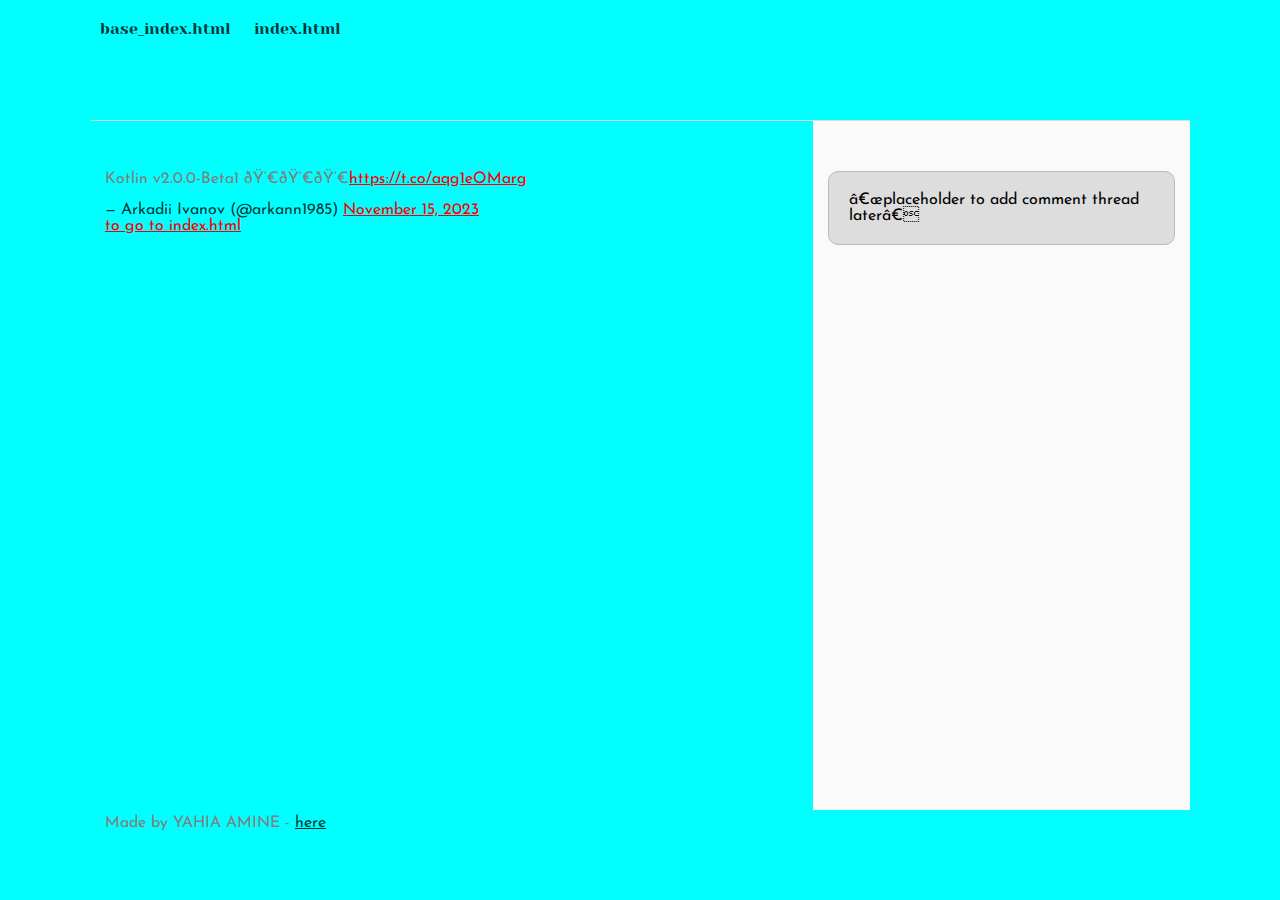
<file: css_basic/tweets.html>
<!DOCTYPE html>
<html lang="en">
    <head>
        <title> empty </title>
        <link href="base.css" rel="stylesheet">
        <link href="styles.css" rel="stylesheet">
    </head>
    <body>
        <header>
            <ul>
                <li><a href="base_index.html">base_index.html</a></li>
                <li><a href="index.html">index.html</a></li>
            </ul>

        </header>
        <main>
            <article>
                <blockquote class="twitter-tweet"><p lang="sl" dir="ltr">Kotlin v2.0.0-Beta1 👀👀👀<a href="https://t.co/aqg1eOMarg">https://t.co/aqg1eOMarg</a></p>&mdash; Arkadii Ivanov (@arkann1985) <a href="https://twitter.com/arkann1985/status/1724815892993994962?ref_src=twsrc%5Etfw">November 15, 2023</a></blockquote> <script async src="https://platform.twitter.com/widgets.js" charset="utf-8"></script> 
                <p><a href="index.html">to go to index.html</a></p>

            </article>
            <aside>
                <p> “placeholder to add comment thread later”</p>

            </aside>

        </main>
        <footer>
            <p>Made by YAHIA AMINE - <a href="https://www.youtube.com/" target="_blank">here</a></p>

        </footer>
        
    </body>
</html>
</file>
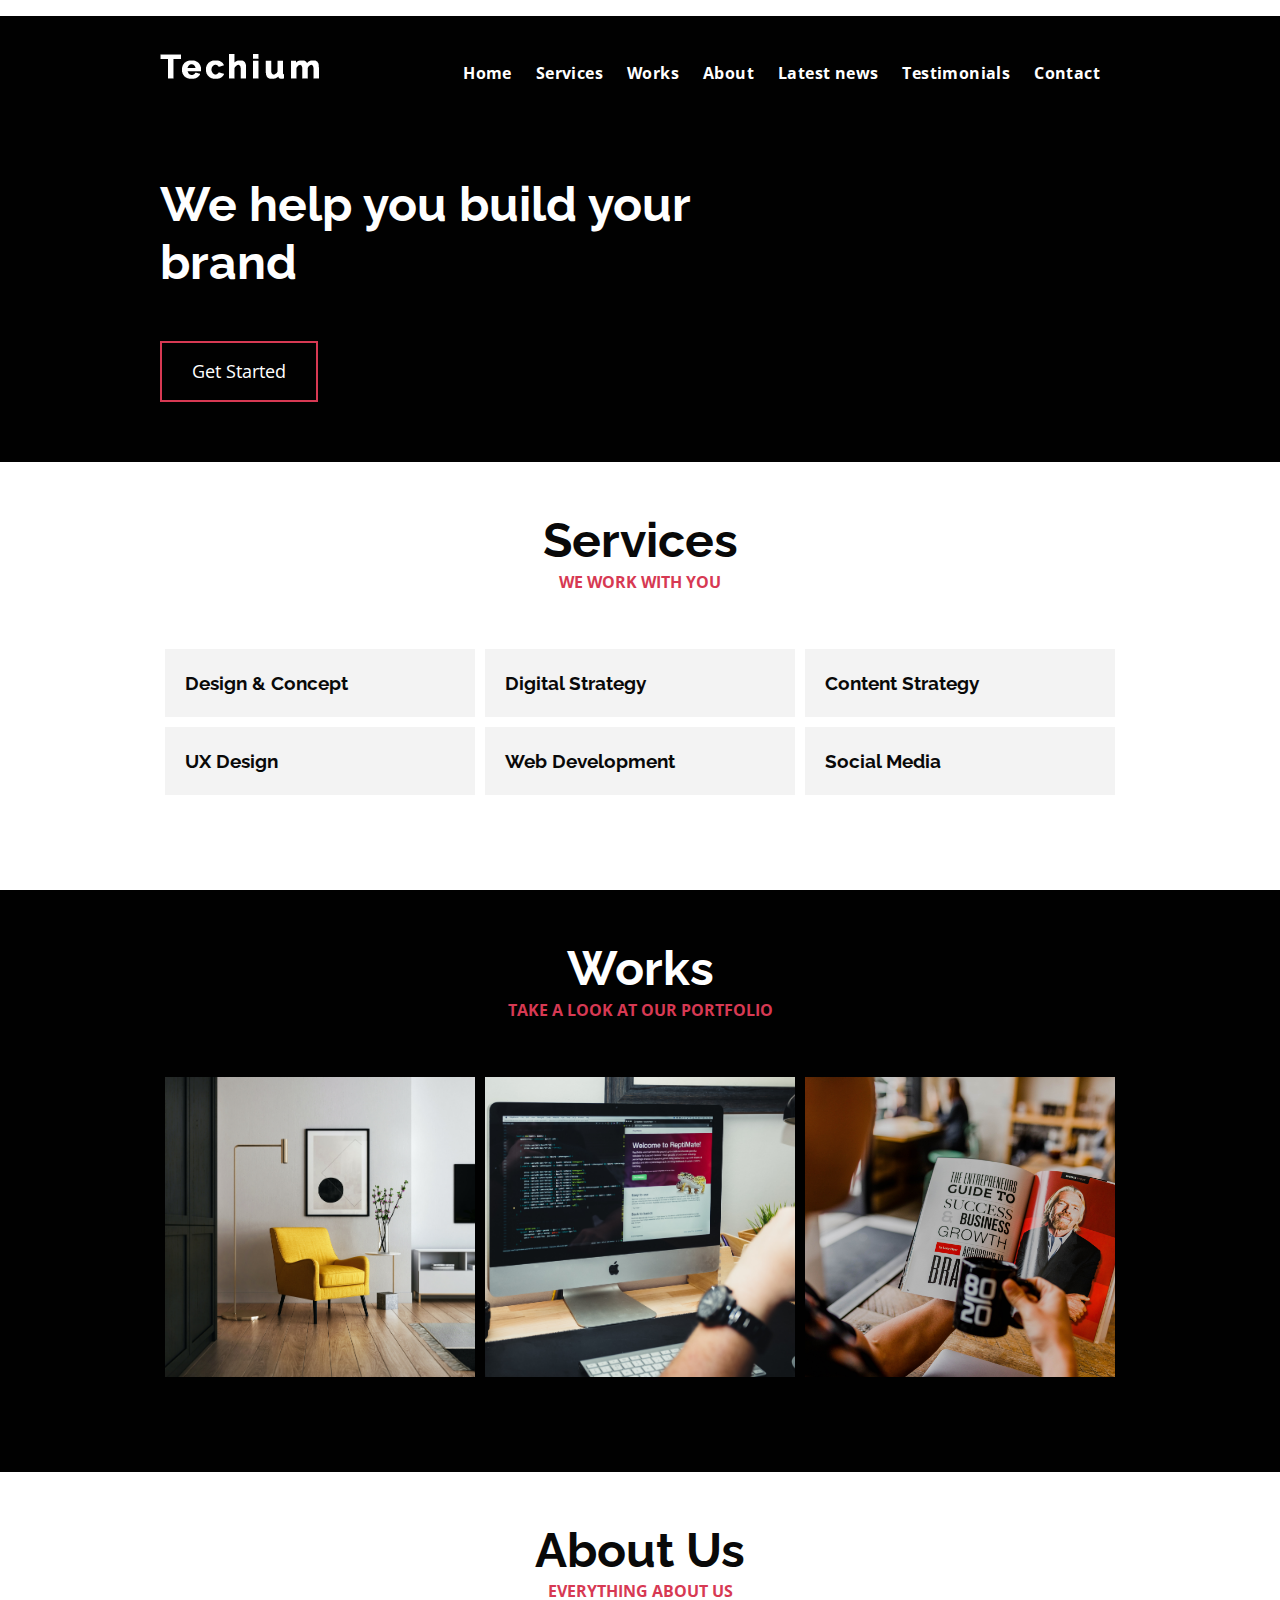
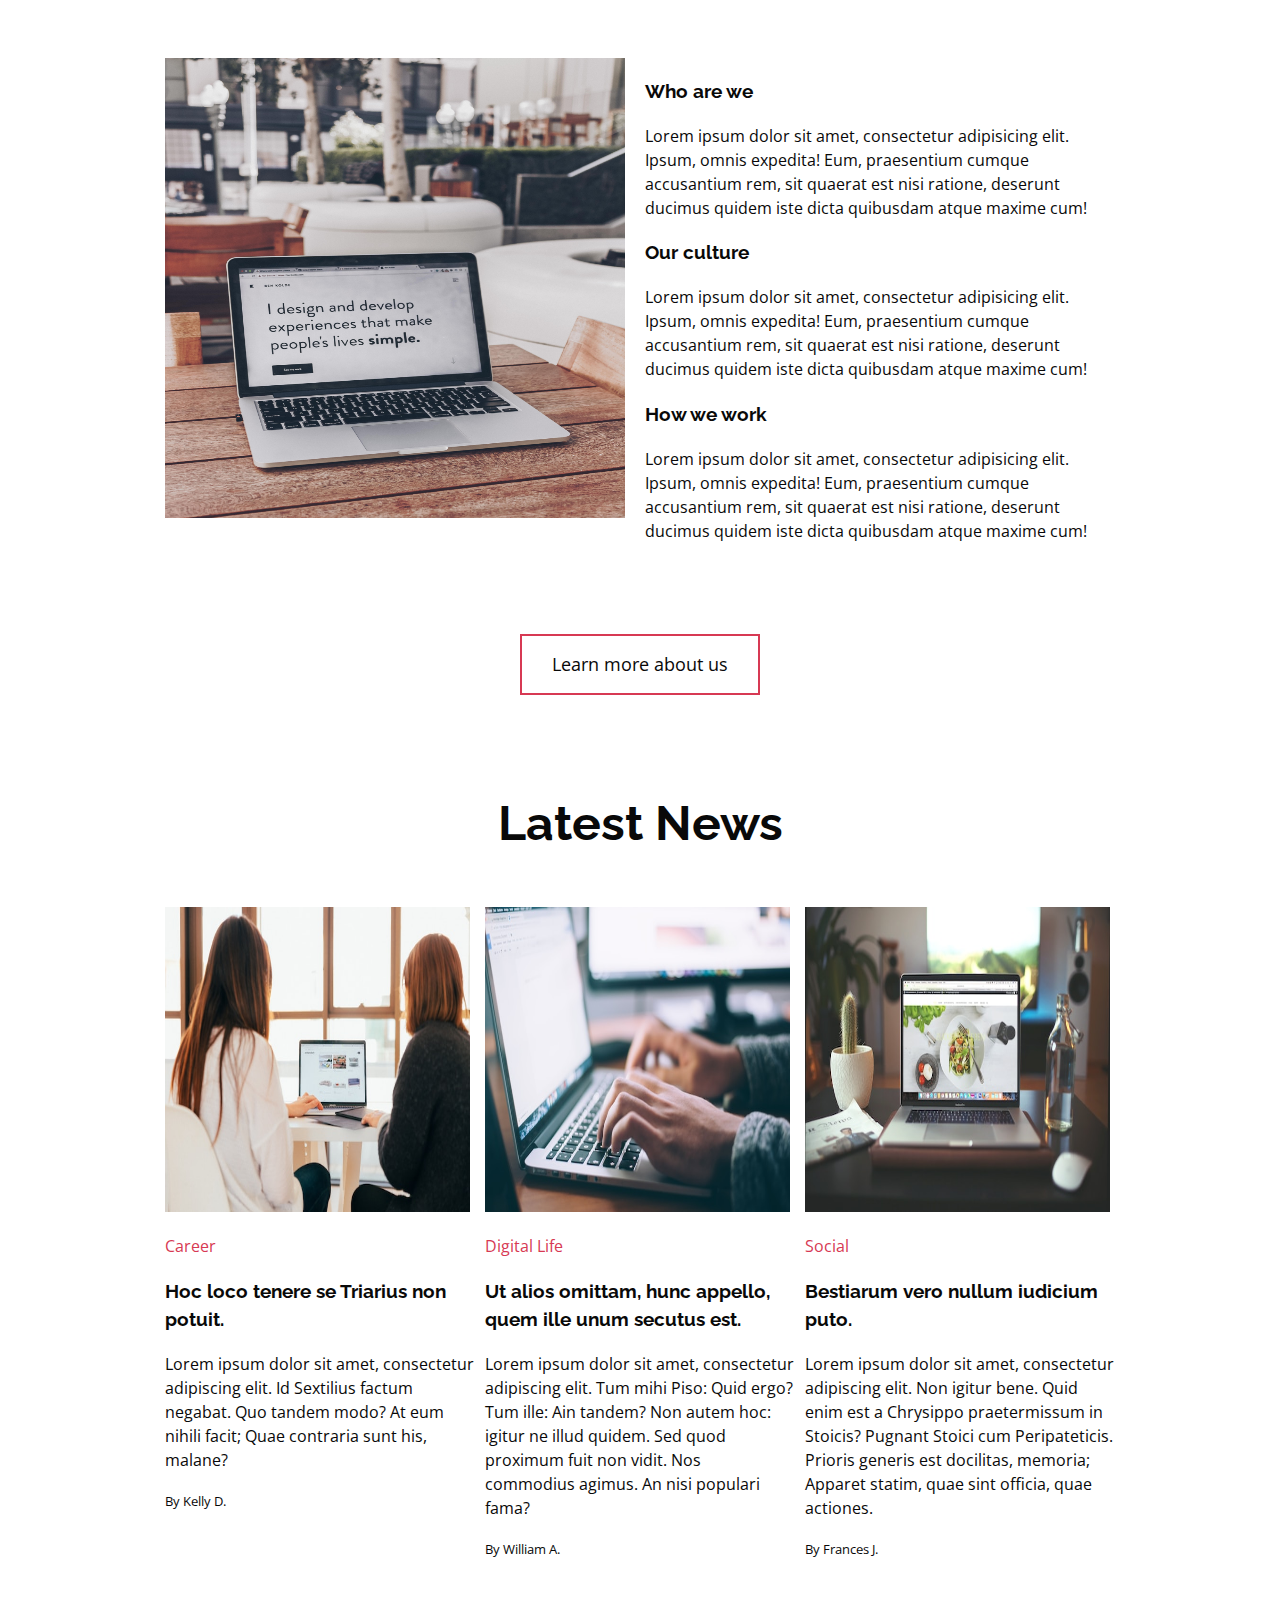
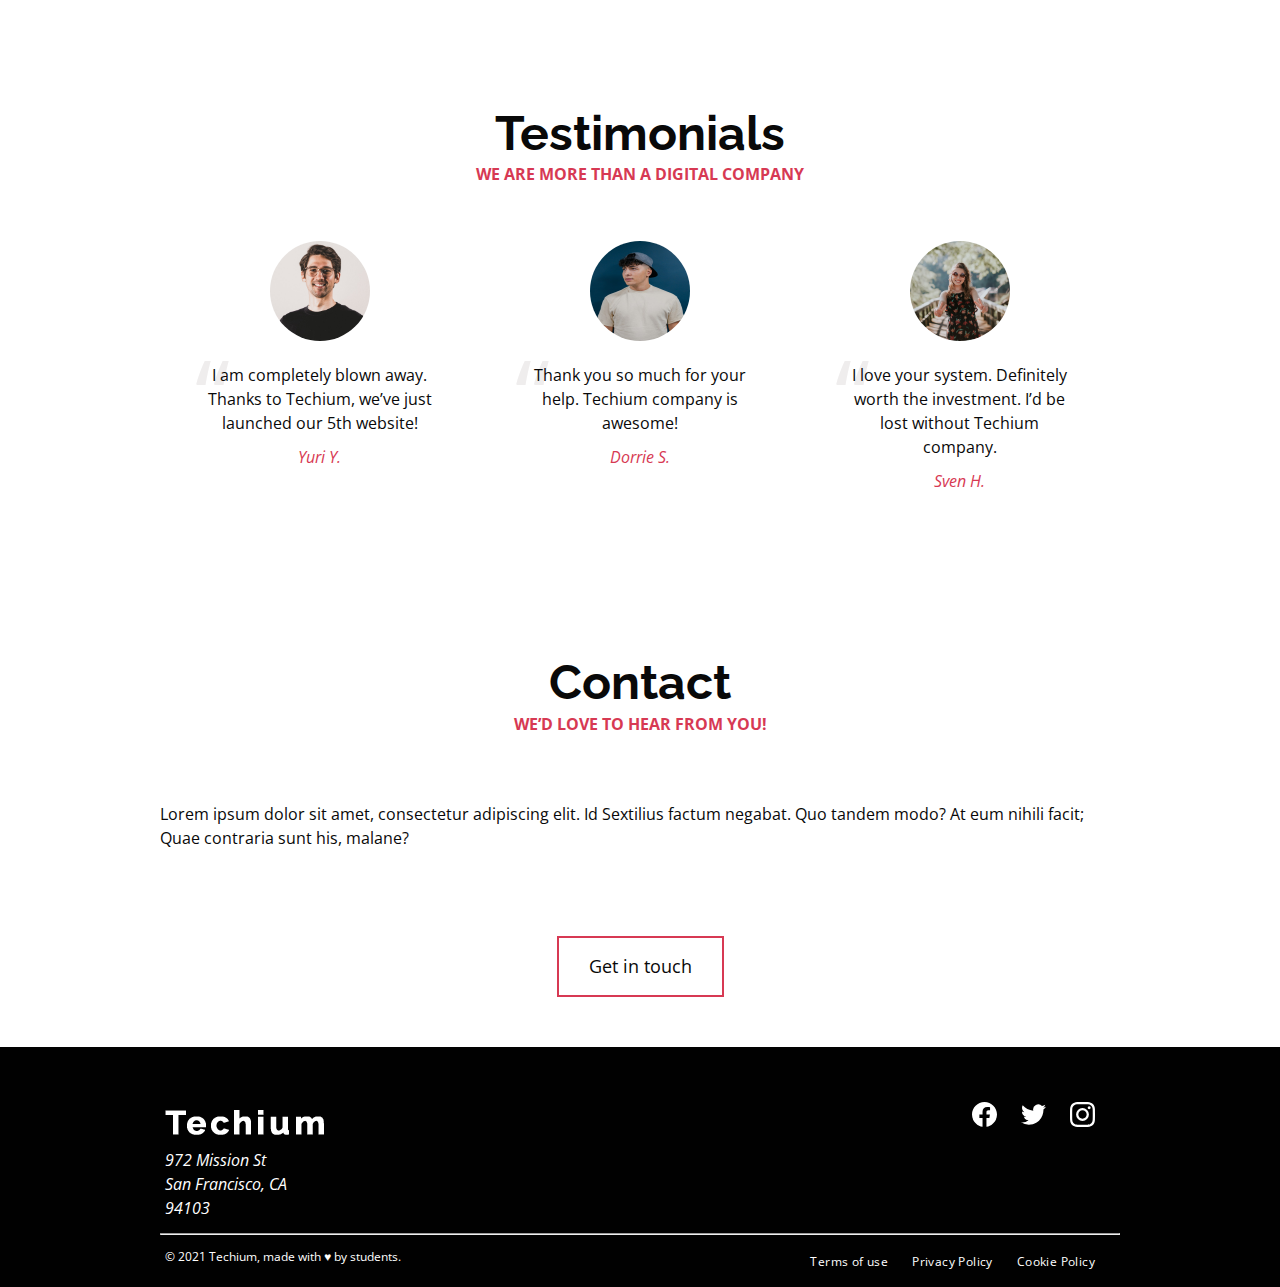
<file: flexbox/0-index.html>
<!DOCTYPE html>
<html lang="en" dir="ltr">
  <head>
    <meta charset="utf-8">
    <meta name="viewport" content="width=device-width, initial-scale=1, viewport-fit=cover">
    <title>Homepage - Techium</title>
    <meta name="description" content="Description of the page less than 150 characters">
    <link rel="icon" type="image/png" href="images/favicon.jpg">
    <link href="https://fonts.googleapis.com/css?family=Open+Sans:400,700|Raleway:700&display=swap" rel="stylesheet"></p>
    <link rel="stylesheet" href="0-styles.css">

<p></head>
  <body>
    <!– Header –>
    <header class="header" data-section-theme="dark">
      <div class="container">
        <div class="header-logo">
          <a href="#">
            <img src="images/logo-white.png" alt="Techium logo" width="160" height="40">
          </a>
        </div>
        <nav class="navbar-menu">
          <ul class="nav">
            <li class="nav-item">
              <a href="#" class="nav-link">Home</a>
            </li>
            <li class="nav-item">
              <a href="#services" class="nav-link">Services</a>
            </li>
            <li class="nav-item">
              <a href="#works" class="nav-link">Works</a>
            </li>
            <li class="nav-item">
              <a href="#about" class="nav-link">About</a>
            </li>
            <li class="nav-item">
              <a href="#latest_news" class="nav-link">Latest news</a>
            </li>
            <li class="nav-item">
              <a href="#testimonials" class="nav-link">Testimonials</a>
            </li>
            <li class="nav-item">
              <a href="#contact" class="nav-link">Contact</a>
            </li>
          </ul>
        </nav>
      </div>
    </header>
    <!– Main –>
    <main>
      <!– Hero section –>
      <section class="section-hero" data-section-theme="dark">
        <div class="container">
          <div class="section-body">
            <section class="section-inner">
              <h2 class="section-title">We help you build your brand</h2>
              <a href="#" class="button">Get Started</a>
            </section>
          </div>
        </div>
      </section>
      <!– Services section –>
      <section id="services" class="section">
        <div class="container">
          <header class="section-header">
            <h2 class="section-title">Services</h2>
            <p class="section-tagline">We work with you</p>
          </header>
          <div class="section-body">
            <ul class="row">
              <li class="col-1-3">
                <div class="card-services">
                  <h3 class="card-title"><a href="#">Design & Concept</a></h3>
                </div>
              </li>
              <li class="col-1-3">
                <div class="card-services">
                  <h3 class="card-title"><a href="#">Digital Strategy</a></h3>
                </div>
              </li>
              <li class="col-1-3">
                <div class="card-services">
                  <h3 class="card-title"><a href="#">Content Strategy</a></h3>
                </div>
              </li>
            </ul>
            <ul class="row">
              <li class="col-1-3">
                <div class="card-services">
                  <h3 class="card-title"><a href="#">UX Design</a></h3>
                </div>
              </li>
              <li class="col-1-3">
                <div class="card-services">
                  <h3 class="card-title"><a href="#">Web Development</a></h3>
                </div>
              </li>
              <li class="col-1-3">
                <div class="card-services">
                  <h3 class="card-title"><a href="#">Social Media</a></h3>
                </div>
              </li>
            </ul>
          </div>
        </div>
      </section>
      <!– Works section –>
      <section id="works" class="section" data-section-theme="dark">
        <div class="container">
          <header class="section-header">
            <h2 class="section-title">Works</h2>
            <p class="section-tagline">Take a look at our portfolio</p>
          </header>
          <div class="section-body">
            <ul class="row">
              <li class="col-1-3">
                <article class="card-work">
                  <div class="card-outer">
                    <div class="card-image">
                      <img src="images/pic-work-01.jpg" alt="">
                    </div>
                    <div class="card-inner">
                      <h3 class="card-title"><a href="#">Interior Design</a></h3>
                    </div>
                  </div>
                </article>
              </li>
              <li class="col-1-3">
                <article class="card-work">
                  <div class="card-outer">
                    <div class="card-image">
                      <img src="images/pic-work-02.jpg" alt="">
                    </div>
                    <div class="card-inner">
                      <h3 class="card-title"><a href="#">Web Development</a></h3>
                    </div>
                  </div>
                </article>
              </li>
              <li class="col-1-3">
                <article class="card-work">
                  <div class="card-outer">
                    <div class="card-image">
                      <img src="images/pic-work-03.jpg" alt="">
                    </div>
                    <div class="card-inner">
                      <h3 class="card-title"><a href="#">Personal Development</a></h3>
                    </div>
                  </div>
                </article>
              </li>
            </ul>
          </div>
        </div>
      </section>
      <!– About Us section –>
      <section id="about" class="section">
        <div class="container">
          <header class="section-header">
            <h2 class="section-title">About Us</h2>
            <p class="section-tagline">Everything about us</p>
          </header>
          <div class="section-body">
            <div class="row">
              <div class="col-1-2">
                <img src="images/pic-about-01.jpg" alt="" width="460" height="460">
              </div>
              <div class="col-1-2">
                <h3>Who are we</h3>
                <p>Lorem ipsum dolor sit amet, consectetur adipisicing elit. Ipsum, omnis expedita! Eum, praesentium cumque accusantium rem, sit quaerat est nisi ratione, deserunt ducimus quidem iste dicta quibusdam atque maxime cum!</p>
                <h3>Our culture</h3>
                <p>Lorem ipsum dolor sit amet, consectetur adipisicing elit. Ipsum, omnis expedita! Eum, praesentium cumque accusantium rem, sit quaerat est nisi ratione, deserunt ducimus quidem iste dicta quibusdam atque maxime cum!</p>
                <h3>How we work</h3>
                <p>Lorem ipsum dolor sit amet, consectetur adipisicing elit. Ipsum, omnis expedita! Eum, praesentium cumque accusantium rem, sit quaerat est nisi ratione, deserunt ducimus quidem iste dicta quibusdam atque maxime cum!</p>
              </div>
            </div>
          </div>
          <div class="section-footer">
            <a href="#" class="button">Learn more about us</a>
          </div>
        </div>
      </section>
      <!– Latest news section –>
      <section id="latest_news" class="section">
        <div class="container">
          <header class="section-header">
            <h2 class="section-title">Latest News</h2>
          </header>
          <div class="section-body">
            <ul class="row">
              <li class="col-1-3">
                <article class="card-blog">
                  <div>
                    <img src="images/pic-article-01.jpg" alt="" width="305" height="305">
                  </div>
                  <p class="card-category">Career</p>
                  <h3><a href="#">Hoc loco tenere se Triarius non potuit.</a></h3>
                  <p>Lorem ipsum dolor sit amet, consectetur adipiscing elit. Id Sextilius factum negabat. Quo tandem modo? At eum nihili facit; Quae contraria sunt his, malane?</p>
                  <small>By Kelly D.</small>
                </article>
              </li>
              <li class="col-1-3">
                <article class="card-blog">
                  <div>
                    <img src="images/pic-article-02.jpg" alt="" width="305" height="305">
                  </div>
                  <p class="card-category">Digital Life</p>
                  <h3><a href="#">Ut alios omittam, hunc appello, quem ille unum secutus est.</a></h3>
                  <p>Lorem ipsum dolor sit amet, consectetur adipiscing elit. Tum mihi Piso: Quid ergo? Tum ille: Ain tandem? Non autem hoc: igitur ne illud quidem. Sed quod proximum fuit non vidit. Nos commodius agimus. An nisi populari fama?</p>
                  <small>By William A.</small>
                </article>
              </li>
              <li class="col-1-3">
                <article class="card-blog">
                  <div>
                    <img src="images/pic-article-03.jpg" alt="" width="305" height="305">
                  </div>
                  <p class="card-category">Social</p>
                  <h3><a href="#">Bestiarum vero nullum iudicium puto.</a></h3>
                  <p>Lorem ipsum dolor sit amet, consectetur adipiscing elit. Non igitur bene. Quid enim est a Chrysippo praetermissum in Stoicis? Pugnant Stoici cum Peripateticis. Prioris generis est docilitas, memoria; Apparet statim, quae sint officia, quae actiones.</p>
                  <small>By Frances J.</small>
                </article>
              </li>
            </ul>
          </div>
        </div>
      </section>
      <!– Testimonials section –>
      <section id="testimonial" class="section">
        <div class="container">
          <header class="section-header">
            <h2 class="section-title">Testimonials</h2>
            <p class="section-tagline">We are more than a digital company</p>
          </header>
          <div class="section-body">
            <ul class="row">
              <li class="col-1-3">
                <article class="card-testimonial">
                  <img src="images/pic-person-01.jpg" alt="Yuri Y. avatar" width="100" height="100" class="card-avatar">
                  <blockquote class="card-quote">
                    <p>I am completely blown away. Thanks to Techium, we’ve just launched our 5th website!
                      <cite>Yuri Y.</cite>
                    </p>
                  </blockquote>
                </article>
              </li>
              <li class="col-1-3">
                <article class="card-testimonial">
                  <img src="images/pic-person-02.jpg" alt="Dorrie S. avatar" width="100" height="100" class="card-avatar">
                  <blockquote class="card-quote">
                    <p>Thank you so much for your help. Techium company is awesome!
                      <cite>Dorrie S.</cite>
                    </p>
                  </blockquote>
                </article>
              </li>
              <li class="col-1-3">
                <article class="card-testimonial">
                  <img src="images/pic-person-03.jpg" alt="Sven H. avatar" width="100" height="100" class="card-avatar">
                  <blockquote class="card-quote">
                    <p>I love your system. Definitely worth the investment. I’d be lost without Techium company.
                      <cite>Sven H.</cite>
                    </p>
                  </blockquote>
                </article>
              </li>
            </ul>
          </div>
        </div>
      </section>
      <!– Contact section –>
      <section id="contact" class="section">
        <div class="container">
          <header class="section-header">
            <h2 class="section-title">Contact</h2>
            <p class="section-tagline">We’d love to hear from you!</p>
          </header>
          <div class="section-body">
            <p>Lorem ipsum dolor sit amet, consectetur adipiscing elit. Id Sextilius factum negabat. Quo tandem modo? At eum nihili facit; Quae contraria sunt his, malane?</p>
          </div>
          <div class="section-footer">
            <a href="#" class="button">Get in touch</a>
          </div>
        </div>
      </section>
    </main>
    <!– Footer –>
    <footer class="footer" data-section-theme="dark">
      <div  class="container">
        <div class="row">
          <div class="col-1-2">
            <img src="images/logo-white.png" alt="Techium logo" width="160" height="40">
            <address class="footer-address">
              972 Mission St<br>
              San Francisco, CA<br>
              94103
            </address>
          </div>
          <div class="col-1-2">
            <ul class="social nav">
              <li class="social-item nav-item">
                <a href="https://www.facebook.com" class="social-link">
                  <svg viewbox="0 0 24 24" xmlns="http://www.w3.org/2000/svg" width="25" height="25">
                    <title>
                      Facebook icon
                    </title>
                    <path d="M23.998 12c0-6.628-5.372-12-11.999-12C5.372 0 0 5.372 0 12c0 5.988 4.388 10.952 10.124 11.852v-8.384H7.078v-3.469h3.046V9.356c0-3.008 1.792-4.669 4.532-4.669 1.313 0 2.686.234 2.686.234v2.953H15.83c-1.49 0-1.955.925-1.955 1.874V12h3.328l-.532 3.469h-2.796v8.384c5.736-.9 10.124-5.864 10.124-11.853z"/>
                  </svg>
                </a>
              </li>
              <li class="social-item nav-item">
                <a href="https://twitter.com" class="social-link">
                  <svg viewbox="0 0 24 24" xmlns="http://www.w3.org/2000/svg" width="25" height="25">
                    <title>
                      Twitter icon
                    </title>
                    <path d="M23.954 4.569a10 10 0 0 1-2.825.775 4.958 4.958 0 0 0 2.163-2.723c-.951.555-2.005.959-3.127 1.184a4.92 4.92 0 0 0-8.384 4.482C7.691 8.094 4.066 6.13 1.64 3.161a4.822 4.822 0 0 0-.666 2.475c0 1.71.87 3.213 2.188 4.096a4.904 4.904 0 0 1-2.228-.616v.061a4.923 4.923 0 0 0 3.946 4.827 4.996 4.996 0 0 1-2.212.085 4.937 4.937 0 0 0 4.604 3.417 9.868 9.868 0 0 1-6.102 2.105c-.39 0-.779-.023-1.17-.067a13.995 13.995 0 0 0 7.557 2.209c9.054 0 13.999-7.496 13.999-13.986 0-.209 0-.42-.015-.63a9.936 9.936 0 0 0 2.46-2.548l-.047-.02z"/>
                  </svg>
                </a>
              </li>
              <li class="social-item nav-item">
                <a href="https://www.instagram.com" class="social-link">
                  <svg viewbox="0 0 24 24" xmlns="http://www.w3.org/2000/svg" width="25" height="25">
                    <title>
                      Instagram icon
                    </title>
                    <path d="M12 0C8.74 0 8.333.015 7.053.072 5.775.132 4.905.333 4.14.63c-.789.306-1.459.717-2.126 1.384S.935 3.35.63 4.14C.333 4.905.131 5.775.072 7.053.012 8.333 0 8.74 0 12s.015 3.667.072 4.947c.06 1.277.261 2.148.558 2.913a5.885 5.885 0 0 0 1.384 2.126A5.868 5.868 0 0 0 4.14 23.37c.766.296 1.636.499 2.913.558C8.333 23.988 8.74 24 12 24s3.667-.015 4.947-.072c1.277-.06 2.148-.262 2.913-.558a5.898 5.898 0 0 0 2.126-1.384 5.86 5.86 0 0 0 1.384-2.126c.296-.765.499-1.636.558-2.913.06-1.28.072-1.687.072-4.947s-.015-3.667-.072-4.947c-.06-1.277-.262-2.149-.558-2.913a5.89 5.89 0 0 0-1.384-2.126A5.847 5.847 0 0 0 19.86.63c-.765-.297-1.636-.499-2.913-.558C15.667.012 15.26 0 12 0zm0 2.16c3.203 0 3.585.016 4.85.071 1.17.055 1.805.249 2.227.415.562.217.96.477 1.382.896.419.42.679.819.896 1.381.164.422.36 1.057.413 2.227.057 1.266.07 1.646.07 4.85s-.015 3.585-.074 4.85c-.061 1.17-.256 1.805-.421 2.227a3.81 3.81 0 0 1-.899 1.382 3.744 3.744 0 0 1-1.38.896c-.42.164-1.065.36-2.235.413-1.274.057-1.649.07-4.859.07-3.211 0-3.586-.015-4.859-.074-1.171-.061-1.816-.256-2.236-.421a3.716 3.716 0 0 1-1.379-.899 3.644 3.644 0 0 1-.9-1.38c-.165-.42-.359-1.065-.42-2.235-.045-1.26-.061-1.649-.061-4.844 0-3.196.016-3.586.061-4.861.061-1.17.255-1.814.42-2.234.21-.57.479-.96.9-1.381.419-.419.81-.689 1.379-.898.42-.166 1.051-.361 2.221-.421 1.275-.045 1.65-.06 4.859-.06l.045.03zm0 3.678a6.162 6.162 0 1 0 0 12.324 6.162 6.162 0 1 0 0-12.324zM12 16c-2.21 0-4-1.79-4-4s1.79-4 4-4 4 1.79 4 4-1.79 4-4 4zm7.846-10.405a1.441 1.441 0 0 1-2.88 0 1.44 1.44 0 0 1 2.88 0z"/>
                  </svg>
                </a>
              </li>
            </ul>
          </div>
        </div>
        <hr>
        <div class="row">
          <div class="col-1-2">
            <p class="footer-copyright">© 2021 Techium, made with ♥ by students.</p>
          </div>
          <div class="col-1-2">
            <ul class="footer-nav nav">
              <li class="footer-nav-item nav-item">
                <a href="#" class="footer-nav-link">Terms of use</a>
              </li>
              <li class="footer-nav-item nav-item">
                <a href="#" class="footer-nav-link">Privacy Policy</a>
              </li>
              <li class="footer-nav-item nav-item">
                <a href="#" class="footer-nav-link">Cookie Policy</a>
              </li>
            </ul>
          </div>
        </div>
      </div>
    </footer>
  </body>
</html>
</file>
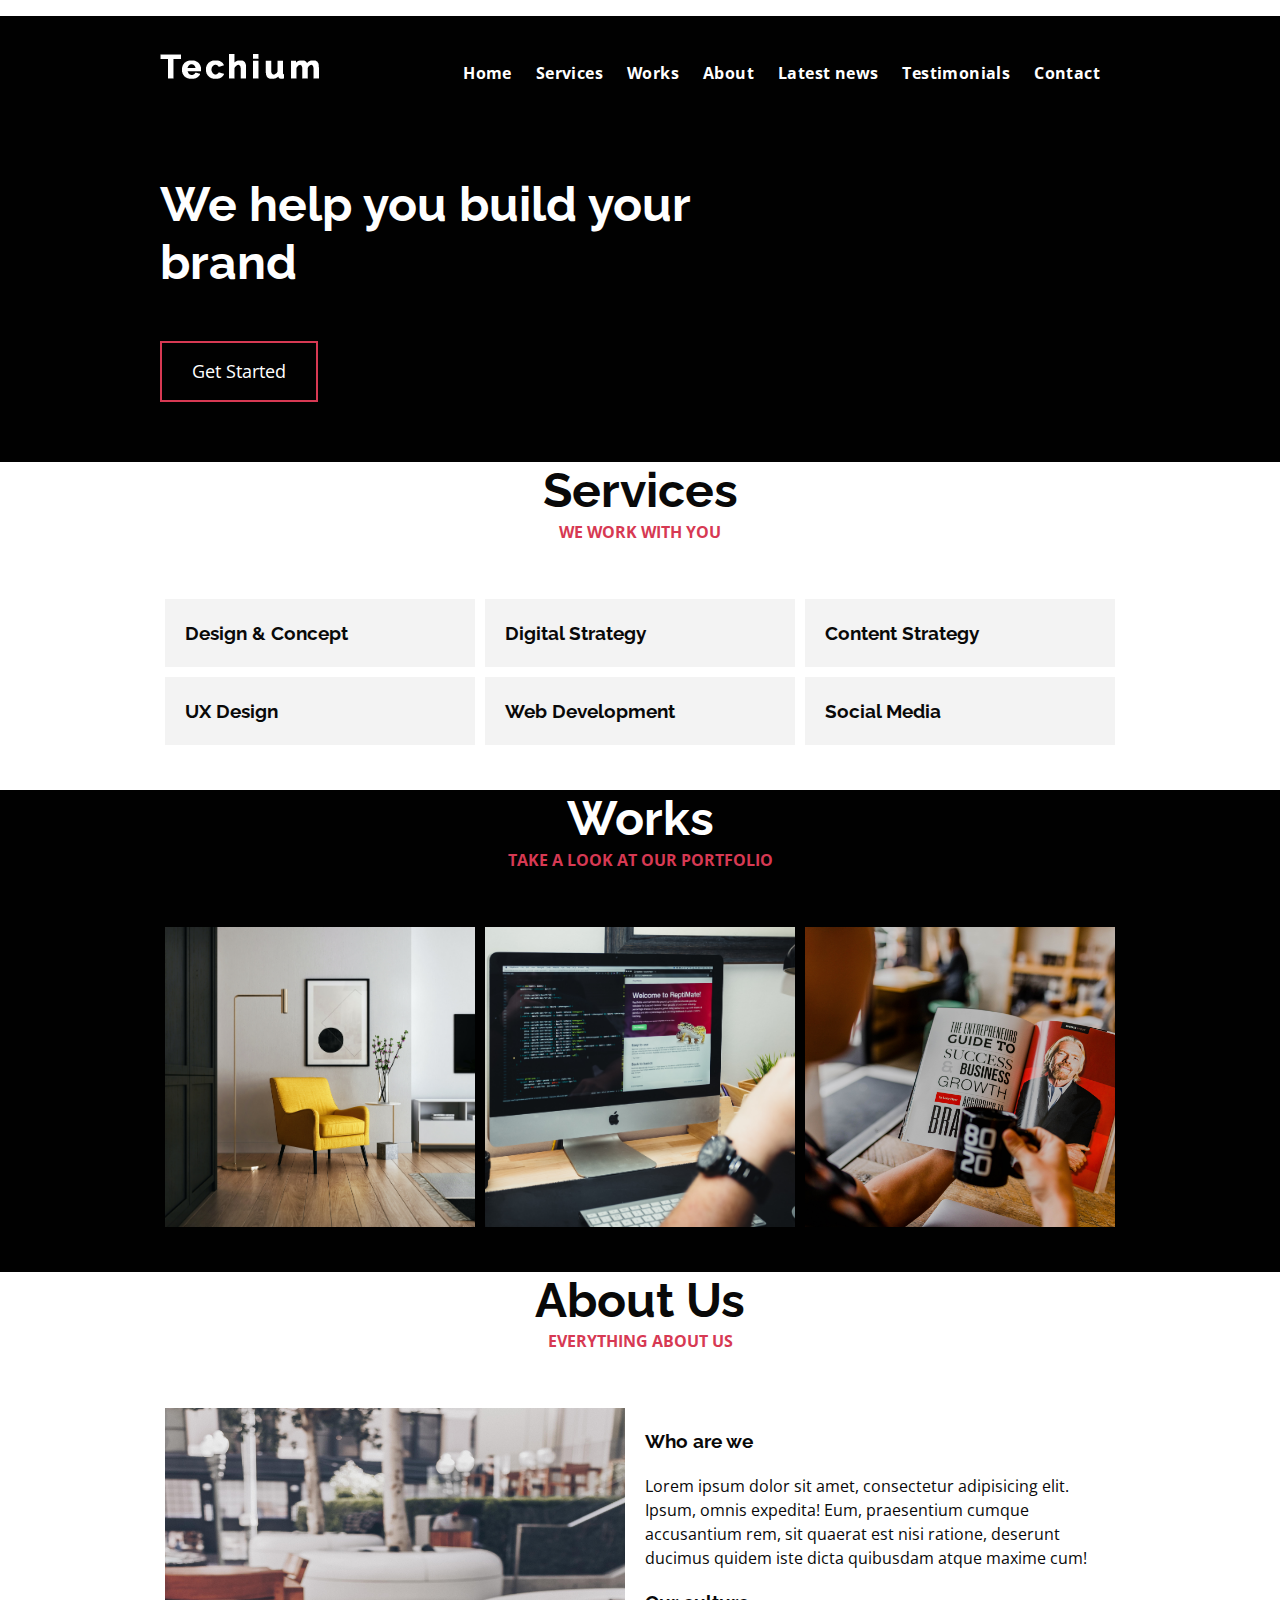
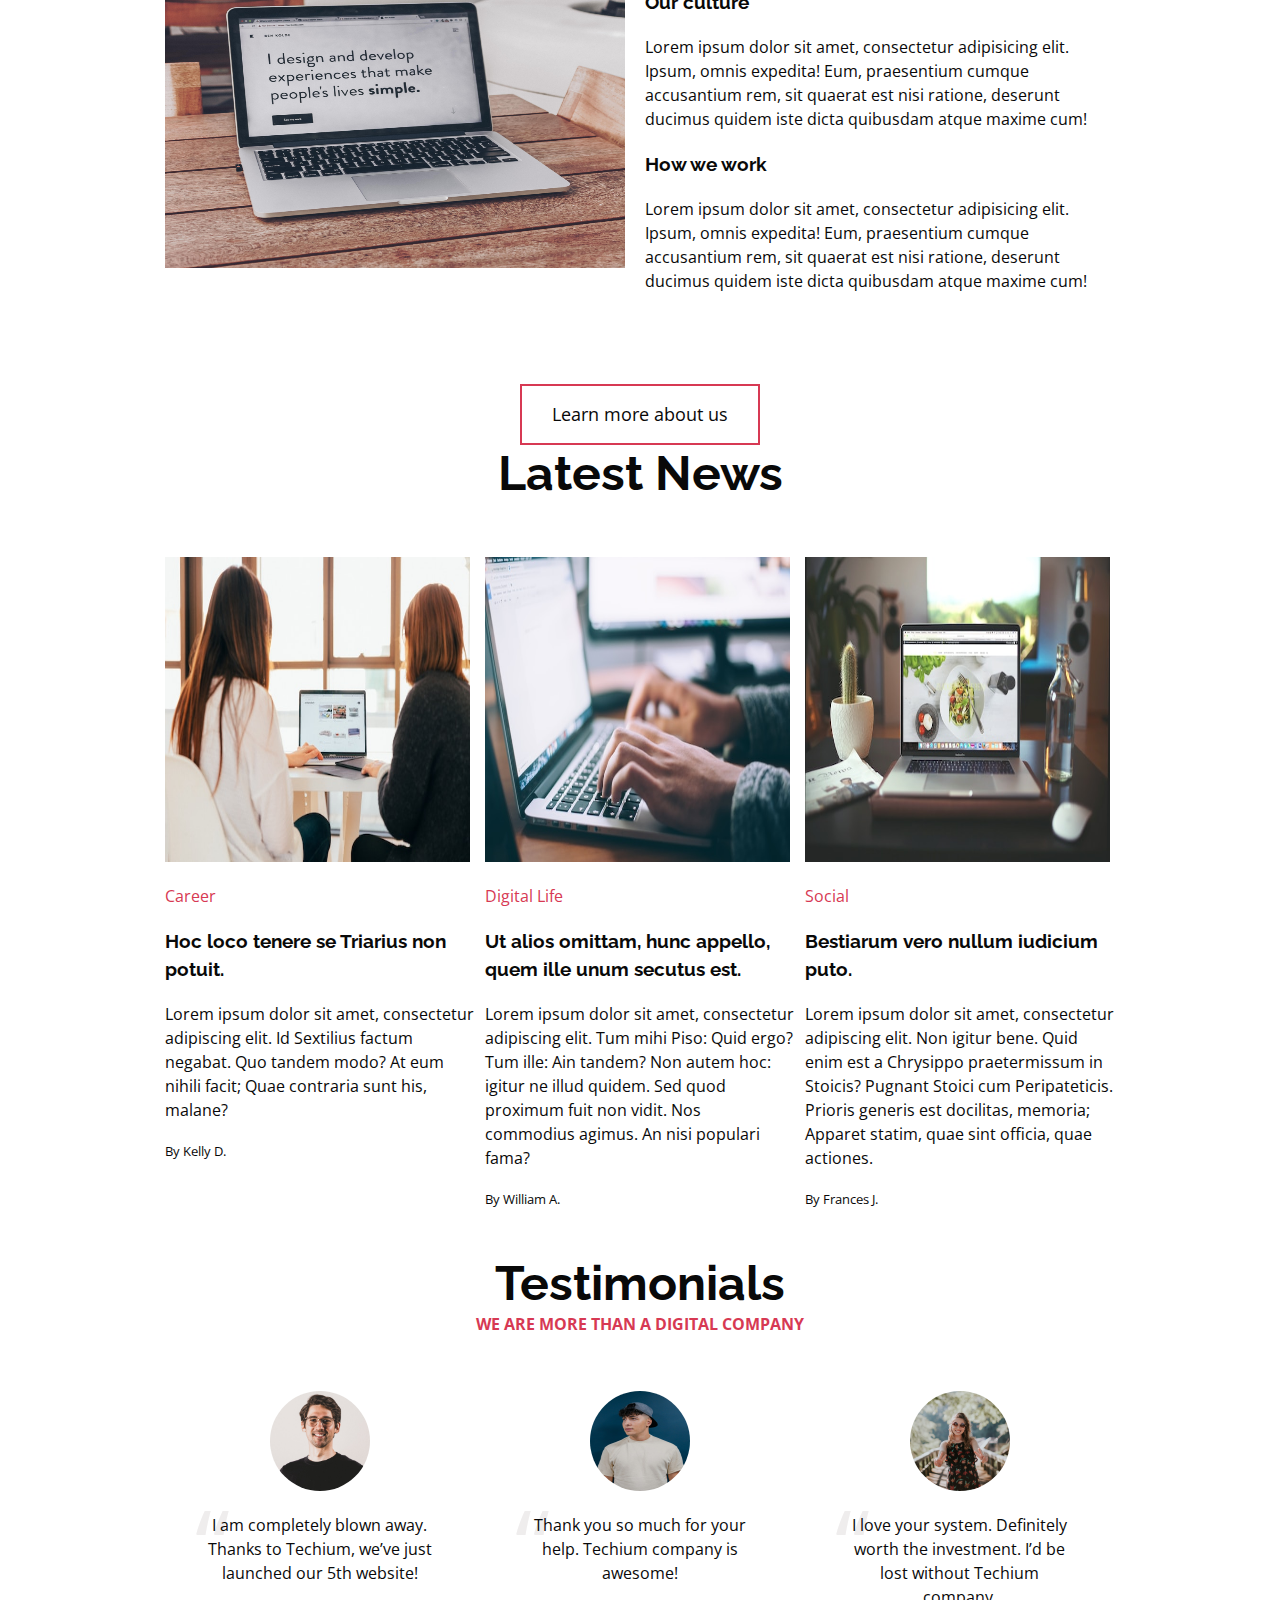
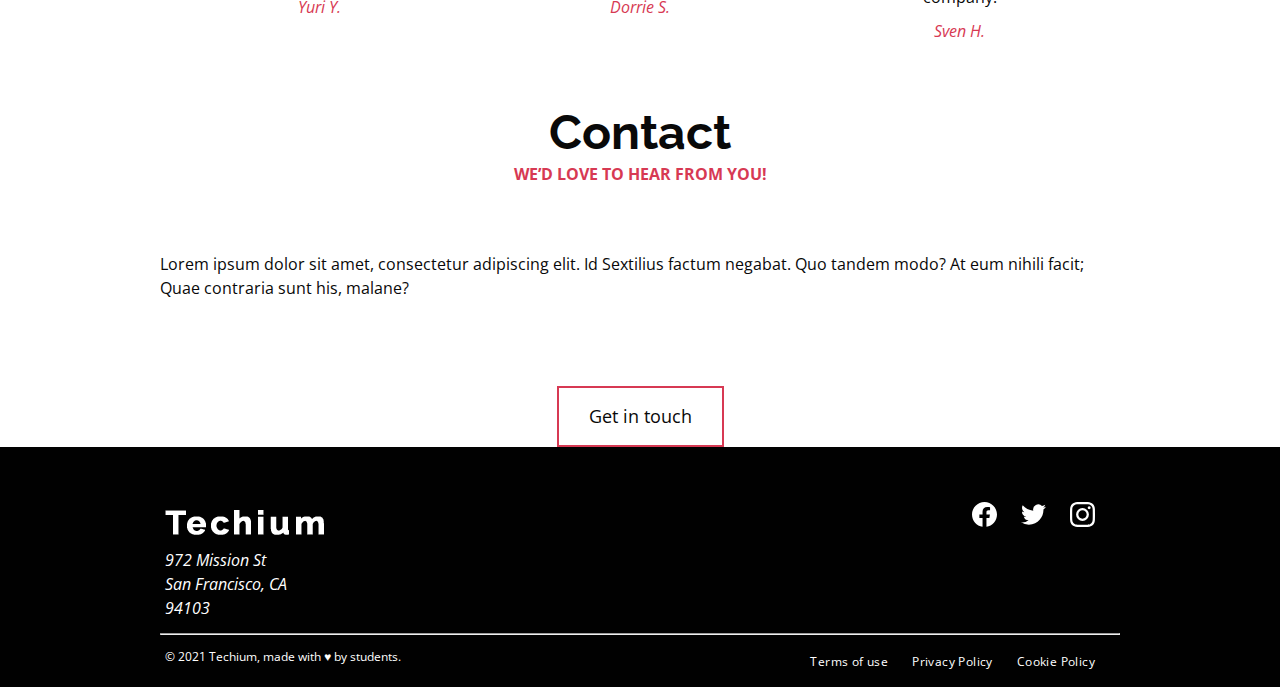
<file: flexbox/1-index.html>
<!DOCTYPE html>
<html lang="en" dir="ltr">
  <head>
    <meta charset="utf-8">
    <meta name="viewport" content="width=device-width, initial-scale=1, viewport-fit=cover">
    <title>Homepage - Techium</title>
    <meta name="description" content="Description of the page less than 150 characters">
    <link rel="icon" type="image/png" href="images/favicon.jpg">
    <link href="https://fonts.googleapis.com/css?family=Open+Sans:400,700|Raleway:700&display=swap" rel="stylesheet"></p>
    <link rel="stylesheet" href="1-styles.css">

<p></head>
  <body>
    <!– Header –>
    <header class="header" data-section-theme="dark">
      <div class="container">
        <div class="header-logo">
          <a href="#">
            <img src="images/logo-white.png" alt="Techium logo" width="160" height="40">
          </a>
        </div>
        <nav class="navbar-menu">
          <ul class="nav">
            <li class="nav-item">
              <a href="#" class="nav-link">Home</a>
            </li>
            <li class="nav-item">
              <a href="#services" class="nav-link">Services</a>
            </li>
            <li class="nav-item">
              <a href="#works" class="nav-link">Works</a>
            </li>
            <li class="nav-item">
              <a href="#about" class="nav-link">About</a>
            </li>
            <li class="nav-item">
              <a href="#latest_news" class="nav-link">Latest news</a>
            </li>
            <li class="nav-item">
              <a href="#testimonials" class="nav-link">Testimonials</a>
            </li>
            <li class="nav-item">
              <a href="#contact" class="nav-link">Contact</a>
            </li>
          </ul>
        </nav>
      </div>
    </header>
    <!– Main –>
    <main>
      <!– Hero section –>
      <section class="section-hero" data-section-theme="dark">
        <div class="container">
          <div class="section-body">
            <section class="section-inner">
              <h2 class="section-title">We help you build your brand</h2>
              <a href="#" class="button">Get Started</a>
            </section>
          </div>
        </div>
      </section>
      <!– Services section –>
      <section id="services" class="section-services">
        <div class="container">
          <header class="section-header">
            <h2 class="section-title">Services</h2>
            <p class="section-tagline">We work with you</p>
          </header>
          <div class="section-body">
            <ul class="row">
              <li class="col-1-3">
                <div class="card-services">
                  <h3 class="card-title"><a href="#">Design & Concept</a></h3>
                </div>
              </li>
              <li class="col-1-3">
                <div class="card-services">
                  <h3 class="card-title"><a href="#">Digital Strategy</a></h3>
                </div>
              </li>
              <li class="col-1-3">
                <div class="card-services">
                  <h3 class="card-title"><a href="#">Content Strategy</a></h3>
                </div>
              </li>
            </ul>
            <ul class="row">
              <li class="col-1-3">
                <div class="card-services">
                  <h3 class="card-title"><a href="#">UX Design</a></h3>
                </div>
              </li>
              <li class="col-1-3">
                <div class="card-services">
                  <h3 class="card-title"><a href="#">Web Development</a></h3>
                </div>
              </li>
              <li class="col-1-3">
                <div class="card-services">
                  <h3 class="card-title"><a href="#">Social Media</a></h3>
                </div>
              </li>
            </ul>
          </div>
        </div>
      </section>
      <!– Works section –>
      <section id="works" class="section-works" data-section-theme="dark">
        <div class="container">
          <header class="section-header">
            <h2 class="section-title">Works</h2>
            <p class="section-tagline">Take a look at our portfolio</p>
          </header>
          <div class="section-body">
            <ul class="row">
              <li class="col-1-3">
                <article class="card-work">
                  <div class="card-outer">
                    <div class="card-image">
                      <img src="images/pic-work-01.jpg" alt="">
                    </div>
                    <div class="card-inner">
                      <h3 class="card-title"><a href="#">Interior Design</a></h3>
                    </div>
                  </div>
                </article>
              </li>
              <li class="col-1-3">
                <article class="card-work">
                  <div class="card-outer">
                    <div class="card-image">
                      <img src="images/pic-work-02.jpg" alt="">
                    </div>
                    <div class="card-inner">
                      <h3 class="card-title"><a href="#">Web Development</a></h3>
                    </div>
                  </div>
                </article>
              </li>
              <li class="col-1-3">
                <article class="card-work">
                  <div class="card-outer">
                    <div class="card-image">
                      <img src="images/pic-work-03.jpg" alt="">
                    </div>
                    <div class="card-inner">
                      <h3 class="card-title"><a href="#">Personal Development</a></h3>
                    </div>
                  </div>
                </article>
              </li>
            </ul>
          </div>
        </div>
      </section>
      <!– About Us section –>
      <section id="about" class="section-about-us">
        <div class="container">
          <header class="section-header">
            <h2 class="section-title">About Us</h2>
            <p class="section-tagline">Everything about us</p>
          </header>
          <div class="section-body">
            <div class="row">
              <div class="col-1-2">
                <img src="images/pic-about-01.jpg" alt="" width="460" height="460">
              </div>
              <div class="col-1-2">
                <h3>Who are we</h3>
                <p>Lorem ipsum dolor sit amet, consectetur adipisicing elit. Ipsum, omnis expedita! Eum, praesentium cumque accusantium rem, sit quaerat est nisi ratione, deserunt ducimus quidem iste dicta quibusdam atque maxime cum!</p>
                <h3>Our culture</h3>
                <p>Lorem ipsum dolor sit amet, consectetur adipisicing elit. Ipsum, omnis expedita! Eum, praesentium cumque accusantium rem, sit quaerat est nisi ratione, deserunt ducimus quidem iste dicta quibusdam atque maxime cum!</p>
                <h3>How we work</h3>
                <p>Lorem ipsum dolor sit amet, consectetur adipisicing elit. Ipsum, omnis expedita! Eum, praesentium cumque accusantium rem, sit quaerat est nisi ratione, deserunt ducimus quidem iste dicta quibusdam atque maxime cum!</p>
              </div>
            </div>
          </div>
          <div class="section-footer">
            <a href="#" class="button">Learn more about us</a>
          </div>
        </div>
      </section>
      <!– Latest news section –>
      <section id="latest_news" class="section-latest-news">
        <div class="container">
          <header class="section-header">
            <h2 class="section-title">Latest News</h2>
          </header>
          <div class="section-body">
            <ul class="row">
              <li class="col-1-3">
                <article class="card-blog">
                  <div>
                    <img src="images/pic-article-01.jpg" alt="" width="305" height="305">
                  </div>
                  <p class="card-category">Career</p>
                  <h3><a href="#">Hoc loco tenere se Triarius non potuit.</a></h3>
                  <p>Lorem ipsum dolor sit amet, consectetur adipiscing elit. Id Sextilius factum negabat. Quo tandem modo? At eum nihili facit; Quae contraria sunt his, malane?</p>
                  <small>By Kelly D.</small>
                </article>
              </li>
              <li class="col-1-3">
                <article class="card-blog">
                  <div>
                    <img src="images/pic-article-02.jpg" alt="" width="305" height="305">
                  </div>
                  <p class="card-category">Digital Life</p>
                  <h3><a href="#">Ut alios omittam, hunc appello, quem ille unum secutus est.</a></h3>
                  <p>Lorem ipsum dolor sit amet, consectetur adipiscing elit. Tum mihi Piso: Quid ergo? Tum ille: Ain tandem? Non autem hoc: igitur ne illud quidem. Sed quod proximum fuit non vidit. Nos commodius agimus. An nisi populari fama?</p>
                  <small>By William A.</small>
                </article>
              </li>
              <li class="col-1-3">
                <article class="card-blog">
                  <div>
                    <img src="images/pic-article-03.jpg" alt="" width="305" height="305">
                  </div>
                  <p class="card-category">Social</p>
                  <h3><a href="#">Bestiarum vero nullum iudicium puto.</a></h3>
                  <p>Lorem ipsum dolor sit amet, consectetur adipiscing elit. Non igitur bene. Quid enim est a Chrysippo praetermissum in Stoicis? Pugnant Stoici cum Peripateticis. Prioris generis est docilitas, memoria; Apparet statim, quae sint officia, quae actiones.</p>
                  <small>By Frances J.</small>
                </article>
              </li>
            </ul>
          </div>
        </div>
      </section>
      <!– Testimonials section –>
      <section id="testimonial" class="section-testimonial">
        <div class="container">
          <header class="section-header">
            <h2 class="section-title">Testimonials</h2>
            <p class="section-tagline">We are more than a digital company</p>
          </header>
          <div class="section-body">
            <ul class="row">
              <li class="col-1-3">
                <article class="card-testimonial">
                  <img src="images/pic-person-01.jpg" alt="Yuri Y. avatar" width="100" height="100" class="card-avatar">
                  <blockquote class="card-quote">
                    <p>I am completely blown away. Thanks to Techium, we’ve just launched our 5th website!
                      <cite>Yuri Y.</cite>
                    </p>
                  </blockquote>
                </article>
              </li>
              <li class="col-1-3">
                <article class="card-testimonial">
                  <img src="images/pic-person-02.jpg" alt="Dorrie S. avatar" width="100" height="100" class="card-avatar">
                  <blockquote class="card-quote">
                    <p>Thank you so much for your help. Techium company is awesome!
                      <cite>Dorrie S.</cite>
                    </p>
                  </blockquote>
                </article>
              </li>
              <li class="col-1-3">
                <article class="card-testimonial">
                  <img src="images/pic-person-03.jpg" alt="Sven H. avatar" width="100" height="100" class="card-avatar">
                  <blockquote class="card-quote">
                    <p>I love your system. Definitely worth the investment. I’d be lost without Techium company.
                      <cite>Sven H.</cite>
                    </p>
                  </blockquote>
                </article>
              </li>
            </ul>
          </div>
        </div>
      </section>
      <!– Contact section –>
      <section id="contact" class="section-contact">
        <div class="container">
          <header class="section-header">
            <h2 class="section-title">Contact</h2>
            <p class="section-tagline">We’d love to hear from you!</p>
          </header>
          <div class="section-body">
            <p>Lorem ipsum dolor sit amet, consectetur adipiscing elit. Id Sextilius factum negabat. Quo tandem modo? At eum nihili facit; Quae contraria sunt his, malane?</p>
          </div>
          <div class="section-footer">
            <a href="#" class="button">Get in touch</a>
          </div>
        </div>
      </section>
    </main>
    <!– Footer –>
    <footer class="footer" data-section-theme="dark">
      <div  class="container">
        <div class="row">
          <div class="col-1-2">
            <img src="images/logo-white.png" alt="Techium logo" width="160" height="40">
            <address class="footer-address">
              972 Mission St<br>
              San Francisco, CA<br>
              94103
            </address>
          </div>
          <div class="col-1-2">
            <ul class="social nav">
              <li class="social-item nav-item">
                <a href="https://www.facebook.com" class="social-link">
                  <svg viewbox="0 0 24 24" xmlns="http://www.w3.org/2000/svg" width="25" height="25">
                    <title>
                      Facebook icon
                    </title>
                    <path d="M23.998 12c0-6.628-5.372-12-11.999-12C5.372 0 0 5.372 0 12c0 5.988 4.388 10.952 10.124 11.852v-8.384H7.078v-3.469h3.046V9.356c0-3.008 1.792-4.669 4.532-4.669 1.313 0 2.686.234 2.686.234v2.953H15.83c-1.49 0-1.955.925-1.955 1.874V12h3.328l-.532 3.469h-2.796v8.384c5.736-.9 10.124-5.864 10.124-11.853z"/>
                  </svg>
                </a>
              </li>
              <li class="social-item nav-item">
                <a href="https://twitter.com" class="social-link">
                  <svg viewbox="0 0 24 24" xmlns="http://www.w3.org/2000/svg" width="25" height="25">
                    <title>
                      Twitter icon
                    </title>
                    <path d="M23.954 4.569a10 10 0 0 1-2.825.775 4.958 4.958 0 0 0 2.163-2.723c-.951.555-2.005.959-3.127 1.184a4.92 4.92 0 0 0-8.384 4.482C7.691 8.094 4.066 6.13 1.64 3.161a4.822 4.822 0 0 0-.666 2.475c0 1.71.87 3.213 2.188 4.096a4.904 4.904 0 0 1-2.228-.616v.061a4.923 4.923 0 0 0 3.946 4.827 4.996 4.996 0 0 1-2.212.085 4.937 4.937 0 0 0 4.604 3.417 9.868 9.868 0 0 1-6.102 2.105c-.39 0-.779-.023-1.17-.067a13.995 13.995 0 0 0 7.557 2.209c9.054 0 13.999-7.496 13.999-13.986 0-.209 0-.42-.015-.63a9.936 9.936 0 0 0 2.46-2.548l-.047-.02z"/>
                  </svg>
                </a>
              </li>
              <li class="social-item nav-item">
                <a href="https://www.instagram.com" class="social-link">
                  <svg viewbox="0 0 24 24" xmlns="http://www.w3.org/2000/svg" width="25" height="25">
                    <title>
                      Instagram icon
                    </title>
                    <path d="M12 0C8.74 0 8.333.015 7.053.072 5.775.132 4.905.333 4.14.63c-.789.306-1.459.717-2.126 1.384S.935 3.35.63 4.14C.333 4.905.131 5.775.072 7.053.012 8.333 0 8.74 0 12s.015 3.667.072 4.947c.06 1.277.261 2.148.558 2.913a5.885 5.885 0 0 0 1.384 2.126A5.868 5.868 0 0 0 4.14 23.37c.766.296 1.636.499 2.913.558C8.333 23.988 8.74 24 12 24s3.667-.015 4.947-.072c1.277-.06 2.148-.262 2.913-.558a5.898 5.898 0 0 0 2.126-1.384 5.86 5.86 0 0 0 1.384-2.126c.296-.765.499-1.636.558-2.913.06-1.28.072-1.687.072-4.947s-.015-3.667-.072-4.947c-.06-1.277-.262-2.149-.558-2.913a5.89 5.89 0 0 0-1.384-2.126A5.847 5.847 0 0 0 19.86.63c-.765-.297-1.636-.499-2.913-.558C15.667.012 15.26 0 12 0zm0 2.16c3.203 0 3.585.016 4.85.071 1.17.055 1.805.249 2.227.415.562.217.96.477 1.382.896.419.42.679.819.896 1.381.164.422.36 1.057.413 2.227.057 1.266.07 1.646.07 4.85s-.015 3.585-.074 4.85c-.061 1.17-.256 1.805-.421 2.227a3.81 3.81 0 0 1-.899 1.382 3.744 3.744 0 0 1-1.38.896c-.42.164-1.065.36-2.235.413-1.274.057-1.649.07-4.859.07-3.211 0-3.586-.015-4.859-.074-1.171-.061-1.816-.256-2.236-.421a3.716 3.716 0 0 1-1.379-.899 3.644 3.644 0 0 1-.9-1.38c-.165-.42-.359-1.065-.42-2.235-.045-1.26-.061-1.649-.061-4.844 0-3.196.016-3.586.061-4.861.061-1.17.255-1.814.42-2.234.21-.57.479-.96.9-1.381.419-.419.81-.689 1.379-.898.42-.166 1.051-.361 2.221-.421 1.275-.045 1.65-.06 4.859-.06l.045.03zm0 3.678a6.162 6.162 0 1 0 0 12.324 6.162 6.162 0 1 0 0-12.324zM12 16c-2.21 0-4-1.79-4-4s1.79-4 4-4 4 1.79 4 4-1.79 4-4 4zm7.846-10.405a1.441 1.441 0 0 1-2.88 0 1.44 1.44 0 0 1 2.88 0z"/>
                  </svg>
                </a>
              </li>
            </ul>
          </div>
        </div>
        <hr>
        <div class="row">
          <div class="col-1-2">
            <p class="footer-copyright">© 2021 Techium, made with ♥ by students.</p>
          </div>
          <div class="col-1-2">
            <ul class="footer-nav nav">
              <li class="footer-nav-item nav-item">
                <a href="#" class="footer-nav-link">Terms of use</a>
              </li>
              <li class="footer-nav-item nav-item">
                <a href="#" class="footer-nav-link">Privacy Policy</a>
              </li>
              <li class="footer-nav-item nav-item">
                <a href="#" class="footer-nav-link">Cookie Policy</a>
              </li>
            </ul>
          </div>
        </div>
      </div>
    </footer>
  </body>
</html>
</file>
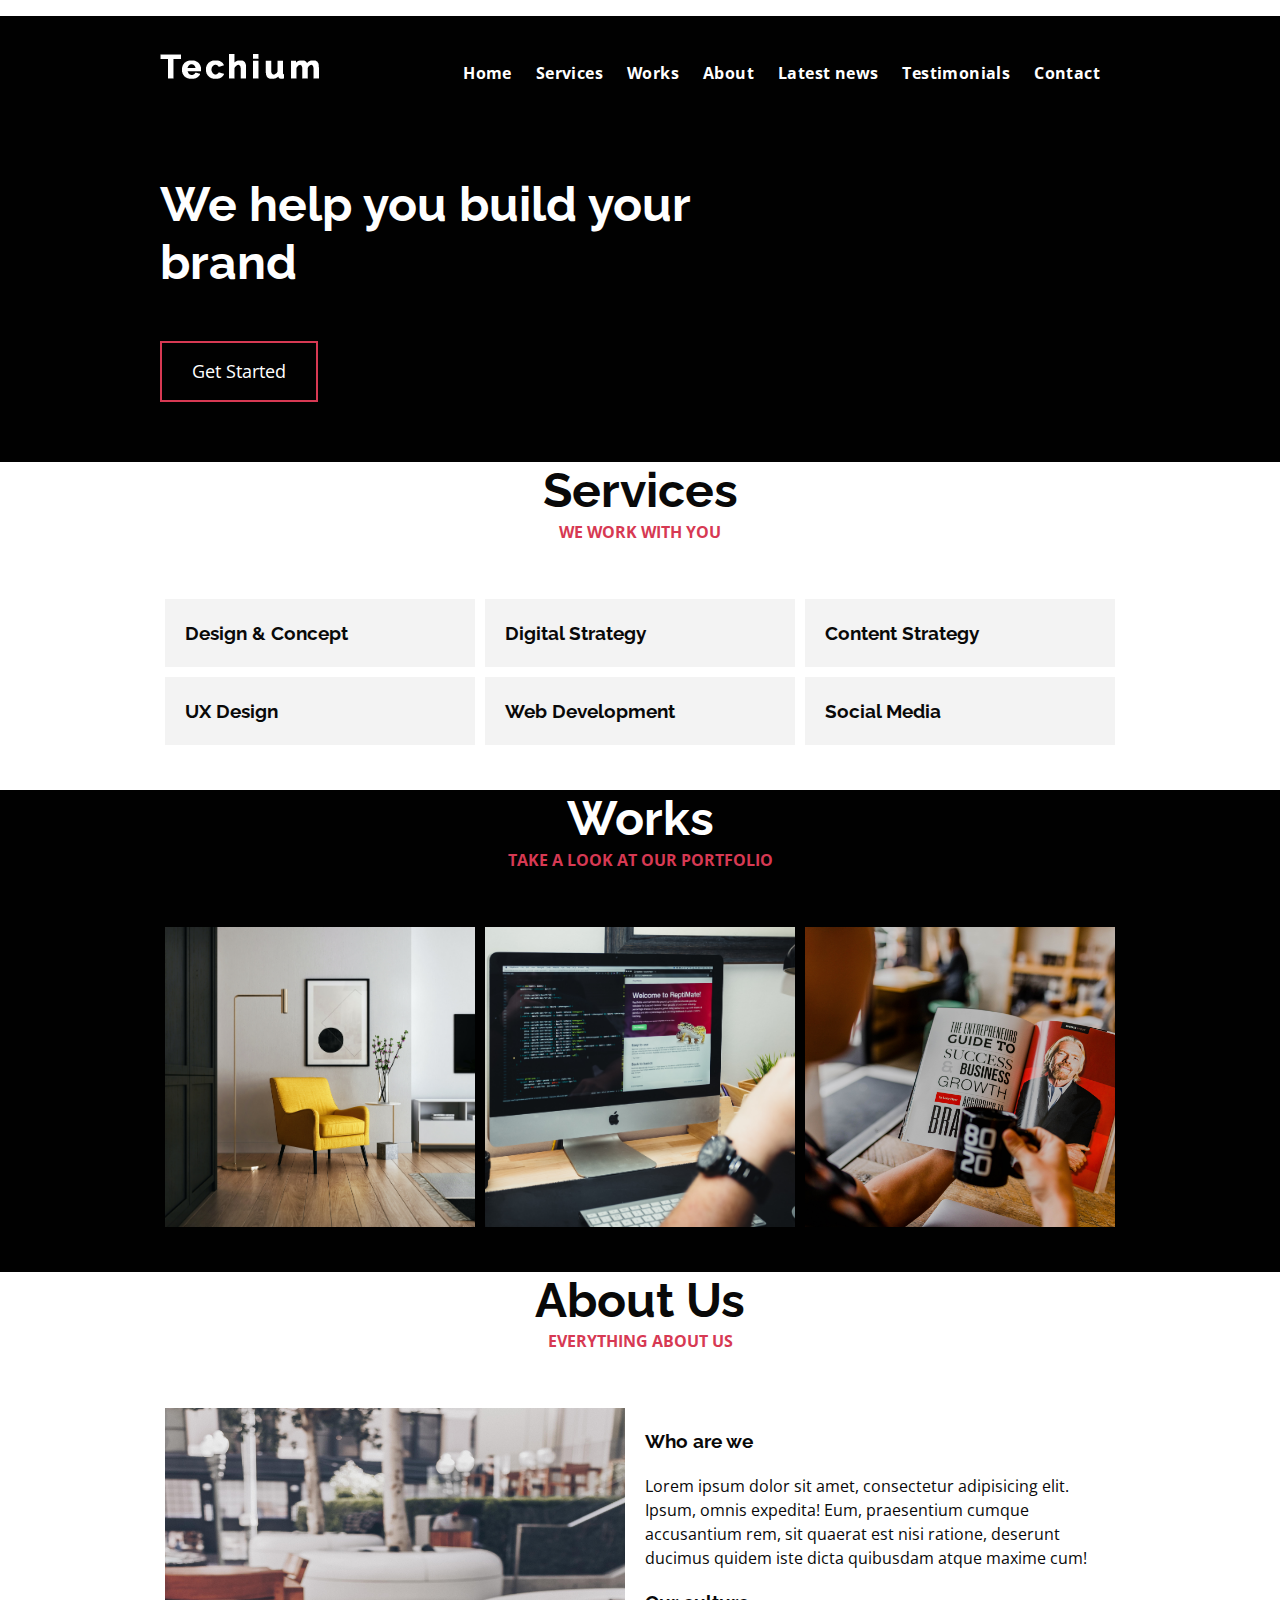
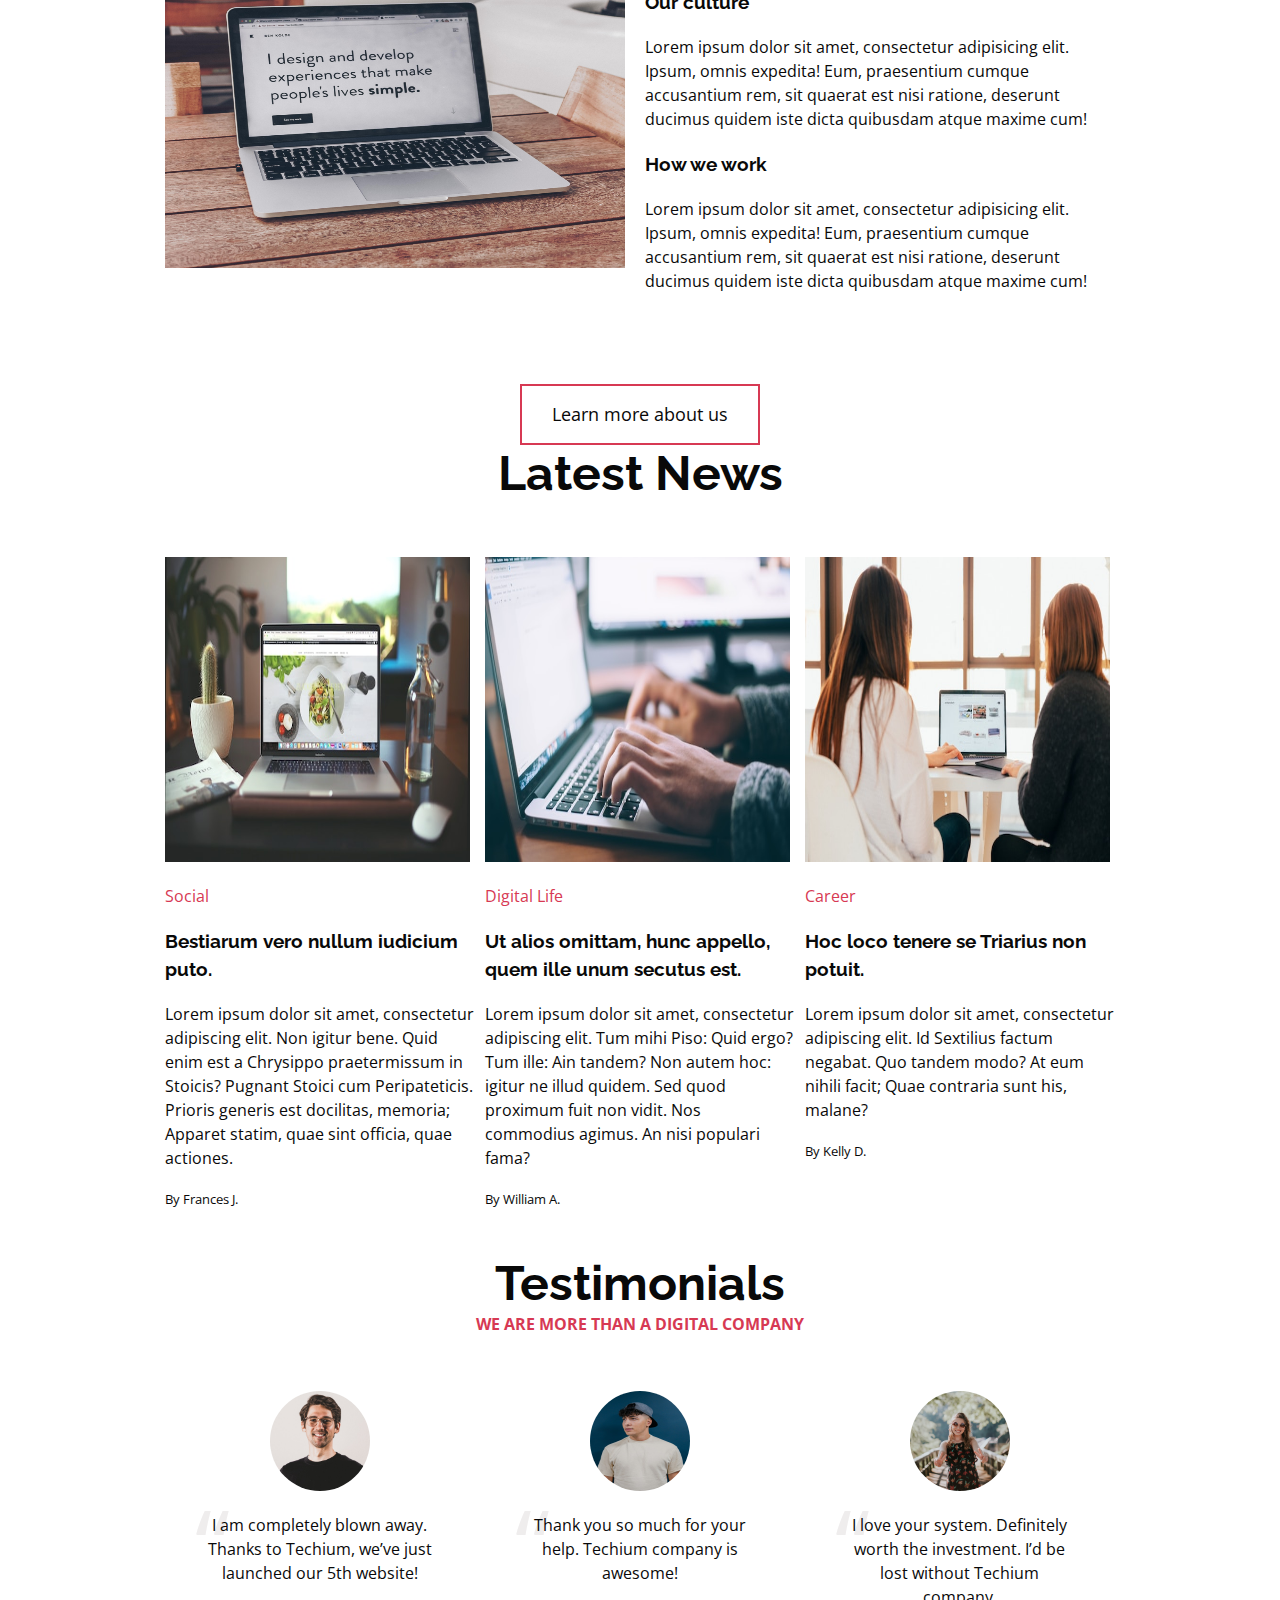
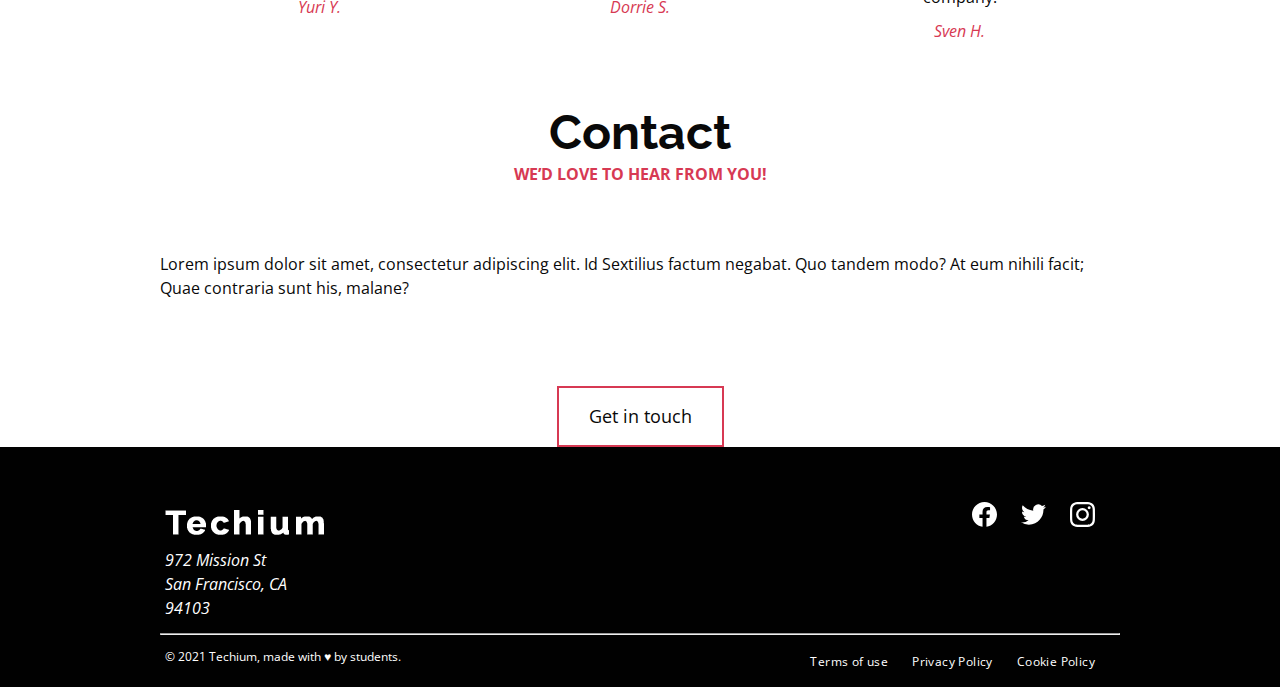
<file: flexbox/2-index.html>
<!DOCTYPE html>
<html lang="en" dir="ltr">
  <head>
    <meta charset="utf-8">
    <meta name="viewport" content="width=device-width, initial-scale=1, viewport-fit=cover">
    <title>Homepage - Techium</title>
    <meta name="description" content="Description of the page less than 150 characters">
    <link rel="icon" type="image/png" href="images/favicon.jpg">
    <link href="https://fonts.googleapis.com/css?family=Open+Sans:400,700|Raleway:700&display=swap" rel="stylesheet"></p>
    <link rel="stylesheet" href="2-styles.css">

<p></head>
  <body>
    <!– Header –>
    <header class="header" data-section-theme="dark">
      <div class="container">
        <div class="header-logo">
          <a href="#">
            <img src="images/logo-white.png" alt="Techium logo" width="160" height="40">
          </a>
        </div>
        <nav class="navbar-menu">
          <ul class="nav">
            <li class="nav-item">
              <a href="#" class="nav-link">Home</a>
            </li>
            <li class="nav-item">
              <a href="#services" class="nav-link">Services</a>
            </li>
            <li class="nav-item">
              <a href="#works" class="nav-link">Works</a>
            </li>
            <li class="nav-item">
              <a href="#about" class="nav-link">About</a>
            </li>
            <li class="nav-item">
              <a href="#latest_news" class="nav-link">Latest news</a>
            </li>
            <li class="nav-item">
              <a href="#testimonials" class="nav-link">Testimonials</a>
            </li>
            <li class="nav-item">
              <a href="#contact" class="nav-link">Contact</a>
            </li>
          </ul>
        </nav>
      </div>
    </header>
    <!– Main –>
    <main>
      <!– Hero section –>
      <section class="section-hero" data-section-theme="dark">
        <div class="container">
          <div class="section-body">
            <section class="section-inner">
              <h2 class="section-title">We help you build your brand</h2>
              <a href="#" class="button">Get Started</a>
            </section>
          </div>
        </div>
      </section>
      <!– Services section –>
      <section id="services" class="section-services">
        <div class="container">
          <header class="section-header">
            <h2 class="section-title">Services</h2>
            <p class="section-tagline">We work with you</p>
          </header>
          <div class="section-body">
            <ul class="row">
              <li class="col-1-3">
                <div class="card-services">
                  <h3 class="card-title"><a href="#">Design & Concept</a></h3>
                </div>
              </li>
              <li class="col-1-3">
                <div class="card-services">
                  <h3 class="card-title"><a href="#">Digital Strategy</a></h3>
                </div>
              </li>
              <li class="col-1-3">
                <div class="card-services">
                  <h3 class="card-title"><a href="#">Content Strategy</a></h3>
                </div>
              </li>
            </ul>
            <ul class="row">
              <li class="col-1-3">
                <div class="card-services">
                  <h3 class="card-title"><a href="#">UX Design</a></h3>
                </div>
              </li>
              <li class="col-1-3">
                <div class="card-services">
                  <h3 class="card-title"><a href="#">Web Development</a></h3>
                </div>
              </li>
              <li class="col-1-3">
                <div class="card-services">
                  <h3 class="card-title"><a href="#">Social Media</a></h3>
                </div>
              </li>
            </ul>
          </div>
        </div>
      </section>
      <!– Works section –>
      <section id="works" class="section-works" data-section-theme="dark">
        <div class="container">
          <header class="section-header">
            <h2 class="section-title">Works</h2>
            <p class="section-tagline">Take a look at our portfolio</p>
          </header>
          <div class="section-body">
            <ul class="row">
              <li class="col-1-3">
                <article class="card-work">
                  <div class="card-outer">
                    <div class="card-image">
                      <img src="images/pic-work-01.jpg" alt="">
                    </div>
                    <div class="card-inner">
                      <h3 class="card-title"><a href="#">Interior Design</a></h3>
                    </div>
                  </div>
                </article>
              </li>
              <li class="col-1-3">
                <article class="card-work">
                  <div class="card-outer">
                    <div class="card-image">
                      <img src="images/pic-work-02.jpg" alt="">
                    </div>
                    <div class="card-inner">
                      <h3 class="card-title"><a href="#">Web Development</a></h3>
                    </div>
                  </div>
                </article>
              </li>
              <li class="col-1-3">
                <article class="card-work">
                  <div class="card-outer">
                    <div class="card-image">
                      <img src="images/pic-work-03.jpg" alt="">
                    </div>
                    <div class="card-inner">
                      <h3 class="card-title"><a href="#">Personal Development</a></h3>
                    </div>
                  </div>
                </article>
              </li>
            </ul>
          </div>
        </div>
      </section>
      <!– About Us section –>
      <section id="about" class="section-about-us">
        <div class="container">
          <header class="section-header">
            <h2 class="section-title">About Us</h2>
            <p class="section-tagline">Everything about us</p>
          </header>
          <div class="section-body">
            <div class="row">
              <div class="col-1-2">
                <img src="images/pic-about-01.jpg" alt="" width="460" height="460">
              </div>
              <div class="col-1-2">
                <h3>Who are we</h3>
                <p>Lorem ipsum dolor sit amet, consectetur adipisicing elit. Ipsum, omnis expedita! Eum, praesentium cumque accusantium rem, sit quaerat est nisi ratione, deserunt ducimus quidem iste dicta quibusdam atque maxime cum!</p>
                <h3>Our culture</h3>
                <p>Lorem ipsum dolor sit amet, consectetur adipisicing elit. Ipsum, omnis expedita! Eum, praesentium cumque accusantium rem, sit quaerat est nisi ratione, deserunt ducimus quidem iste dicta quibusdam atque maxime cum!</p>
                <h3>How we work</h3>
                <p>Lorem ipsum dolor sit amet, consectetur adipisicing elit. Ipsum, omnis expedita! Eum, praesentium cumque accusantium rem, sit quaerat est nisi ratione, deserunt ducimus quidem iste dicta quibusdam atque maxime cum!</p>
              </div>
            </div>
          </div>
          <div class="section-footer">
            <a href="#" class="button">Learn more about us</a>
          </div>
        </div>
      </section>
      <!– Latest news section –>
      <section id="latest_news" class="section-latest-news">
        <div class="container">
          <header class="section-header">
            <h2 class="section-title">Latest News</h2>
          </header>
          <div class="section-body">
            <ul class="row">
              <li class="col-1-3">
                <article class="card-blog">
                  <div>
                    <img src="images/pic-article-01.jpg" alt="" width="305" height="305">
                  </div>
                  <p class="card-category">Career</p>
                  <h3><a href="#">Hoc loco tenere se Triarius non potuit.</a></h3>
                  <p>Lorem ipsum dolor sit amet, consectetur adipiscing elit. Id Sextilius factum negabat. Quo tandem modo? At eum nihili facit; Quae contraria sunt his, malane?</p>
                  <small>By Kelly D.</small>
                </article>
              </li>
              <li class="col-1-3">
                <article class="card-blog">
                  <div>
                    <img src="images/pic-article-02.jpg" alt="" width="305" height="305">
                  </div>
                  <p class="card-category">Digital Life</p>
                  <h3><a href="#">Ut alios omittam, hunc appello, quem ille unum secutus est.</a></h3>
                  <p>Lorem ipsum dolor sit amet, consectetur adipiscing elit. Tum mihi Piso: Quid ergo? Tum ille: Ain tandem? Non autem hoc: igitur ne illud quidem. Sed quod proximum fuit non vidit. Nos commodius agimus. An nisi populari fama?</p>
                  <small>By William A.</small>
                </article>
              </li>
              <li class="col-1-3">
                <article class="card-blog">
                  <div>
                    <img src="images/pic-article-03.jpg" alt="" width="305" height="305">
                  </div>
                  <p class="card-category">Social</p>
                  <h3><a href="#">Bestiarum vero nullum iudicium puto.</a></h3>
                  <p>Lorem ipsum dolor sit amet, consectetur adipiscing elit. Non igitur bene. Quid enim est a Chrysippo praetermissum in Stoicis? Pugnant Stoici cum Peripateticis. Prioris generis est docilitas, memoria; Apparet statim, quae sint officia, quae actiones.</p>
                  <small>By Frances J.</small>
                </article>
              </li>
            </ul>
          </div>
        </div>
      </section>
      <!– Testimonials section –>
      <section id="testimonial" class="section-testimonial">
        <div class="container">
          <header class="section-header">
            <h2 class="section-title">Testimonials</h2>
            <p class="section-tagline">We are more than a digital company</p>
          </header>
          <div class="section-body">
            <ul class="row">
              <li class="col-1-3">
                <article class="card-testimonial">
                  <img src="images/pic-person-01.jpg" alt="Yuri Y. avatar" width="100" height="100" class="card-avatar">
                  <blockquote class="card-quote">
                    <p>I am completely blown away. Thanks to Techium, we’ve just launched our 5th website!
                      <cite>Yuri Y.</cite>
                    </p>
                  </blockquote>
                </article>
              </li>
              <li class="col-1-3">
                <article class="card-testimonial">
                  <img src="images/pic-person-02.jpg" alt="Dorrie S. avatar" width="100" height="100" class="card-avatar">
                  <blockquote class="card-quote">
                    <p>Thank you so much for your help. Techium company is awesome!
                      <cite>Dorrie S.</cite>
                    </p>
                  </blockquote>
                </article>
              </li>
              <li class="col-1-3">
                <article class="card-testimonial">
                  <img src="images/pic-person-03.jpg" alt="Sven H. avatar" width="100" height="100" class="card-avatar">
                  <blockquote class="card-quote">
                    <p>I love your system. Definitely worth the investment. I’d be lost without Techium company.
                      <cite>Sven H.</cite>
                    </p>
                  </blockquote>
                </article>
              </li>
            </ul>
          </div>
        </div>
      </section>
      <!– Contact section –>
      <section id="contact" class="section-contact">
        <div class="container">
          <header class="section-header">
            <h2 class="section-title">Contact</h2>
            <p class="section-tagline">We’d love to hear from you!</p>
          </header>
          <div class="section-body">
            <p>Lorem ipsum dolor sit amet, consectetur adipiscing elit. Id Sextilius factum negabat. Quo tandem modo? At eum nihili facit; Quae contraria sunt his, malane?</p>
          </div>
          <div class="section-footer">
            <a href="#" class="button">Get in touch</a>
          </div>
        </div>
      </section>
    </main>
    <!– Footer –>
    <footer class="footer" data-section-theme="dark">
      <div  class="container">
        <div class="row">
          <div class="col-1-2">
            <img src="images/logo-white.png" alt="Techium logo" width="160" height="40">
            <address class="footer-address">
              972 Mission St<br>
              San Francisco, CA<br>
              94103
            </address>
          </div>
          <div class="col-1-2">
            <ul class="social nav">
              <li class="social-item nav-item">
                <a href="https://www.facebook.com" class="social-link">
                  <svg viewbox="0 0 24 24" xmlns="http://www.w3.org/2000/svg" width="25" height="25">
                    <title>
                      Facebook icon
                    </title>
                    <path d="M23.998 12c0-6.628-5.372-12-11.999-12C5.372 0 0 5.372 0 12c0 5.988 4.388 10.952 10.124 11.852v-8.384H7.078v-3.469h3.046V9.356c0-3.008 1.792-4.669 4.532-4.669 1.313 0 2.686.234 2.686.234v2.953H15.83c-1.49 0-1.955.925-1.955 1.874V12h3.328l-.532 3.469h-2.796v8.384c5.736-.9 10.124-5.864 10.124-11.853z"/>
                  </svg>
                </a>
              </li>
              <li class="social-item nav-item">
                <a href="https://twitter.com" class="social-link">
                  <svg viewbox="0 0 24 24" xmlns="http://www.w3.org/2000/svg" width="25" height="25">
                    <title>
                      Twitter icon
                    </title>
                    <path d="M23.954 4.569a10 10 0 0 1-2.825.775 4.958 4.958 0 0 0 2.163-2.723c-.951.555-2.005.959-3.127 1.184a4.92 4.92 0 0 0-8.384 4.482C7.691 8.094 4.066 6.13 1.64 3.161a4.822 4.822 0 0 0-.666 2.475c0 1.71.87 3.213 2.188 4.096a4.904 4.904 0 0 1-2.228-.616v.061a4.923 4.923 0 0 0 3.946 4.827 4.996 4.996 0 0 1-2.212.085 4.937 4.937 0 0 0 4.604 3.417 9.868 9.868 0 0 1-6.102 2.105c-.39 0-.779-.023-1.17-.067a13.995 13.995 0 0 0 7.557 2.209c9.054 0 13.999-7.496 13.999-13.986 0-.209 0-.42-.015-.63a9.936 9.936 0 0 0 2.46-2.548l-.047-.02z"/>
                  </svg>
                </a>
              </li>
              <li class="social-item nav-item">
                <a href="https://www.instagram.com" class="social-link">
                  <svg viewbox="0 0 24 24" xmlns="http://www.w3.org/2000/svg" width="25" height="25">
                    <title>
                      Instagram icon
                    </title>
                    <path d="M12 0C8.74 0 8.333.015 7.053.072 5.775.132 4.905.333 4.14.63c-.789.306-1.459.717-2.126 1.384S.935 3.35.63 4.14C.333 4.905.131 5.775.072 7.053.012 8.333 0 8.74 0 12s.015 3.667.072 4.947c.06 1.277.261 2.148.558 2.913a5.885 5.885 0 0 0 1.384 2.126A5.868 5.868 0 0 0 4.14 23.37c.766.296 1.636.499 2.913.558C8.333 23.988 8.74 24 12 24s3.667-.015 4.947-.072c1.277-.06 2.148-.262 2.913-.558a5.898 5.898 0 0 0 2.126-1.384 5.86 5.86 0 0 0 1.384-2.126c.296-.765.499-1.636.558-2.913.06-1.28.072-1.687.072-4.947s-.015-3.667-.072-4.947c-.06-1.277-.262-2.149-.558-2.913a5.89 5.89 0 0 0-1.384-2.126A5.847 5.847 0 0 0 19.86.63c-.765-.297-1.636-.499-2.913-.558C15.667.012 15.26 0 12 0zm0 2.16c3.203 0 3.585.016 4.85.071 1.17.055 1.805.249 2.227.415.562.217.96.477 1.382.896.419.42.679.819.896 1.381.164.422.36 1.057.413 2.227.057 1.266.07 1.646.07 4.85s-.015 3.585-.074 4.85c-.061 1.17-.256 1.805-.421 2.227a3.81 3.81 0 0 1-.899 1.382 3.744 3.744 0 0 1-1.38.896c-.42.164-1.065.36-2.235.413-1.274.057-1.649.07-4.859.07-3.211 0-3.586-.015-4.859-.074-1.171-.061-1.816-.256-2.236-.421a3.716 3.716 0 0 1-1.379-.899 3.644 3.644 0 0 1-.9-1.38c-.165-.42-.359-1.065-.42-2.235-.045-1.26-.061-1.649-.061-4.844 0-3.196.016-3.586.061-4.861.061-1.17.255-1.814.42-2.234.21-.57.479-.96.9-1.381.419-.419.81-.689 1.379-.898.42-.166 1.051-.361 2.221-.421 1.275-.045 1.65-.06 4.859-.06l.045.03zm0 3.678a6.162 6.162 0 1 0 0 12.324 6.162 6.162 0 1 0 0-12.324zM12 16c-2.21 0-4-1.79-4-4s1.79-4 4-4 4 1.79 4 4-1.79 4-4 4zm7.846-10.405a1.441 1.441 0 0 1-2.88 0 1.44 1.44 0 0 1 2.88 0z"/>
                  </svg>
                </a>
              </li>
            </ul>
          </div>
        </div>
        <hr>
        <div class="row">
          <div class="col-1-2">
            <p class="footer-copyright">© 2021 Techium, made with ♥ by students.</p>
          </div>
          <div class="col-1-2">
            <ul class="footer-nav nav">
              <li class="footer-nav-item nav-item">
                <a href="#" class="footer-nav-link">Terms of use</a>
              </li>
              <li class="footer-nav-item nav-item">
                <a href="#" class="footer-nav-link">Privacy Policy</a>
              </li>
              <li class="footer-nav-item nav-item">
                <a href="#" class="footer-nav-link">Cookie Policy</a>
              </li>
            </ul>
          </div>
        </div>
      </div>
    </footer>
  </body>
</html>
</file>
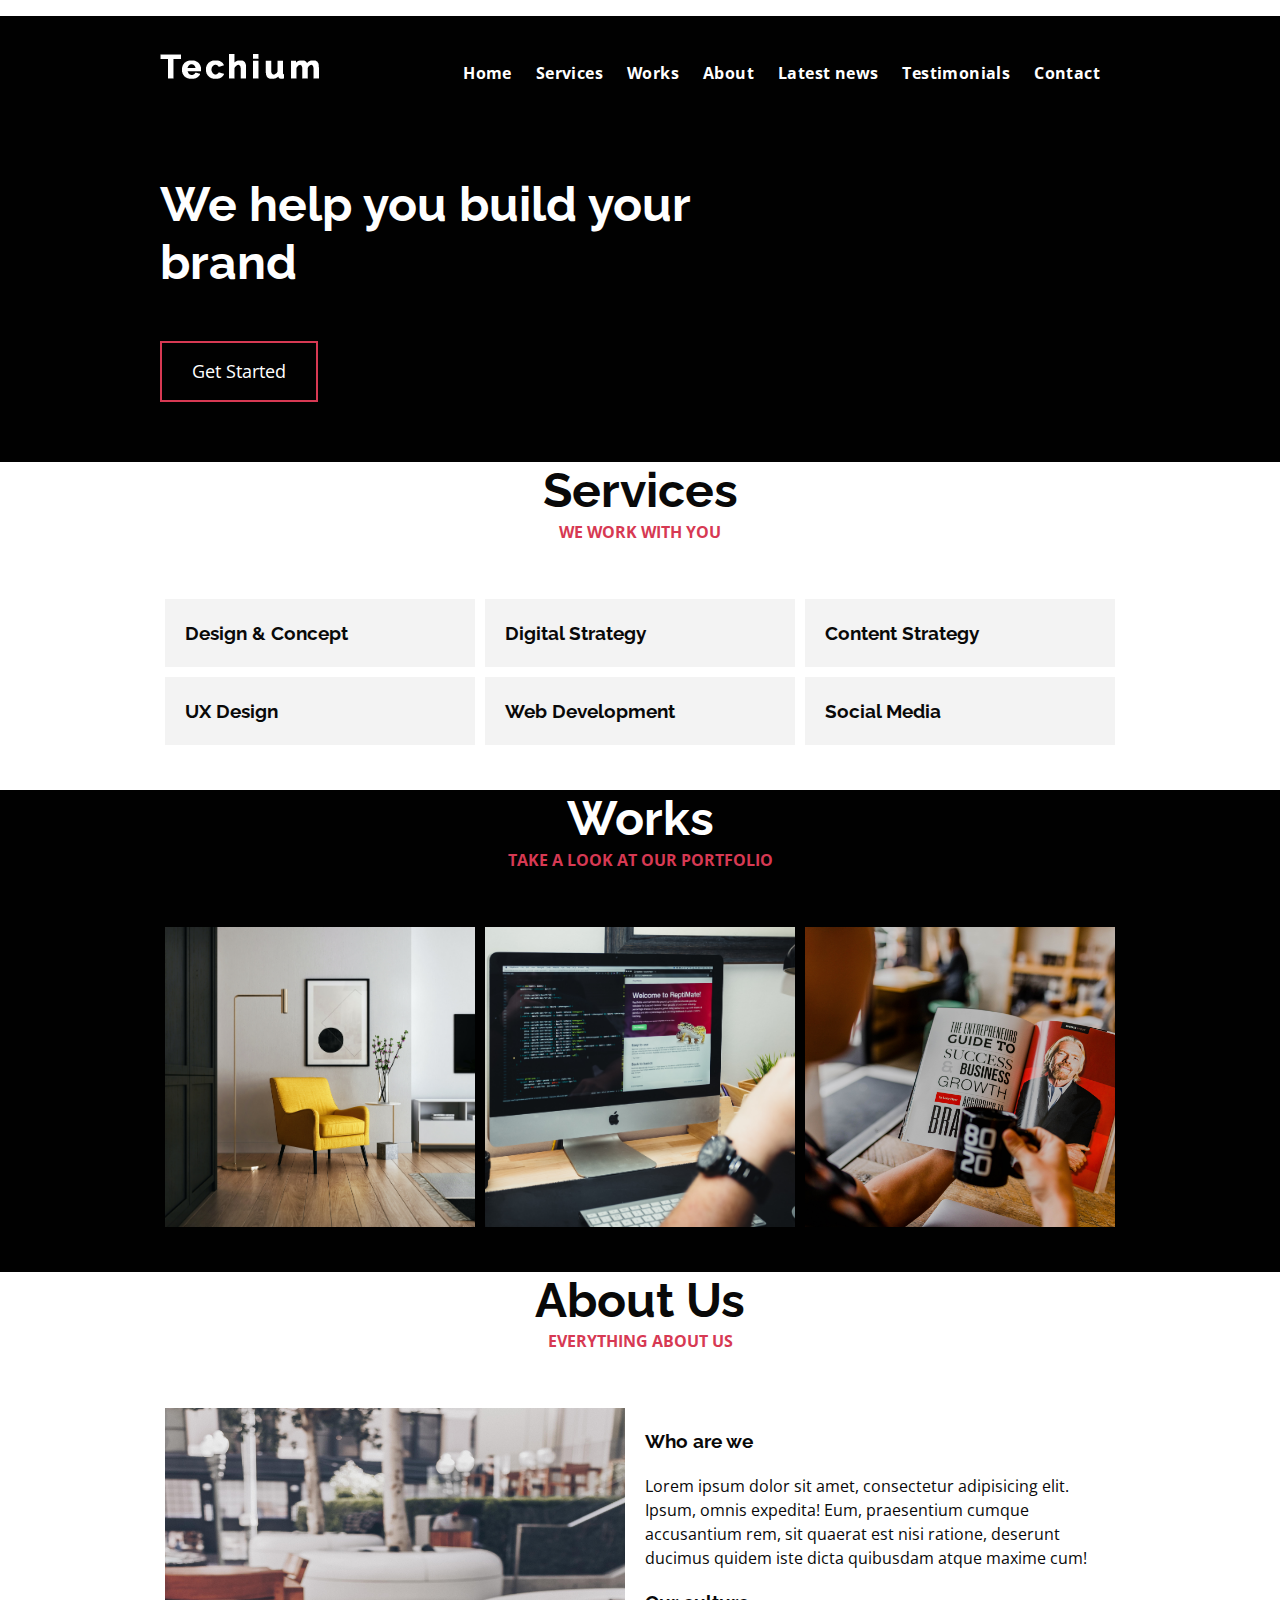
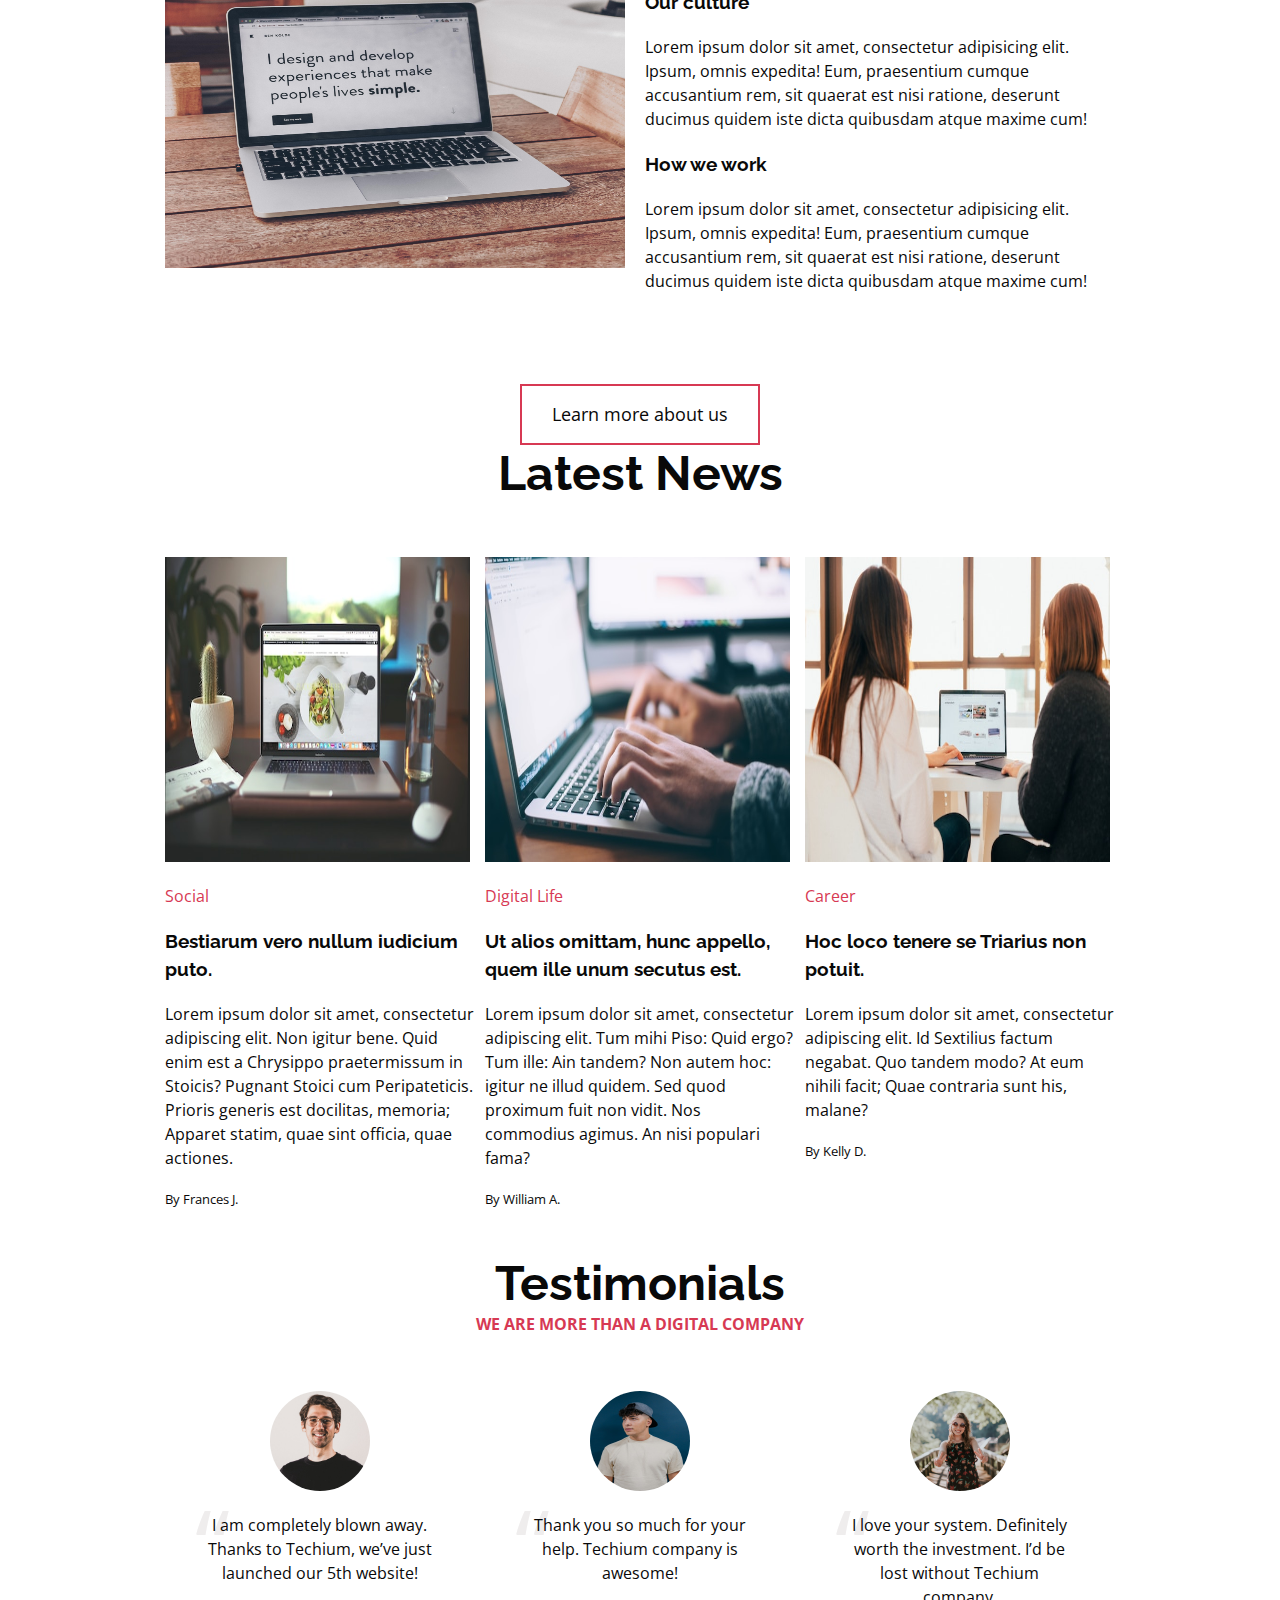
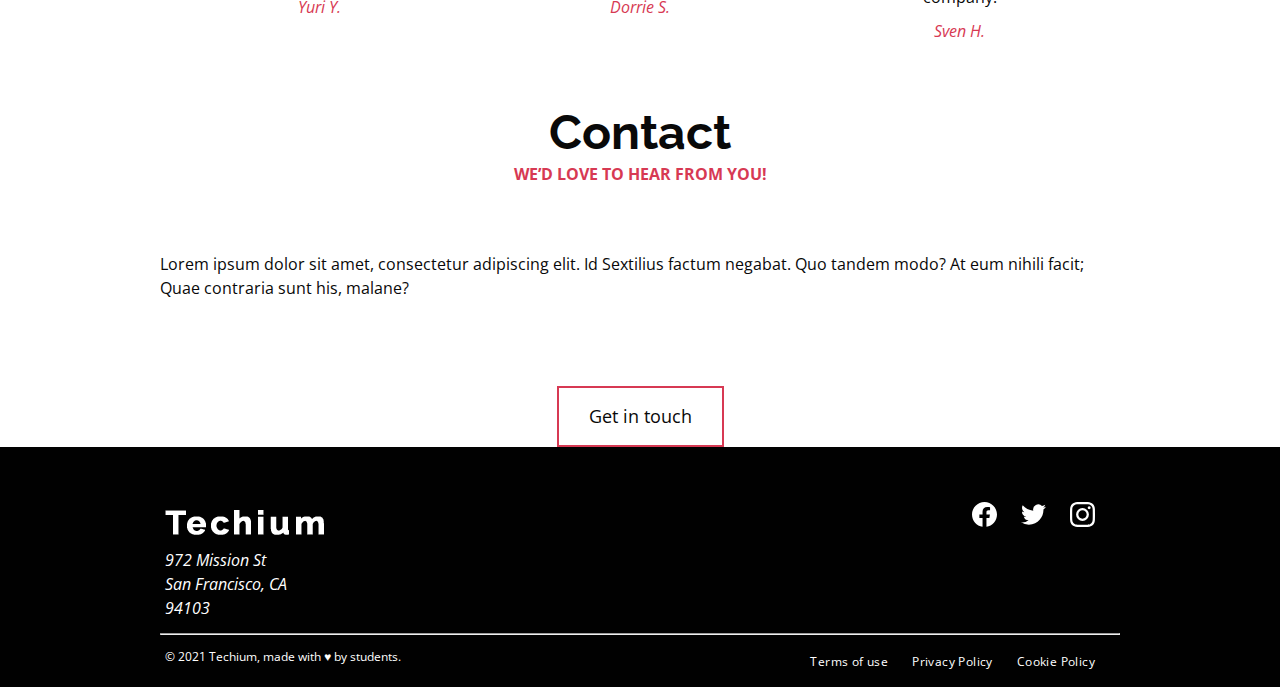
<file: flexbox/3-index.html>
<!DOCTYPE html>
<html lang="en" dir="ltr">
  <head>
    <meta charset="utf-8">
    <meta name="viewport" content="width=device-width, initial-scale=1, viewport-fit=cover">
    <title>Homepage - Techium</title>
    <meta name="description" content="Description of the page less than 150 characters">
    <link rel="icon" type="image/png" href="images/favicon.jpg">
    <link href="https://fonts.googleapis.com/css?family=Open+Sans:400,700|Raleway:700&display=swap" rel="stylesheet"></p>
    <link rel="stylesheet" href="3-styles.css">

<p></head>
  <body>
    <!– Header –>
    <header class="header" data-section-theme="dark">
      <div class="container">
        <div class="header-logo">
          <a href="#">
            <img src="images/logo-white.png" alt="Techium logo" width="160" height="40">
          </a>
        </div>
        <nav class="navbar-menu">
          <ul class="nav">
            <li class="nav-item">
              <a href="#" class="nav-link">Home</a>
            </li>
            <li class="nav-item">
              <a href="#services" class="nav-link">Services</a>
            </li>
            <li class="nav-item">
              <a href="#works" class="nav-link">Works</a>
            </li>
            <li class="nav-item">
              <a href="#about" class="nav-link">About</a>
            </li>
            <li class="nav-item">
              <a href="#latest_news" class="nav-link">Latest news</a>
            </li>
            <li class="nav-item">
              <a href="#testimonials" class="nav-link">Testimonials</a>
            </li>
            <li class="nav-item">
              <a href="#contact" class="nav-link">Contact</a>
            </li>
          </ul>
        </nav>
      </div>
    </header>
    <!– Main –>
    <main>
      <!– Hero section –>
      <section class="section-hero" data-section-theme="dark">
        <div class="container">
          <div class="section-body">
            <section class="section-inner">
              <h2 class="section-title">We help you build your brand</h2>
              <a href="#" class="button">Get Started</a>
            </section>
          </div>
        </div>
      </section>
      <!– Services section –>
      <section id="services" class="section-services">
        <div class="container">
          <header class="section-header">
            <h2 class="section-title">Services</h2>
            <p class="section-tagline">We work with you</p>
          </header>
          <div class="section-body">
            <ul class="row">
              <li class="col-1-3">
                <div class="card-services">
                  <h3 class="card-title"><a href="#">Design & Concept</a></h3>
                </div>
              </li>
              <li class="col-1-3">
                <div class="card-services">
                  <h3 class="card-title"><a href="#">Digital Strategy</a></h3>
                </div>
              </li>
              <li class="col-1-3">
                <div class="card-services">
                  <h3 class="card-title"><a href="#">Content Strategy</a></h3>
                </div>
              </li>
              <li class="col-1-3">
                <div class="card-services">
                  <h3 class="card-title"><a href="#">UX Design</a></h3>
                </div>
              </li>
              <li class="col-1-3">
                <div class="card-services">
                  <h3 class="card-title"><a href="#">Web Development</a></h3>
                </div>
              </li>
              <li class="col-1-3">
                <div class="card-services">
                  <h3 class="card-title"><a href="#">Social Media</a></h3>
                </div>
              </li>
            </ul>
            
          </div>
        </div>
      </section>
      <!– Works section –>
      <section id="works" class="section-works" data-section-theme="dark">
        <div class="container">
          <header class="section-header">
            <h2 class="section-title">Works</h2>
            <p class="section-tagline">Take a look at our portfolio</p>
          </header>
          <div class="section-body">
            <ul class="row">
              <li class="col-1-3">
                <article class="card-work">
                  <div class="card-outer">
                    <div class="card-image">
                      <img src="images/pic-work-01.jpg" alt="">
                    </div>
                    <div class="card-inner">
                      <h3 class="card-title"><a href="#">Interior Design</a></h3>
                    </div>
                  </div>
                </article>
              </li>
              <li class="col-1-3">
                <article class="card-work">
                  <div class="card-outer">
                    <div class="card-image">
                      <img src="images/pic-work-02.jpg" alt="">
                    </div>
                    <div class="card-inner">
                      <h3 class="card-title"><a href="#">Web Development</a></h3>
                    </div>
                  </div>
                </article>
              </li>
              <li class="col-1-3">
                <article class="card-work">
                  <div class="card-outer">
                    <div class="card-image">
                      <img src="images/pic-work-03.jpg" alt="">
                    </div>
                    <div class="card-inner">
                      <h3 class="card-title"><a href="#">Personal Development</a></h3>
                    </div>
                  </div>
                </article>
              </li>
            </ul>
          </div>
        </div>
      </section>
      <!– About Us section –>
      <section id="about" class="section-about-us">
        <div class="container">
          <header class="section-header">
            <h2 class="section-title">About Us</h2>
            <p class="section-tagline">Everything about us</p>
          </header>
          <div class="section-body">
            <div class="row">
              <div class="col-1-2">
                <img src="images/pic-about-01.jpg" alt="" width="460" height="460">
              </div>
              <div class="col-1-2">
                <h3>Who are we</h3>
                <p>Lorem ipsum dolor sit amet, consectetur adipisicing elit. Ipsum, omnis expedita! Eum, praesentium cumque accusantium rem, sit quaerat est nisi ratione, deserunt ducimus quidem iste dicta quibusdam atque maxime cum!</p>
                <h3>Our culture</h3>
                <p>Lorem ipsum dolor sit amet, consectetur adipisicing elit. Ipsum, omnis expedita! Eum, praesentium cumque accusantium rem, sit quaerat est nisi ratione, deserunt ducimus quidem iste dicta quibusdam atque maxime cum!</p>
                <h3>How we work</h3>
                <p>Lorem ipsum dolor sit amet, consectetur adipisicing elit. Ipsum, omnis expedita! Eum, praesentium cumque accusantium rem, sit quaerat est nisi ratione, deserunt ducimus quidem iste dicta quibusdam atque maxime cum!</p>
              </div>
            </div>
          </div>
          <div class="section-footer">
            <a href="#" class="button">Learn more about us</a>
          </div>
        </div>
      </section>
      <!– Latest news section –>
      <section id="latest_news" class="section-latest-news">
        <div class="container">
          <header class="section-header">
            <h2 class="section-title">Latest News</h2>
          </header>
          <div class="section-body">
            <ul class="row">
              <li class="col-1-3">
                <article class="card-blog">
                  <div>
                    <img src="images/pic-article-01.jpg" alt="" width="305" height="305">
                  </div>
                  <p class="card-category">Career</p>
                  <h3><a href="#">Hoc loco tenere se Triarius non potuit.</a></h3>
                  <p>Lorem ipsum dolor sit amet, consectetur adipiscing elit. Id Sextilius factum negabat. Quo tandem modo? At eum nihili facit; Quae contraria sunt his, malane?</p>
                  <small>By Kelly D.</small>
                </article>
              </li>
              <li class="col-1-3">
                <article class="card-blog">
                  <div>
                    <img src="images/pic-article-02.jpg" alt="" width="305" height="305">
                  </div>
                  <p class="card-category">Digital Life</p>
                  <h3><a href="#">Ut alios omittam, hunc appello, quem ille unum secutus est.</a></h3>
                  <p>Lorem ipsum dolor sit amet, consectetur adipiscing elit. Tum mihi Piso: Quid ergo? Tum ille: Ain tandem? Non autem hoc: igitur ne illud quidem. Sed quod proximum fuit non vidit. Nos commodius agimus. An nisi populari fama?</p>
                  <small>By William A.</small>
                </article>
              </li>
              <li class="col-1-3">
                <article class="card-blog">
                  <div>
                    <img src="images/pic-article-03.jpg" alt="" width="305" height="305">
                  </div>
                  <p class="card-category">Social</p>
                  <h3><a href="#">Bestiarum vero nullum iudicium puto.</a></h3>
                  <p>Lorem ipsum dolor sit amet, consectetur adipiscing elit. Non igitur bene. Quid enim est a Chrysippo praetermissum in Stoicis? Pugnant Stoici cum Peripateticis. Prioris generis est docilitas, memoria; Apparet statim, quae sint officia, quae actiones.</p>
                  <small>By Frances J.</small>
                </article>
              </li>
            </ul>
          </div>
        </div>
      </section>
      <!– Testimonials section –>
      <section id="testimonial" class="section-testimonial">
        <div class="container">
          <header class="section-header">
            <h2 class="section-title">Testimonials</h2>
            <p class="section-tagline">We are more than a digital company</p>
          </header>
          <div class="section-body">
            <ul class="row">
              <li class="col-1-3">
                <article class="card-testimonial">
                  <img src="images/pic-person-01.jpg" alt="Yuri Y. avatar" width="100" height="100" class="card-avatar">
                  <blockquote class="card-quote">
                    <p>I am completely blown away. Thanks to Techium, we’ve just launched our 5th website!
                      <cite>Yuri Y.</cite>
                    </p>
                  </blockquote>
                </article>
              </li>
              <li class="col-1-3">
                <article class="card-testimonial">
                  <img src="images/pic-person-02.jpg" alt="Dorrie S. avatar" width="100" height="100" class="card-avatar">
                  <blockquote class="card-quote">
                    <p>Thank you so much for your help. Techium company is awesome!
                      <cite>Dorrie S.</cite>
                    </p>
                  </blockquote>
                </article>
              </li>
              <li class="col-1-3">
                <article class="card-testimonial">
                  <img src="images/pic-person-03.jpg" alt="Sven H. avatar" width="100" height="100" class="card-avatar">
                  <blockquote class="card-quote">
                    <p>I love your system. Definitely worth the investment. I’d be lost without Techium company.
                      <cite>Sven H.</cite>
                    </p>
                  </blockquote>
                </article>
              </li>
            </ul>
          </div>
        </div>
      </section>
      <!– Contact section –>
      <section id="contact" class="section-contact">
        <div class="container">
          <header class="section-header">
            <h2 class="section-title">Contact</h2>
            <p class="section-tagline">We’d love to hear from you!</p>
          </header>
          <div class="section-body">
            <p>Lorem ipsum dolor sit amet, consectetur adipiscing elit. Id Sextilius factum negabat. Quo tandem modo? At eum nihili facit; Quae contraria sunt his, malane?</p>
          </div>
          <div class="section-footer">
            <a href="#" class="button">Get in touch</a>
          </div>
        </div>
      </section>
    </main>
    <!– Footer –>
    <footer class="footer" data-section-theme="dark">
      <div  class="container">
        <div class="row">
          <div class="col-1-2">
            <img src="images/logo-white.png" alt="Techium logo" width="160" height="40">
            <address class="footer-address">
              972 Mission St<br>
              San Francisco, CA<br>
              94103
            </address>
          </div>
          <div class="col-1-2">
            <ul class="social nav">
              <li class="social-item nav-item">
                <a href="https://www.facebook.com" class="social-link">
                  <svg viewbox="0 0 24 24" xmlns="http://www.w3.org/2000/svg" width="25" height="25">
                    <title>
                      Facebook icon
                    </title>
                    <path d="M23.998 12c0-6.628-5.372-12-11.999-12C5.372 0 0 5.372 0 12c0 5.988 4.388 10.952 10.124 11.852v-8.384H7.078v-3.469h3.046V9.356c0-3.008 1.792-4.669 4.532-4.669 1.313 0 2.686.234 2.686.234v2.953H15.83c-1.49 0-1.955.925-1.955 1.874V12h3.328l-.532 3.469h-2.796v8.384c5.736-.9 10.124-5.864 10.124-11.853z"/>
                  </svg>
                </a>
              </li>
              <li class="social-item nav-item">
                <a href="https://twitter.com" class="social-link">
                  <svg viewbox="0 0 24 24" xmlns="http://www.w3.org/2000/svg" width="25" height="25">
                    <title>
                      Twitter icon
                    </title>
                    <path d="M23.954 4.569a10 10 0 0 1-2.825.775 4.958 4.958 0 0 0 2.163-2.723c-.951.555-2.005.959-3.127 1.184a4.92 4.92 0 0 0-8.384 4.482C7.691 8.094 4.066 6.13 1.64 3.161a4.822 4.822 0 0 0-.666 2.475c0 1.71.87 3.213 2.188 4.096a4.904 4.904 0 0 1-2.228-.616v.061a4.923 4.923 0 0 0 3.946 4.827 4.996 4.996 0 0 1-2.212.085 4.937 4.937 0 0 0 4.604 3.417 9.868 9.868 0 0 1-6.102 2.105c-.39 0-.779-.023-1.17-.067a13.995 13.995 0 0 0 7.557 2.209c9.054 0 13.999-7.496 13.999-13.986 0-.209 0-.42-.015-.63a9.936 9.936 0 0 0 2.46-2.548l-.047-.02z"/>
                  </svg>
                </a>
              </li>
              <li class="social-item nav-item">
                <a href="https://www.instagram.com" class="social-link">
                  <svg viewbox="0 0 24 24" xmlns="http://www.w3.org/2000/svg" width="25" height="25">
                    <title>
                      Instagram icon
                    </title>
                    <path d="M12 0C8.74 0 8.333.015 7.053.072 5.775.132 4.905.333 4.14.63c-.789.306-1.459.717-2.126 1.384S.935 3.35.63 4.14C.333 4.905.131 5.775.072 7.053.012 8.333 0 8.74 0 12s.015 3.667.072 4.947c.06 1.277.261 2.148.558 2.913a5.885 5.885 0 0 0 1.384 2.126A5.868 5.868 0 0 0 4.14 23.37c.766.296 1.636.499 2.913.558C8.333 23.988 8.74 24 12 24s3.667-.015 4.947-.072c1.277-.06 2.148-.262 2.913-.558a5.898 5.898 0 0 0 2.126-1.384 5.86 5.86 0 0 0 1.384-2.126c.296-.765.499-1.636.558-2.913.06-1.28.072-1.687.072-4.947s-.015-3.667-.072-4.947c-.06-1.277-.262-2.149-.558-2.913a5.89 5.89 0 0 0-1.384-2.126A5.847 5.847 0 0 0 19.86.63c-.765-.297-1.636-.499-2.913-.558C15.667.012 15.26 0 12 0zm0 2.16c3.203 0 3.585.016 4.85.071 1.17.055 1.805.249 2.227.415.562.217.96.477 1.382.896.419.42.679.819.896 1.381.164.422.36 1.057.413 2.227.057 1.266.07 1.646.07 4.85s-.015 3.585-.074 4.85c-.061 1.17-.256 1.805-.421 2.227a3.81 3.81 0 0 1-.899 1.382 3.744 3.744 0 0 1-1.38.896c-.42.164-1.065.36-2.235.413-1.274.057-1.649.07-4.859.07-3.211 0-3.586-.015-4.859-.074-1.171-.061-1.816-.256-2.236-.421a3.716 3.716 0 0 1-1.379-.899 3.644 3.644 0 0 1-.9-1.38c-.165-.42-.359-1.065-.42-2.235-.045-1.26-.061-1.649-.061-4.844 0-3.196.016-3.586.061-4.861.061-1.17.255-1.814.42-2.234.21-.57.479-.96.9-1.381.419-.419.81-.689 1.379-.898.42-.166 1.051-.361 2.221-.421 1.275-.045 1.65-.06 4.859-.06l.045.03zm0 3.678a6.162 6.162 0 1 0 0 12.324 6.162 6.162 0 1 0 0-12.324zM12 16c-2.21 0-4-1.79-4-4s1.79-4 4-4 4 1.79 4 4-1.79 4-4 4zm7.846-10.405a1.441 1.441 0 0 1-2.88 0 1.44 1.44 0 0 1 2.88 0z"/>
                  </svg>
                </a>
              </li>
            </ul>
          </div>
        </div>
        <hr>
        <div class="row">
          <div class="col-1-2">
            <p class="footer-copyright">© 2021 Techium, made with ♥ by students.</p>
          </div>
          <div class="col-1-2">
            <ul class="footer-nav nav">
              <li class="footer-nav-item nav-item">
                <a href="#" class="footer-nav-link">Terms of use</a>
              </li>
              <li class="footer-nav-item nav-item">
                <a href="#" class="footer-nav-link">Privacy Policy</a>
              </li>
              <li class="footer-nav-item nav-item">
                <a href="#" class="footer-nav-link">Cookie Policy</a>
              </li>
            </ul>
          </div>
        </div>
      </div>
    </footer>
  </body>
</html>
</file>
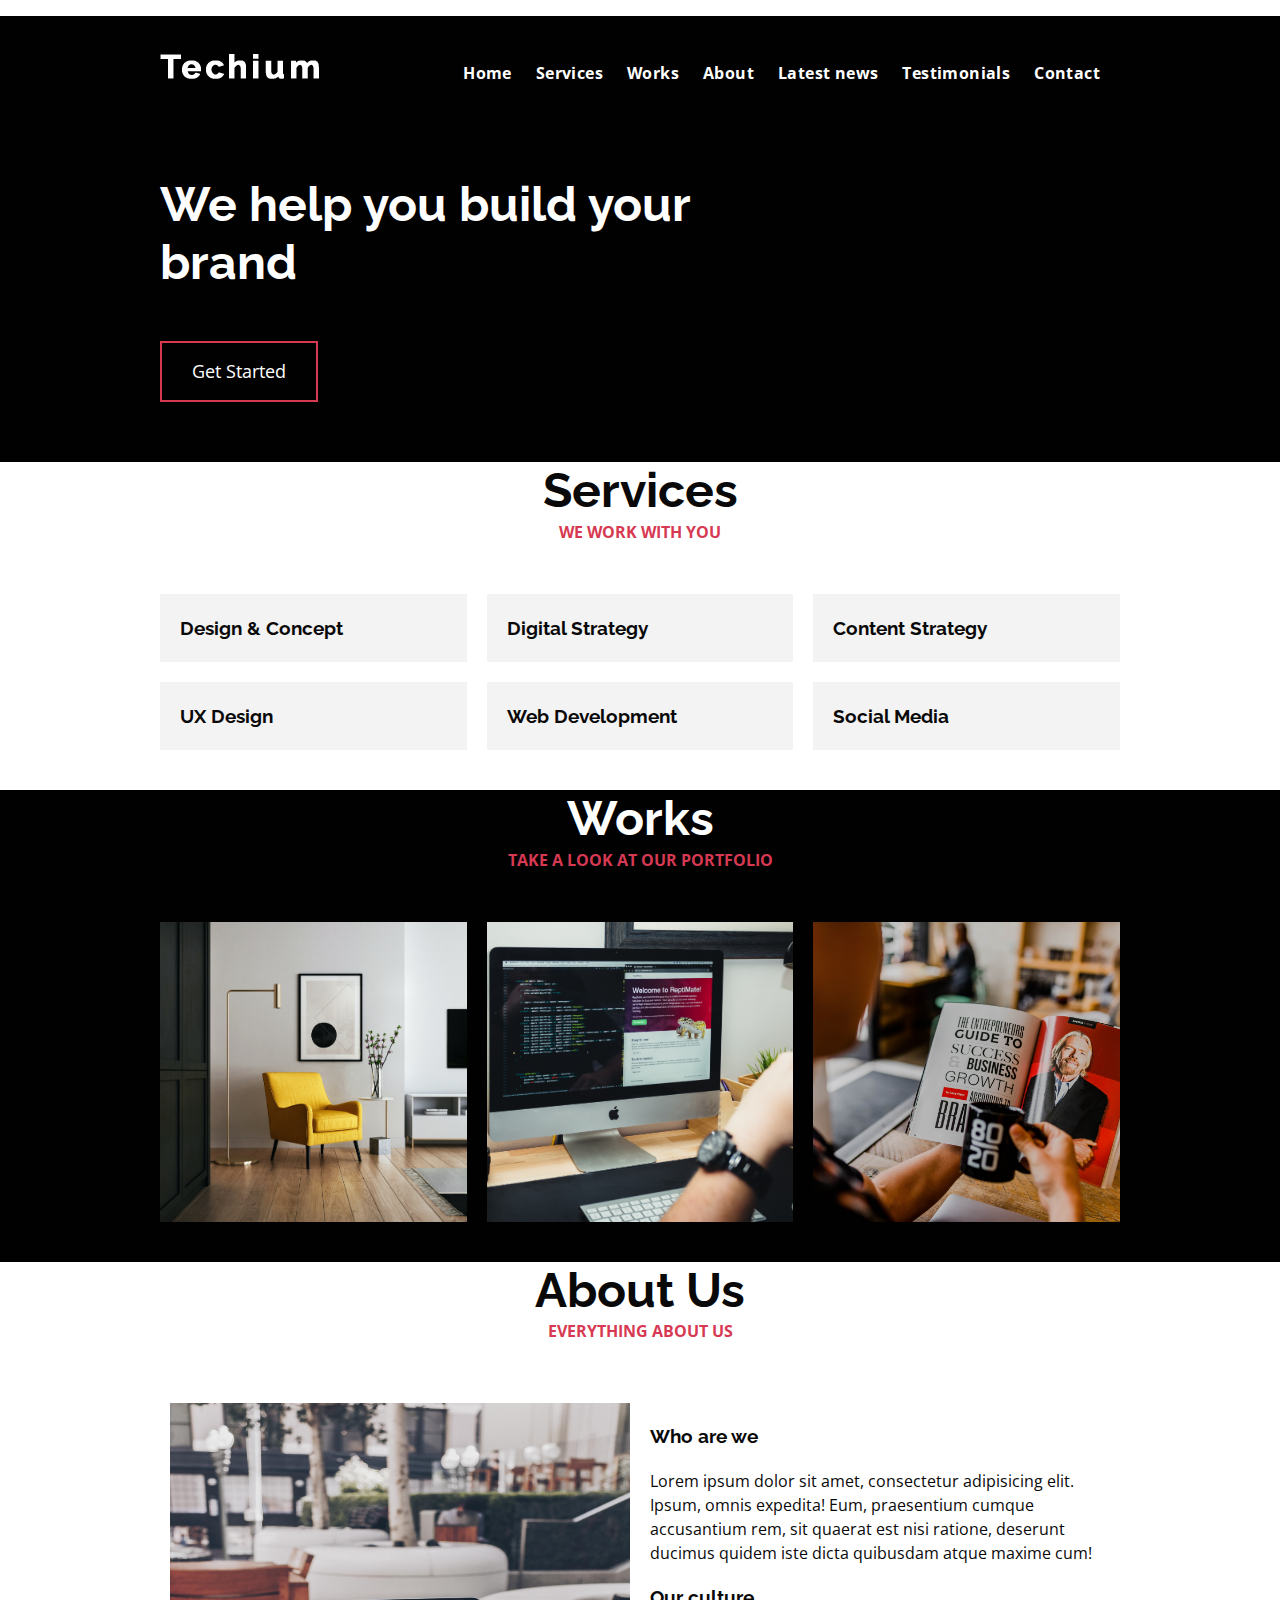
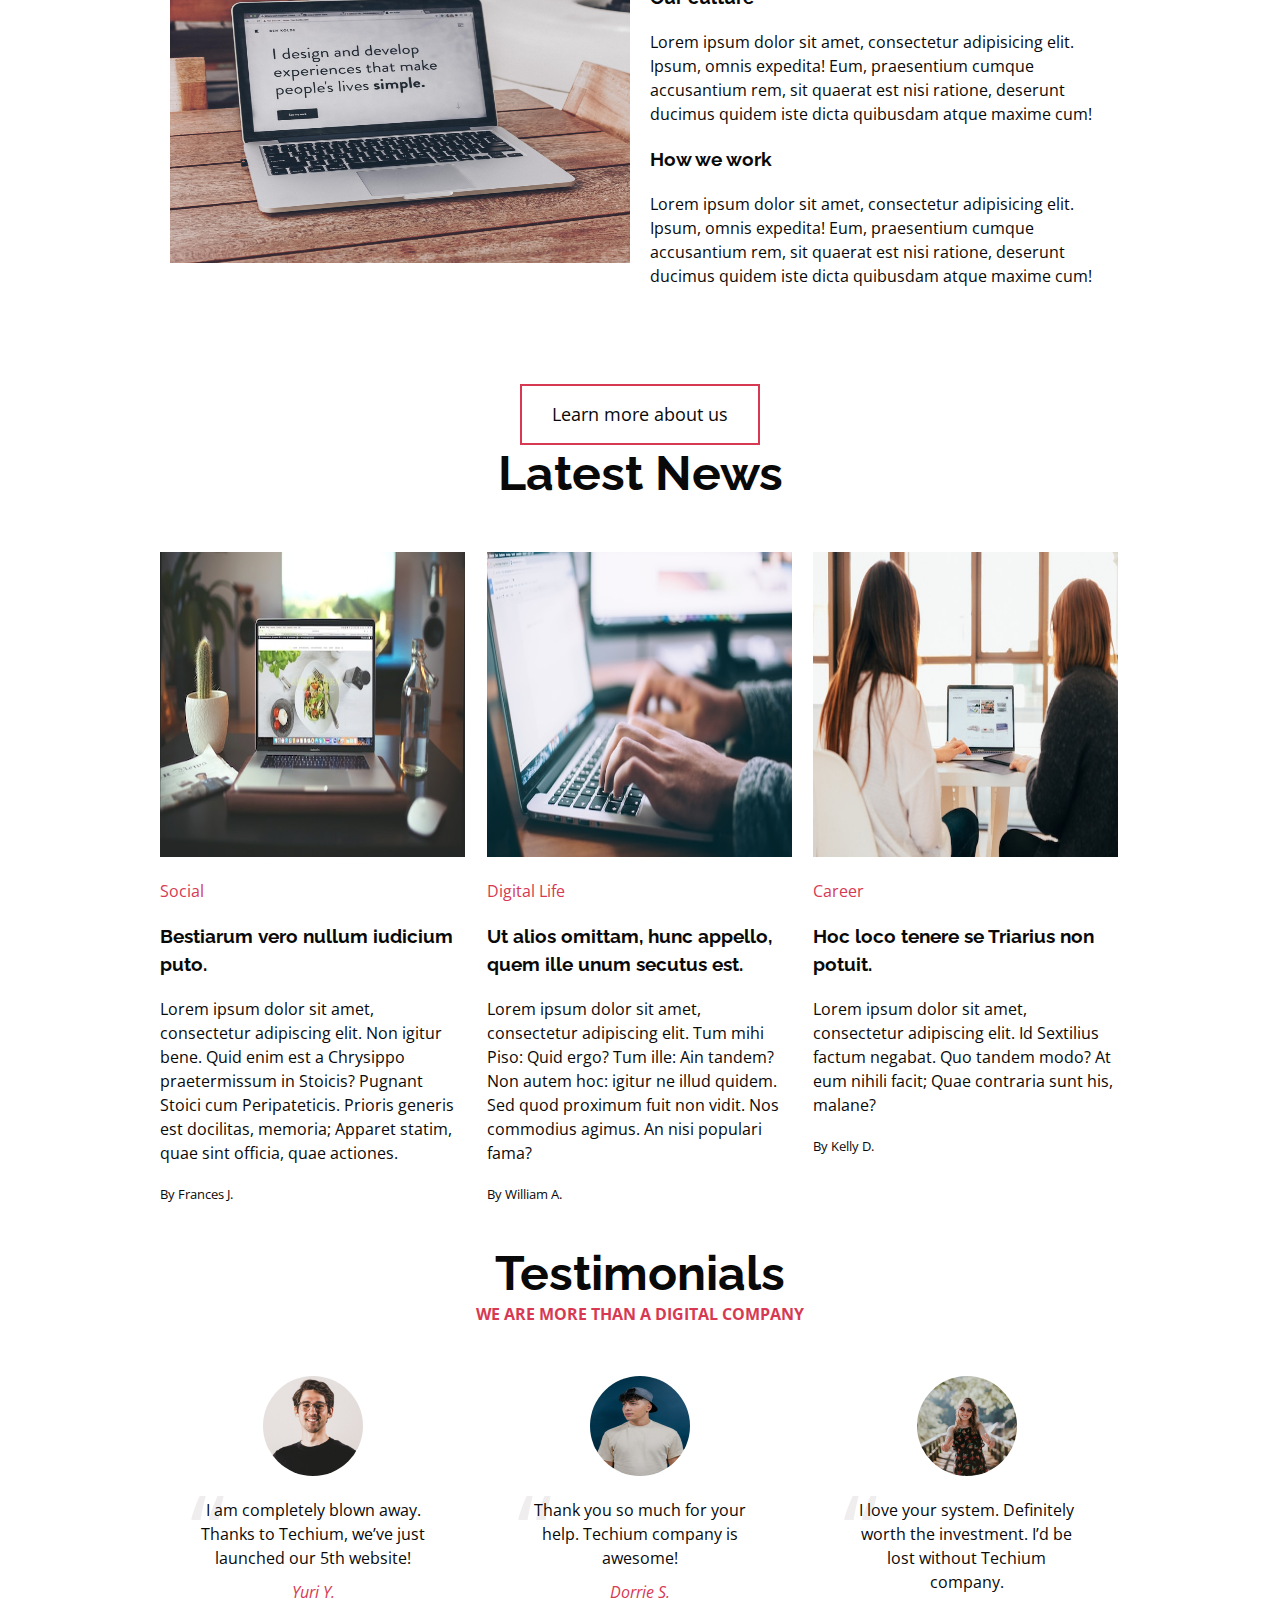
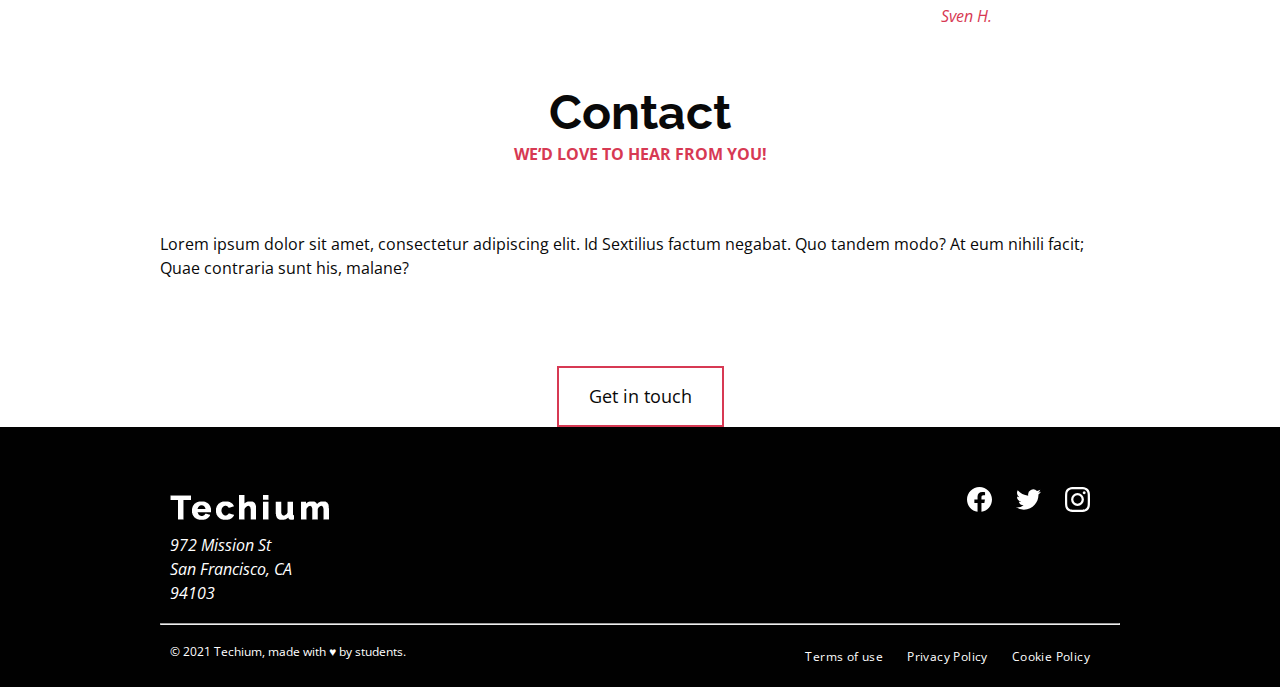
<file: flexbox/4-index.html>
<!DOCTYPE html>
<html lang="en" dir="ltr">
  <head>
    <meta charset="utf-8">
    <meta name="viewport" content="width=device-width, initial-scale=1, viewport-fit=cover">
    <title>Homepage - Techium</title>
    <meta name="description" content="Description of the page less than 150 characters">
    <link rel="icon" type="image/png" href="images/favicon.jpg">
    <link href="https://fonts.googleapis.com/css?family=Open+Sans:400,700|Raleway:700&display=swap" rel="stylesheet"></p>
    <link rel="stylesheet" href="4-styles.css">

<p></head>
  <body>
    <!– Header –>
    <header class="header" data-section-theme="dark">
      <div class="container">
        <div class="header-logo">
          <a href="#">
            <img src="images/logo-white.png" alt="Techium logo" width="160" height="40">
          </a>
        </div>
        <nav class="navbar-menu">
          <ul class="nav">
            <li class="nav-item">
              <a href="#" class="nav-link">Home</a>
            </li>
            <li class="nav-item">
              <a href="#services" class="nav-link">Services</a>
            </li>
            <li class="nav-item">
              <a href="#works" class="nav-link">Works</a>
            </li>
            <li class="nav-item">
              <a href="#about" class="nav-link">About</a>
            </li>
            <li class="nav-item">
              <a href="#latest_news" class="nav-link">Latest news</a>
            </li>
            <li class="nav-item">
              <a href="#testimonials" class="nav-link">Testimonials</a>
            </li>
            <li class="nav-item">
              <a href="#contact" class="nav-link">Contact</a>
            </li>
          </ul>
        </nav>
      </div>
    </header>
    <!– Main –>
    <main>
      <!– Hero section –>
      <section class="section-hero" data-section-theme="dark">
        <div class="container">
          <div class="section-body">
            <section class="section-inner">
              <h2 class="section-title">We help you build your brand</h2>
              <a href="#" class="button">Get Started</a>
            </section>
          </div>
        </div>
      </section>
      <!– Services section –>
      <section id="services" class="section-services">
        <div class="container">
          <header class="section-header">
            <h2 class="section-title">Services</h2>
            <p class="section-tagline">We work with you</p>
          </header>
          <div class="section-body">
            <ul class="row">
              <li class="col-1-3">
                <div class="card-services">
                  <h3 class="card-title"><a href="#">Design & Concept</a></h3>
                </div>
              </li>
              <li class="col-1-3">
                <div class="card-services">
                  <h3 class="card-title"><a href="#">Digital Strategy</a></h3>
                </div>
              </li>
              <li class="col-1-3">
                <div class="card-services">
                  <h3 class="card-title"><a href="#">Content Strategy</a></h3>
                </div>
              </li>
              <li class="col-1-3">
                <div class="card-services">
                  <h3 class="card-title"><a href="#">UX Design</a></h3>
                </div>
              </li>
              <li class="col-1-3">
                <div class="card-services">
                  <h3 class="card-title"><a href="#">Web Development</a></h3>
                </div>
              </li>
              <li class="col-1-3">
                <div class="card-services">
                  <h3 class="card-title"><a href="#">Social Media</a></h3>
                </div>
              </li>
            </ul>
            
          </div>
        </div>
      </section>
      <!– Works section –>
      <section id="works" class="section-works" data-section-theme="dark">
        <div class="container">
          <header class="section-header">
            <h2 class="section-title">Works</h2>
            <p class="section-tagline">Take a look at our portfolio</p>
          </header>
          <div class="section-body">
            <ul class="row">
              <li class="col-1-3">
                <article class="card-work">
                  <div class="card-outer">
                    <div class="card-image">
                      <img src="images/pic-work-01.jpg" alt="">
                    </div>
                    <div class="card-inner">
                      <h3 class="card-title"><a href="#">Interior Design</a></h3>
                    </div>
                  </div>
                </article>
              </li>
              <li class="col-1-3">
                <article class="card-work">
                  <div class="card-outer">
                    <div class="card-image">
                      <img src="images/pic-work-02.jpg" alt="">
                    </div>
                    <div class="card-inner">
                      <h3 class="card-title"><a href="#">Web Development</a></h3>
                    </div>
                  </div>
                </article>
              </li>
              <li class="col-1-3">
                <article class="card-work">
                  <div class="card-outer">
                    <div class="card-image">
                      <img src="images/pic-work-03.jpg" alt="">
                    </div>
                    <div class="card-inner">
                      <h3 class="card-title"><a href="#">Personal Development</a></h3>
                    </div>
                  </div>
                </article>
              </li>
            </ul>
          </div>
        </div>
      </section>
      <!– About Us section –>
      <section id="about" class="section-about-us">
        <div class="container">
          <header class="section-header">
            <h2 class="section-title">About Us</h2>
            <p class="section-tagline">Everything about us</p>
          </header>
          <div class="section-body">
            <div class="row">
              <div class="col-1-2">
                <img src="images/pic-about-01.jpg" alt="" width="460" height="460">
              </div>
              <div class="col-1-2">
                <h3>Who are we</h3>
                <p>Lorem ipsum dolor sit amet, consectetur adipisicing elit. Ipsum, omnis expedita! Eum, praesentium cumque accusantium rem, sit quaerat est nisi ratione, deserunt ducimus quidem iste dicta quibusdam atque maxime cum!</p>
                <h3>Our culture</h3>
                <p>Lorem ipsum dolor sit amet, consectetur adipisicing elit. Ipsum, omnis expedita! Eum, praesentium cumque accusantium rem, sit quaerat est nisi ratione, deserunt ducimus quidem iste dicta quibusdam atque maxime cum!</p>
                <h3>How we work</h3>
                <p>Lorem ipsum dolor sit amet, consectetur adipisicing elit. Ipsum, omnis expedita! Eum, praesentium cumque accusantium rem, sit quaerat est nisi ratione, deserunt ducimus quidem iste dicta quibusdam atque maxime cum!</p>
              </div>
            </div>
          </div>
          <div class="section-footer">
            <a href="#" class="button">Learn more about us</a>
          </div>
        </div>
      </section>
      <!– Latest news section –>
      <section id="latest_news" class="section-latest-news">
        <div class="container">
          <header class="section-header">
            <h2 class="section-title">Latest News</h2>
          </header>
          <div class="section-body">
            <ul class="row">
              <li class="col-1-3">
                <article class="card-blog">
                  <div>
                    <img src="images/pic-article-01.jpg" alt="" width="305" height="305">
                  </div>
                  <p class="card-category">Career</p>
                  <h3><a href="#">Hoc loco tenere se Triarius non potuit.</a></h3>
                  <p>Lorem ipsum dolor sit amet, consectetur adipiscing elit. Id Sextilius factum negabat. Quo tandem modo? At eum nihili facit; Quae contraria sunt his, malane?</p>
                  <small>By Kelly D.</small>
                </article>
              </li>
              <li class="col-1-3">
                <article class="card-blog">
                  <div>
                    <img src="images/pic-article-02.jpg" alt="" width="305" height="305">
                  </div>
                  <p class="card-category">Digital Life</p>
                  <h3><a href="#">Ut alios omittam, hunc appello, quem ille unum secutus est.</a></h3>
                  <p>Lorem ipsum dolor sit amet, consectetur adipiscing elit. Tum mihi Piso: Quid ergo? Tum ille: Ain tandem? Non autem hoc: igitur ne illud quidem. Sed quod proximum fuit non vidit. Nos commodius agimus. An nisi populari fama?</p>
                  <small>By William A.</small>
                </article>
              </li>
              <li class="col-1-3">
                <article class="card-blog">
                  <div>
                    <img src="images/pic-article-03.jpg" alt="" width="305" height="305">
                  </div>
                  <p class="card-category">Social</p>
                  <h3><a href="#">Bestiarum vero nullum iudicium puto.</a></h3>
                  <p>Lorem ipsum dolor sit amet, consectetur adipiscing elit. Non igitur bene. Quid enim est a Chrysippo praetermissum in Stoicis? Pugnant Stoici cum Peripateticis. Prioris generis est docilitas, memoria; Apparet statim, quae sint officia, quae actiones.</p>
                  <small>By Frances J.</small>
                </article>
              </li>
            </ul>
          </div>
        </div>
      </section>
      <!– Testimonials section –>
      <section id="testimonial" class="section-testimonial">
        <div class="container">
          <header class="section-header">
            <h2 class="section-title">Testimonials</h2>
            <p class="section-tagline">We are more than a digital company</p>
          </header>
          <div class="section-body">
            <ul class="row">
              <li class="col-1-3">
                <article class="card-testimonial">
                  <img src="images/pic-person-01.jpg" alt="Yuri Y. avatar" width="100" height="100" class="card-avatar">
                  <blockquote class="card-quote">
                    <p>I am completely blown away. Thanks to Techium, we’ve just launched our 5th website!
                      <cite>Yuri Y.</cite>
                    </p>
                  </blockquote>
                </article>
              </li>
              <li class="col-1-3">
                <article class="card-testimonial">
                  <img src="images/pic-person-02.jpg" alt="Dorrie S. avatar" width="100" height="100" class="card-avatar">
                  <blockquote class="card-quote">
                    <p>Thank you so much for your help. Techium company is awesome!
                      <cite>Dorrie S.</cite>
                    </p>
                  </blockquote>
                </article>
              </li>
              <li class="col-1-3">
                <article class="card-testimonial">
                  <img src="images/pic-person-03.jpg" alt="Sven H. avatar" width="100" height="100" class="card-avatar">
                  <blockquote class="card-quote">
                    <p>I love your system. Definitely worth the investment. I’d be lost without Techium company.
                      <cite>Sven H.</cite>
                    </p>
                  </blockquote>
                </article>
              </li>
            </ul>
          </div>
        </div>
      </section>
      <!– Contact section –>
      <section id="contact" class="section-contact">
        <div class="container">
          <header class="section-header">
            <h2 class="section-title">Contact</h2>
            <p class="section-tagline">We’d love to hear from you!</p>
          </header>
          <div class="section-body">
            <p>Lorem ipsum dolor sit amet, consectetur adipiscing elit. Id Sextilius factum negabat. Quo tandem modo? At eum nihili facit; Quae contraria sunt his, malane?</p>
          </div>
          <div class="section-footer">
            <a href="#" class="button">Get in touch</a>
          </div>
        </div>
      </section>
    </main>
    <!– Footer –>
    <footer class="footer" data-section-theme="dark">
      <div  class="container">
        <div class="row">
          <div class="col-1-2">
            <img src="images/logo-white.png" alt="Techium logo" width="160" height="40">
            <address class="footer-address">
              972 Mission St<br>
              San Francisco, CA<br>
              94103
            </address>
          </div>
          <div class="col-1-2">
            <ul class="social nav">
              <li class="social-item nav-item">
                <a href="https://www.facebook.com" class="social-link">
                  <svg viewbox="0 0 24 24" xmlns="http://www.w3.org/2000/svg" width="25" height="25">
                    <title>
                      Facebook icon
                    </title>
                    <path d="M23.998 12c0-6.628-5.372-12-11.999-12C5.372 0 0 5.372 0 12c0 5.988 4.388 10.952 10.124 11.852v-8.384H7.078v-3.469h3.046V9.356c0-3.008 1.792-4.669 4.532-4.669 1.313 0 2.686.234 2.686.234v2.953H15.83c-1.49 0-1.955.925-1.955 1.874V12h3.328l-.532 3.469h-2.796v8.384c5.736-.9 10.124-5.864 10.124-11.853z"/>
                  </svg>
                </a>
              </li>
              <li class="social-item nav-item">
                <a href="https://twitter.com" class="social-link">
                  <svg viewbox="0 0 24 24" xmlns="http://www.w3.org/2000/svg" width="25" height="25">
                    <title>
                      Twitter icon
                    </title>
                    <path d="M23.954 4.569a10 10 0 0 1-2.825.775 4.958 4.958 0 0 0 2.163-2.723c-.951.555-2.005.959-3.127 1.184a4.92 4.92 0 0 0-8.384 4.482C7.691 8.094 4.066 6.13 1.64 3.161a4.822 4.822 0 0 0-.666 2.475c0 1.71.87 3.213 2.188 4.096a4.904 4.904 0 0 1-2.228-.616v.061a4.923 4.923 0 0 0 3.946 4.827 4.996 4.996 0 0 1-2.212.085 4.937 4.937 0 0 0 4.604 3.417 9.868 9.868 0 0 1-6.102 2.105c-.39 0-.779-.023-1.17-.067a13.995 13.995 0 0 0 7.557 2.209c9.054 0 13.999-7.496 13.999-13.986 0-.209 0-.42-.015-.63a9.936 9.936 0 0 0 2.46-2.548l-.047-.02z"/>
                  </svg>
                </a>
              </li>
              <li class="social-item nav-item">
                <a href="https://www.instagram.com" class="social-link">
                  <svg viewbox="0 0 24 24" xmlns="http://www.w3.org/2000/svg" width="25" height="25">
                    <title>
                      Instagram icon
                    </title>
                    <path d="M12 0C8.74 0 8.333.015 7.053.072 5.775.132 4.905.333 4.14.63c-.789.306-1.459.717-2.126 1.384S.935 3.35.63 4.14C.333 4.905.131 5.775.072 7.053.012 8.333 0 8.74 0 12s.015 3.667.072 4.947c.06 1.277.261 2.148.558 2.913a5.885 5.885 0 0 0 1.384 2.126A5.868 5.868 0 0 0 4.14 23.37c.766.296 1.636.499 2.913.558C8.333 23.988 8.74 24 12 24s3.667-.015 4.947-.072c1.277-.06 2.148-.262 2.913-.558a5.898 5.898 0 0 0 2.126-1.384 5.86 5.86 0 0 0 1.384-2.126c.296-.765.499-1.636.558-2.913.06-1.28.072-1.687.072-4.947s-.015-3.667-.072-4.947c-.06-1.277-.262-2.149-.558-2.913a5.89 5.89 0 0 0-1.384-2.126A5.847 5.847 0 0 0 19.86.63c-.765-.297-1.636-.499-2.913-.558C15.667.012 15.26 0 12 0zm0 2.16c3.203 0 3.585.016 4.85.071 1.17.055 1.805.249 2.227.415.562.217.96.477 1.382.896.419.42.679.819.896 1.381.164.422.36 1.057.413 2.227.057 1.266.07 1.646.07 4.85s-.015 3.585-.074 4.85c-.061 1.17-.256 1.805-.421 2.227a3.81 3.81 0 0 1-.899 1.382 3.744 3.744 0 0 1-1.38.896c-.42.164-1.065.36-2.235.413-1.274.057-1.649.07-4.859.07-3.211 0-3.586-.015-4.859-.074-1.171-.061-1.816-.256-2.236-.421a3.716 3.716 0 0 1-1.379-.899 3.644 3.644 0 0 1-.9-1.38c-.165-.42-.359-1.065-.42-2.235-.045-1.26-.061-1.649-.061-4.844 0-3.196.016-3.586.061-4.861.061-1.17.255-1.814.42-2.234.21-.57.479-.96.9-1.381.419-.419.81-.689 1.379-.898.42-.166 1.051-.361 2.221-.421 1.275-.045 1.65-.06 4.859-.06l.045.03zm0 3.678a6.162 6.162 0 1 0 0 12.324 6.162 6.162 0 1 0 0-12.324zM12 16c-2.21 0-4-1.79-4-4s1.79-4 4-4 4 1.79 4 4-1.79 4-4 4zm7.846-10.405a1.441 1.441 0 0 1-2.88 0 1.44 1.44 0 0 1 2.88 0z"/>
                  </svg>
                </a>
              </li>
            </ul>
          </div>
        </div>
        <hr>
        <div class="row">
          <div class="col-1-2">
            <p class="footer-copyright">© 2021 Techium, made with ♥ by students.</p>
          </div>
          <div class="col-1-2">
            <ul class="footer-nav nav">
              <li class="footer-nav-item nav-item">
                <a href="#" class="footer-nav-link">Terms of use</a>
              </li>
              <li class="footer-nav-item nav-item">
                <a href="#" class="footer-nav-link">Privacy Policy</a>
              </li>
              <li class="footer-nav-item nav-item">
                <a href="#" class="footer-nav-link">Cookie Policy</a>
              </li>
            </ul>
          </div>
        </div>
      </div>
    </footer>
  </body>
</html>
</file>
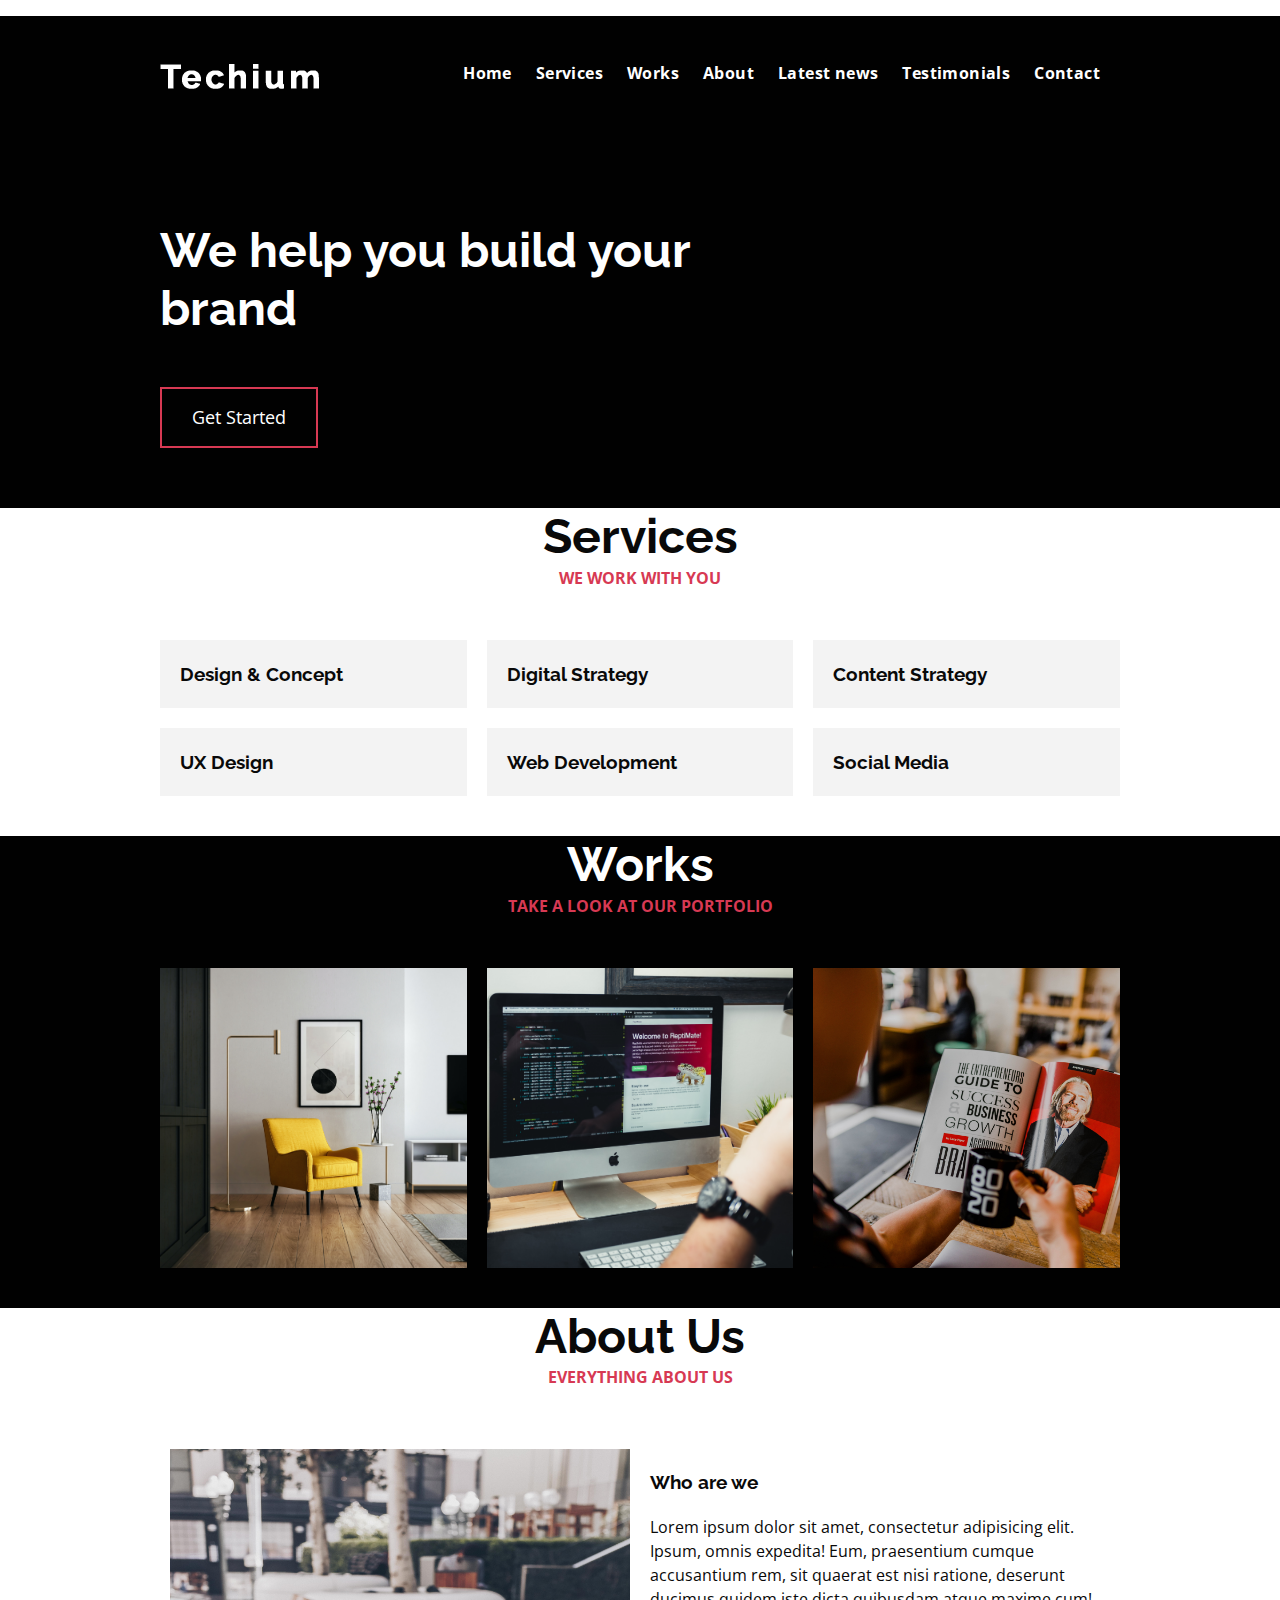
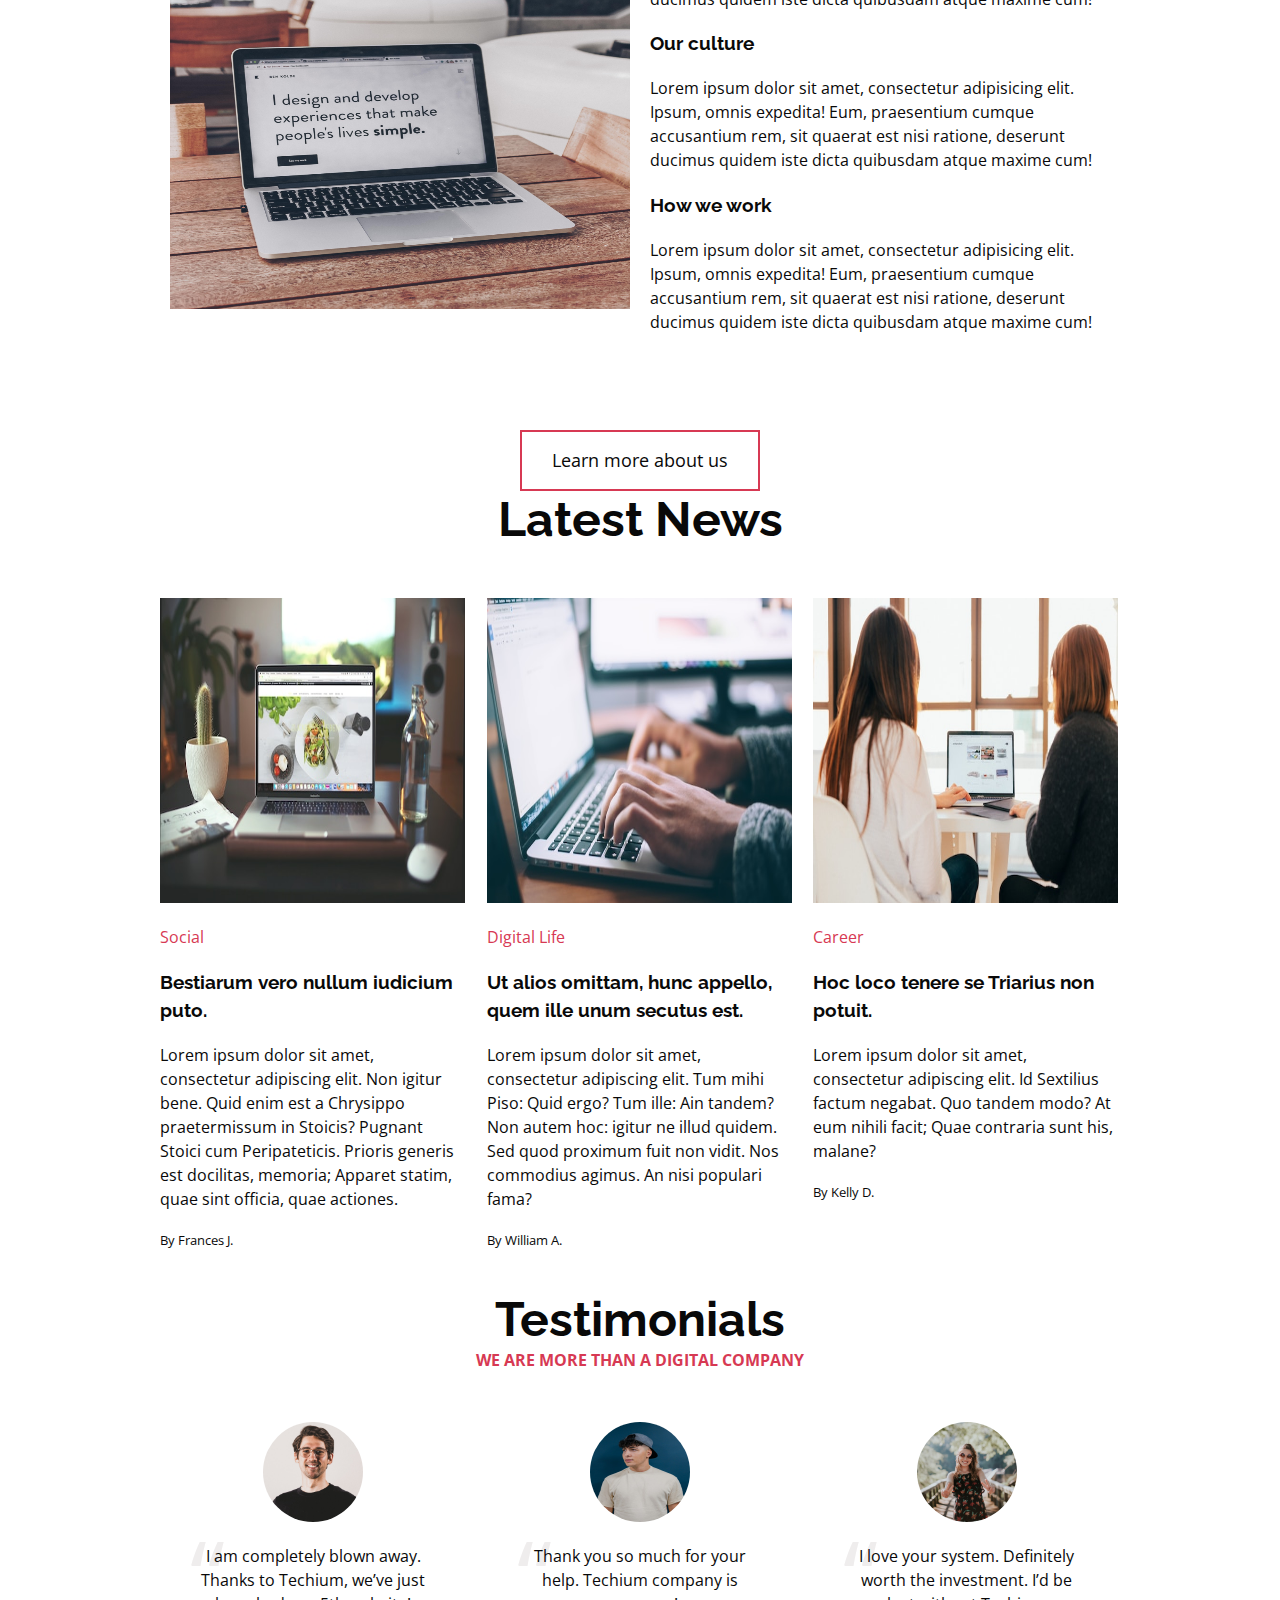
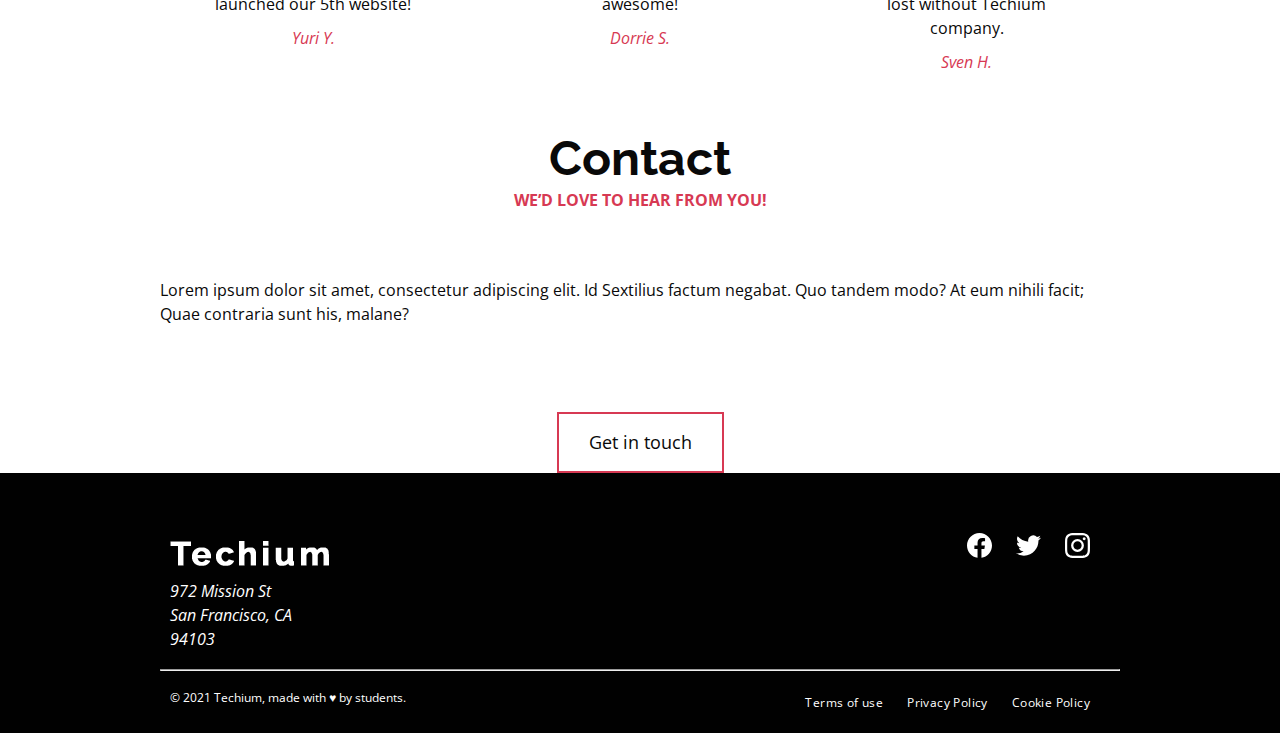
<file: flexbox/5-index.html>
<!DOCTYPE html>
<html lang="en" dir="ltr">
  <head>
    <meta charset="utf-8">
    <meta name="viewport" content="width=device-width, initial-scale=1, viewport-fit=cover">
    <title>Homepage - Techium</title>
    <meta name="description" content="Description of the page less than 150 characters">
    <link rel="icon" type="image/png" href="images/favicon.jpg">
    <link href="https://fonts.googleapis.com/css?family=Open+Sans:400,700|Raleway:700&display=swap" rel="stylesheet"></p>
    <link rel="stylesheet" href="5-styles.css">

<p></head>
  <body>
    <!– Header –>
    <header class="header" data-section-theme="dark">
      <div class="container">
        <div class="header-container">
            <div class="header-logo">
                <a href="#">
                  <img src="images/logo-white.png" alt="Techium logo" width="160" height="40">
                </a>
            </div>
            <nav class="navbar-menu">
                <ul class="nav">
                  <li class="nav-item">
                    <a href="#" class="nav-link">Home</a>
                  </li>
                  <li class="nav-item">
                    <a href="#services" class="nav-link">Services</a>
                  </li>
                  <li class="nav-item">
                    <a href="#works" class="nav-link">Works</a>
                  </li>
                  <li class="nav-item">
                    <a href="#about" class="nav-link">About</a>
                  </li>
                  <li class="nav-item">
                    <a href="#latest_news" class="nav-link">Latest news</a>
                  </li>
                  <li class="nav-item">
                    <a href="#testimonials" class="nav-link">Testimonials</a>
                  </li>
                  <li class="nav-item">
                    <a href="#contact" class="nav-link">Contact</a>
                  </li>
                </ul>
            </nav>
        </div>
      </div>
    </header>
    <!– Main –>
    <main>
      <!– Hero section –>
      <section class="section-hero" data-section-theme="dark">
        <div class="container">
          <div class="section-body">
            <section class="section-inner">
              <h2 class="section-title">We help you build your brand</h2>
              <a href="#" class="button">Get Started</a>
            </section>
          </div>
        </div>
      </section>
      <!– Services section –>
      <section id="services" class="section-services">
        <div class="container">
          <header class="section-header">
            <h2 class="section-title">Services</h2>
            <p class="section-tagline">We work with you</p>
          </header>
          <div class="section-body">
            <ul class="row">
              <li class="col-1-3">
                <div class="card-services">
                  <h3 class="card-title"><a href="#">Design & Concept</a></h3>
                </div>
              </li>
              <li class="col-1-3">
                <div class="card-services">
                  <h3 class="card-title"><a href="#">Digital Strategy</a></h3>
                </div>
              </li>
              <li class="col-1-3">
                <div class="card-services">
                  <h3 class="card-title"><a href="#">Content Strategy</a></h3>
                </div>
              </li>
              <li class="col-1-3">
                <div class="card-services">
                  <h3 class="card-title"><a href="#">UX Design</a></h3>
                </div>
              </li>
              <li class="col-1-3">
                <div class="card-services">
                  <h3 class="card-title"><a href="#">Web Development</a></h3>
                </div>
              </li>
              <li class="col-1-3">
                <div class="card-services">
                  <h3 class="card-title"><a href="#">Social Media</a></h3>
                </div>
              </li>
            </ul>
            
          </div>
        </div>
      </section>
      <!– Works section –>
      <section id="works" class="section-works" data-section-theme="dark">
        <div class="container">
          <header class="section-header">
            <h2 class="section-title">Works</h2>
            <p class="section-tagline">Take a look at our portfolio</p>
          </header>
          <div class="section-body">
            <ul class="row">
              <li class="col-1-3">
                <article class="card-work">
                  <div class="card-outer">
                    <div class="card-image">
                      <img src="images/pic-work-01.jpg" alt="">
                    </div>
                    <div class="card-inner">
                      <h3 class="card-title"><a href="#">Interior Design</a></h3>
                    </div>
                  </div>
                </article>
              </li>
              <li class="col-1-3">
                <article class="card-work">
                  <div class="card-outer">
                    <div class="card-image">
                      <img src="images/pic-work-02.jpg" alt="">
                    </div>
                    <div class="card-inner">
                      <h3 class="card-title"><a href="#">Web Development</a></h3>
                    </div>
                  </div>
                </article>
              </li>
              <li class="col-1-3">
                <article class="card-work">
                  <div class="card-outer">
                    <div class="card-image">
                      <img src="images/pic-work-03.jpg" alt="">
                    </div>
                    <div class="card-inner">
                      <h3 class="card-title"><a href="#">Personal Development</a></h3>
                    </div>
                  </div>
                </article>
              </li>
            </ul>
          </div>
        </div>
      </section>
      <!– About Us section –>
      <section id="about" class="section-about-us">
        <div class="container">
          <header class="section-header">
            <h2 class="section-title">About Us</h2>
            <p class="section-tagline">Everything about us</p>
          </header>
          <div class="section-body">
            <div class="row">
              <div class="col-1-2">
                <img src="images/pic-about-01.jpg" alt="" width="460" height="460">
              </div>
              <div class="col-1-2">
                <h3>Who are we</h3>
                <p>Lorem ipsum dolor sit amet, consectetur adipisicing elit. Ipsum, omnis expedita! Eum, praesentium cumque accusantium rem, sit quaerat est nisi ratione, deserunt ducimus quidem iste dicta quibusdam atque maxime cum!</p>
                <h3>Our culture</h3>
                <p>Lorem ipsum dolor sit amet, consectetur adipisicing elit. Ipsum, omnis expedita! Eum, praesentium cumque accusantium rem, sit quaerat est nisi ratione, deserunt ducimus quidem iste dicta quibusdam atque maxime cum!</p>
                <h3>How we work</h3>
                <p>Lorem ipsum dolor sit amet, consectetur adipisicing elit. Ipsum, omnis expedita! Eum, praesentium cumque accusantium rem, sit quaerat est nisi ratione, deserunt ducimus quidem iste dicta quibusdam atque maxime cum!</p>
              </div>
            </div>
          </div>
          <div class="section-footer">
            <a href="#" class="button">Learn more about us</a>
          </div>
        </div>
      </section>
      <!– Latest news section –>
      <section id="latest_news" class="section-latest-news">
        <div class="container">
          <header class="section-header">
            <h2 class="section-title">Latest News</h2>
          </header>
          <div class="section-body">
            <ul class="row">
              <li class="col-1-3">
                <article class="card-blog">
                  <div>
                    <img src="images/pic-article-01.jpg" alt="" width="305" height="305">
                  </div>
                  <p class="card-category">Career</p>
                  <h3><a href="#">Hoc loco tenere se Triarius non potuit.</a></h3>
                  <p>Lorem ipsum dolor sit amet, consectetur adipiscing elit. Id Sextilius factum negabat. Quo tandem modo? At eum nihili facit; Quae contraria sunt his, malane?</p>
                  <small>By Kelly D.</small>
                </article>
              </li>
              <li class="col-1-3">
                <article class="card-blog">
                  <div>
                    <img src="images/pic-article-02.jpg" alt="" width="305" height="305">
                  </div>
                  <p class="card-category">Digital Life</p>
                  <h3><a href="#">Ut alios omittam, hunc appello, quem ille unum secutus est.</a></h3>
                  <p>Lorem ipsum dolor sit amet, consectetur adipiscing elit. Tum mihi Piso: Quid ergo? Tum ille: Ain tandem? Non autem hoc: igitur ne illud quidem. Sed quod proximum fuit non vidit. Nos commodius agimus. An nisi populari fama?</p>
                  <small>By William A.</small>
                </article>
              </li>
              <li class="col-1-3">
                <article class="card-blog">
                  <div>
                    <img src="images/pic-article-03.jpg" alt="" width="305" height="305">
                  </div>
                  <p class="card-category">Social</p>
                  <h3><a href="#">Bestiarum vero nullum iudicium puto.</a></h3>
                  <p>Lorem ipsum dolor sit amet, consectetur adipiscing elit. Non igitur bene. Quid enim est a Chrysippo praetermissum in Stoicis? Pugnant Stoici cum Peripateticis. Prioris generis est docilitas, memoria; Apparet statim, quae sint officia, quae actiones.</p>
                  <small>By Frances J.</small>
                </article>
              </li>
            </ul>
          </div>
        </div>
      </section>
      <!– Testimonials section –>
      <section id="testimonial" class="section-testimonial">
        <div class="container">
          <header class="section-header">
            <h2 class="section-title">Testimonials</h2>
            <p class="section-tagline">We are more than a digital company</p>
          </header>
          <div class="section-body">
            <ul class="row">
              <li class="col-1-3">
                <article class="card-testimonial">
                  <img src="images/pic-person-01.jpg" alt="Yuri Y. avatar" width="100" height="100" class="card-avatar">
                  <blockquote class="card-quote">
                    <p>I am completely blown away. Thanks to Techium, we’ve just launched our 5th website!
                      <cite>Yuri Y.</cite>
                    </p>
                  </blockquote>
                </article>
              </li>
              <li class="col-1-3">
                <article class="card-testimonial">
                  <img src="images/pic-person-02.jpg" alt="Dorrie S. avatar" width="100" height="100" class="card-avatar">
                  <blockquote class="card-quote">
                    <p>Thank you so much for your help. Techium company is awesome!
                      <cite>Dorrie S.</cite>
                    </p>
                  </blockquote>
                </article>
              </li>
              <li class="col-1-3">
                <article class="card-testimonial">
                  <img src="images/pic-person-03.jpg" alt="Sven H. avatar" width="100" height="100" class="card-avatar">
                  <blockquote class="card-quote">
                    <p>I love your system. Definitely worth the investment. I’d be lost without Techium company.
                      <cite>Sven H.</cite>
                    </p>
                  </blockquote>
                </article>
              </li>
            </ul>
          </div>
        </div>
      </section>
      <!– Contact section –>
      <section id="contact" class="section-contact">
        <div class="container">
          <header class="section-header">
            <h2 class="section-title">Contact</h2>
            <p class="section-tagline">We’d love to hear from you!</p>
          </header>
          <div class="section-body">
            <p>Lorem ipsum dolor sit amet, consectetur adipiscing elit. Id Sextilius factum negabat. Quo tandem modo? At eum nihili facit; Quae contraria sunt his, malane?</p>
          </div>
          <div class="section-footer">
            <a href="#" class="button">Get in touch</a>
          </div>
        </div>
      </section>
    </main>
    <!– Footer –>
    <footer class="footer" data-section-theme="dark">
      <div  class="container">
        <div class="row">
          <div class="col-1-2">
            <img src="images/logo-white.png" alt="Techium logo" width="160" height="40">
            <address class="footer-address">
              972 Mission St<br>
              San Francisco, CA<br>
              94103
            </address>
          </div>
          <div class="col-1-2">
            <ul class="social nav">
              <li class="social-item nav-item">
                <a href="https://www.facebook.com" class="social-link">
                  <svg viewbox="0 0 24 24" xmlns="http://www.w3.org/2000/svg" width="25" height="25">
                    <title>
                      Facebook icon
                    </title>
                    <path d="M23.998 12c0-6.628-5.372-12-11.999-12C5.372 0 0 5.372 0 12c0 5.988 4.388 10.952 10.124 11.852v-8.384H7.078v-3.469h3.046V9.356c0-3.008 1.792-4.669 4.532-4.669 1.313 0 2.686.234 2.686.234v2.953H15.83c-1.49 0-1.955.925-1.955 1.874V12h3.328l-.532 3.469h-2.796v8.384c5.736-.9 10.124-5.864 10.124-11.853z"/>
                  </svg>
                </a>
              </li>
              <li class="social-item nav-item">
                <a href="https://twitter.com" class="social-link">
                  <svg viewbox="0 0 24 24" xmlns="http://www.w3.org/2000/svg" width="25" height="25">
                    <title>
                      Twitter icon
                    </title>
                    <path d="M23.954 4.569a10 10 0 0 1-2.825.775 4.958 4.958 0 0 0 2.163-2.723c-.951.555-2.005.959-3.127 1.184a4.92 4.92 0 0 0-8.384 4.482C7.691 8.094 4.066 6.13 1.64 3.161a4.822 4.822 0 0 0-.666 2.475c0 1.71.87 3.213 2.188 4.096a4.904 4.904 0 0 1-2.228-.616v.061a4.923 4.923 0 0 0 3.946 4.827 4.996 4.996 0 0 1-2.212.085 4.937 4.937 0 0 0 4.604 3.417 9.868 9.868 0 0 1-6.102 2.105c-.39 0-.779-.023-1.17-.067a13.995 13.995 0 0 0 7.557 2.209c9.054 0 13.999-7.496 13.999-13.986 0-.209 0-.42-.015-.63a9.936 9.936 0 0 0 2.46-2.548l-.047-.02z"/>
                  </svg>
                </a>
              </li>
              <li class="social-item nav-item">
                <a href="https://www.instagram.com" class="social-link">
                  <svg viewbox="0 0 24 24" xmlns="http://www.w3.org/2000/svg" width="25" height="25">
                    <title>
                      Instagram icon
                    </title>
                    <path d="M12 0C8.74 0 8.333.015 7.053.072 5.775.132 4.905.333 4.14.63c-.789.306-1.459.717-2.126 1.384S.935 3.35.63 4.14C.333 4.905.131 5.775.072 7.053.012 8.333 0 8.74 0 12s.015 3.667.072 4.947c.06 1.277.261 2.148.558 2.913a5.885 5.885 0 0 0 1.384 2.126A5.868 5.868 0 0 0 4.14 23.37c.766.296 1.636.499 2.913.558C8.333 23.988 8.74 24 12 24s3.667-.015 4.947-.072c1.277-.06 2.148-.262 2.913-.558a5.898 5.898 0 0 0 2.126-1.384 5.86 5.86 0 0 0 1.384-2.126c.296-.765.499-1.636.558-2.913.06-1.28.072-1.687.072-4.947s-.015-3.667-.072-4.947c-.06-1.277-.262-2.149-.558-2.913a5.89 5.89 0 0 0-1.384-2.126A5.847 5.847 0 0 0 19.86.63c-.765-.297-1.636-.499-2.913-.558C15.667.012 15.26 0 12 0zm0 2.16c3.203 0 3.585.016 4.85.071 1.17.055 1.805.249 2.227.415.562.217.96.477 1.382.896.419.42.679.819.896 1.381.164.422.36 1.057.413 2.227.057 1.266.07 1.646.07 4.85s-.015 3.585-.074 4.85c-.061 1.17-.256 1.805-.421 2.227a3.81 3.81 0 0 1-.899 1.382 3.744 3.744 0 0 1-1.38.896c-.42.164-1.065.36-2.235.413-1.274.057-1.649.07-4.859.07-3.211 0-3.586-.015-4.859-.074-1.171-.061-1.816-.256-2.236-.421a3.716 3.716 0 0 1-1.379-.899 3.644 3.644 0 0 1-.9-1.38c-.165-.42-.359-1.065-.42-2.235-.045-1.26-.061-1.649-.061-4.844 0-3.196.016-3.586.061-4.861.061-1.17.255-1.814.42-2.234.21-.57.479-.96.9-1.381.419-.419.81-.689 1.379-.898.42-.166 1.051-.361 2.221-.421 1.275-.045 1.65-.06 4.859-.06l.045.03zm0 3.678a6.162 6.162 0 1 0 0 12.324 6.162 6.162 0 1 0 0-12.324zM12 16c-2.21 0-4-1.79-4-4s1.79-4 4-4 4 1.79 4 4-1.79 4-4 4zm7.846-10.405a1.441 1.441 0 0 1-2.88 0 1.44 1.44 0 0 1 2.88 0z"/>
                  </svg>
                </a>
              </li>
            </ul>
          </div>
        </div>
        <hr>
        <div class="row">
          <div class="col-1-2">
            <p class="footer-copyright">© 2021 Techium, made with ♥ by students.</p>
          </div>
          <div class="col-1-2">
            <ul class="footer-nav nav">
              <li class="footer-nav-item nav-item">
                <a href="#" class="footer-nav-link">Terms of use</a>
              </li>
              <li class="footer-nav-item nav-item">
                <a href="#" class="footer-nav-link">Privacy Policy</a>
              </li>
              <li class="footer-nav-item nav-item">
                <a href="#" class="footer-nav-link">Cookie Policy</a>
              </li>
            </ul>
          </div>
        </div>
      </div>
    </footer>
  </body>
</html>
</file>
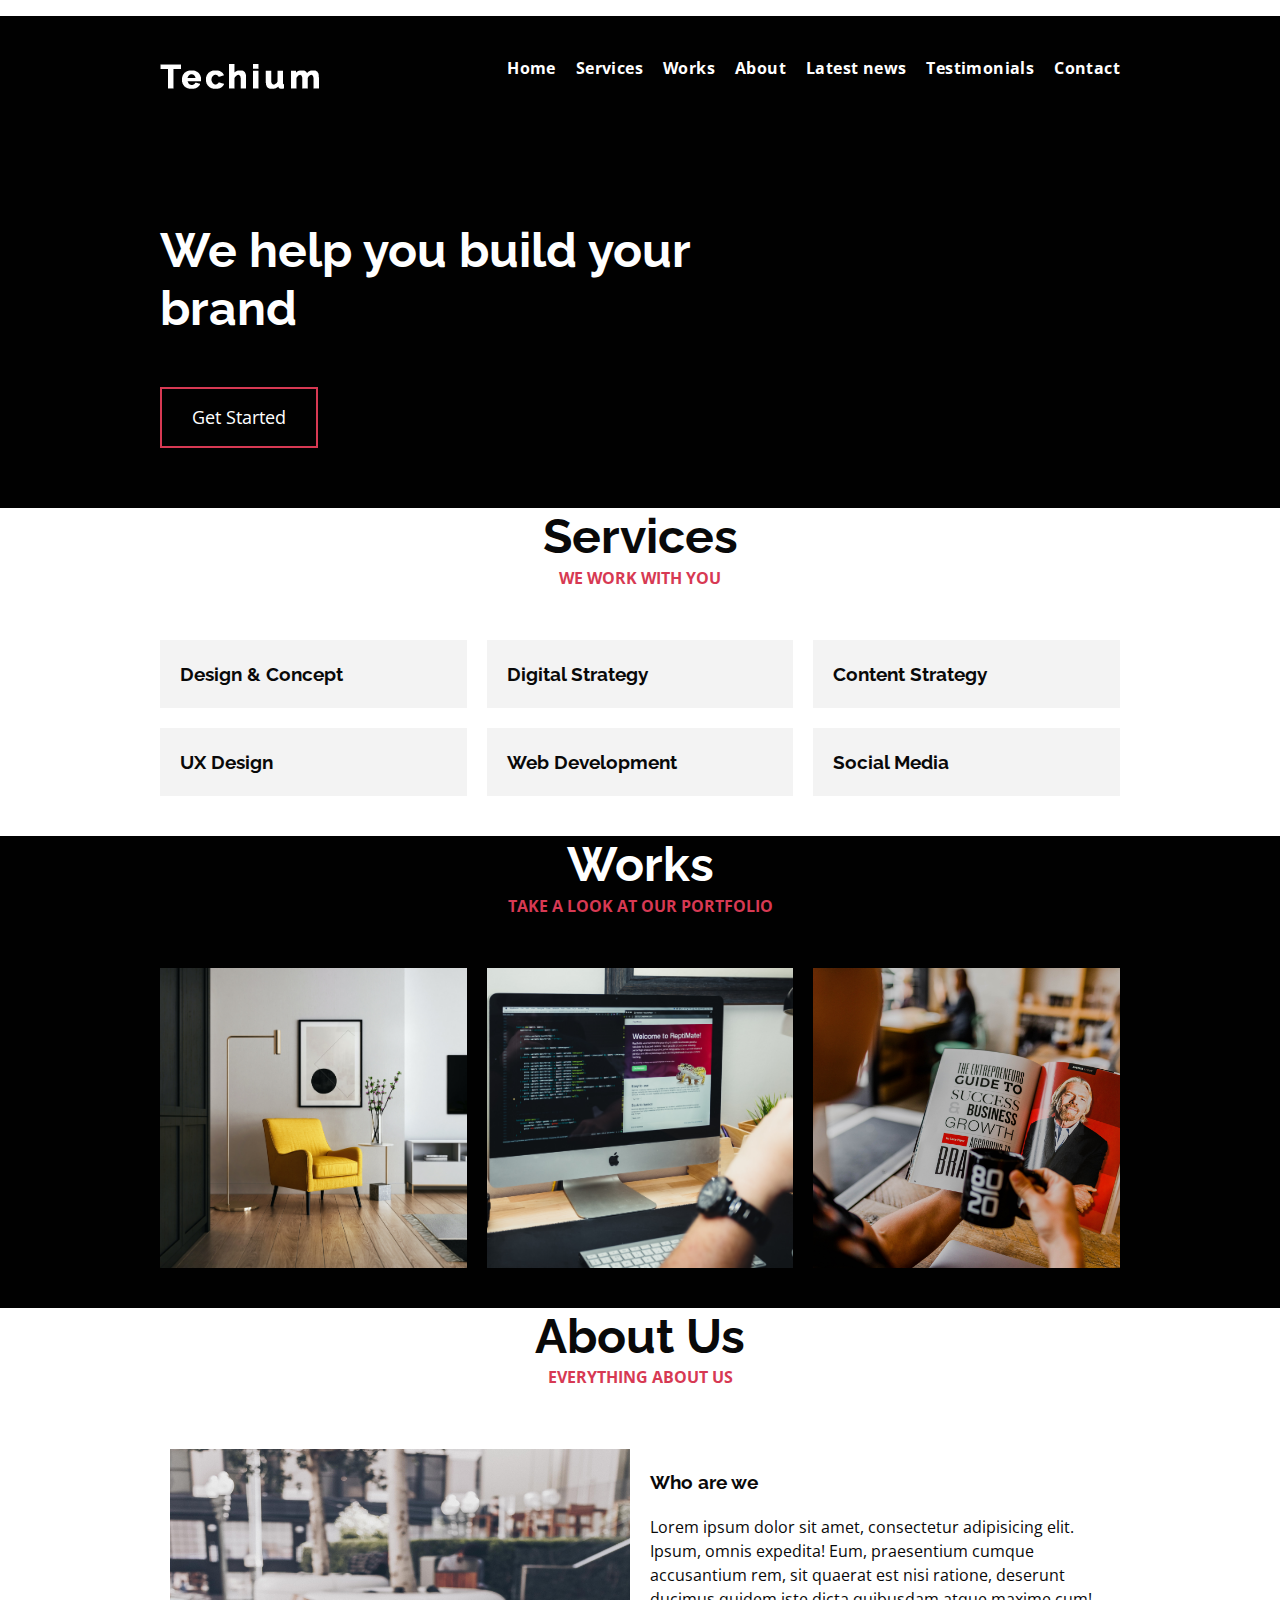
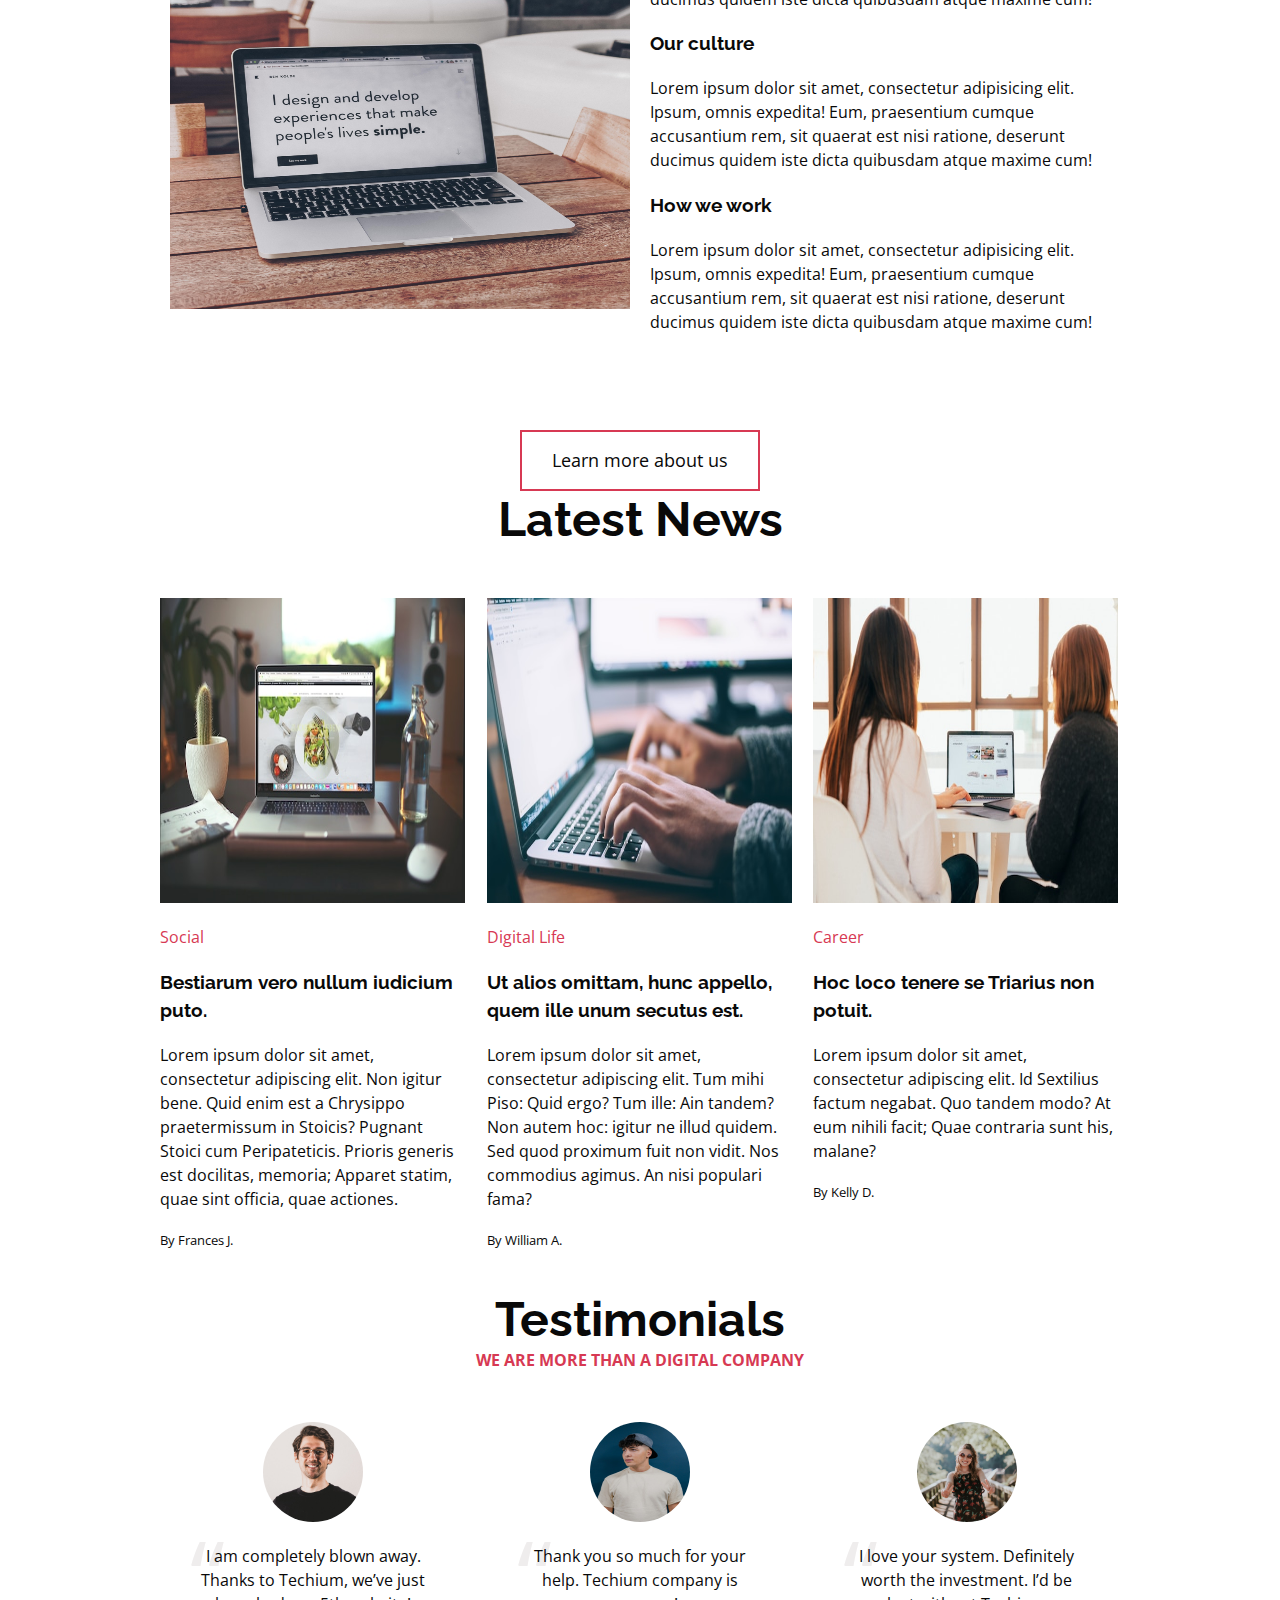
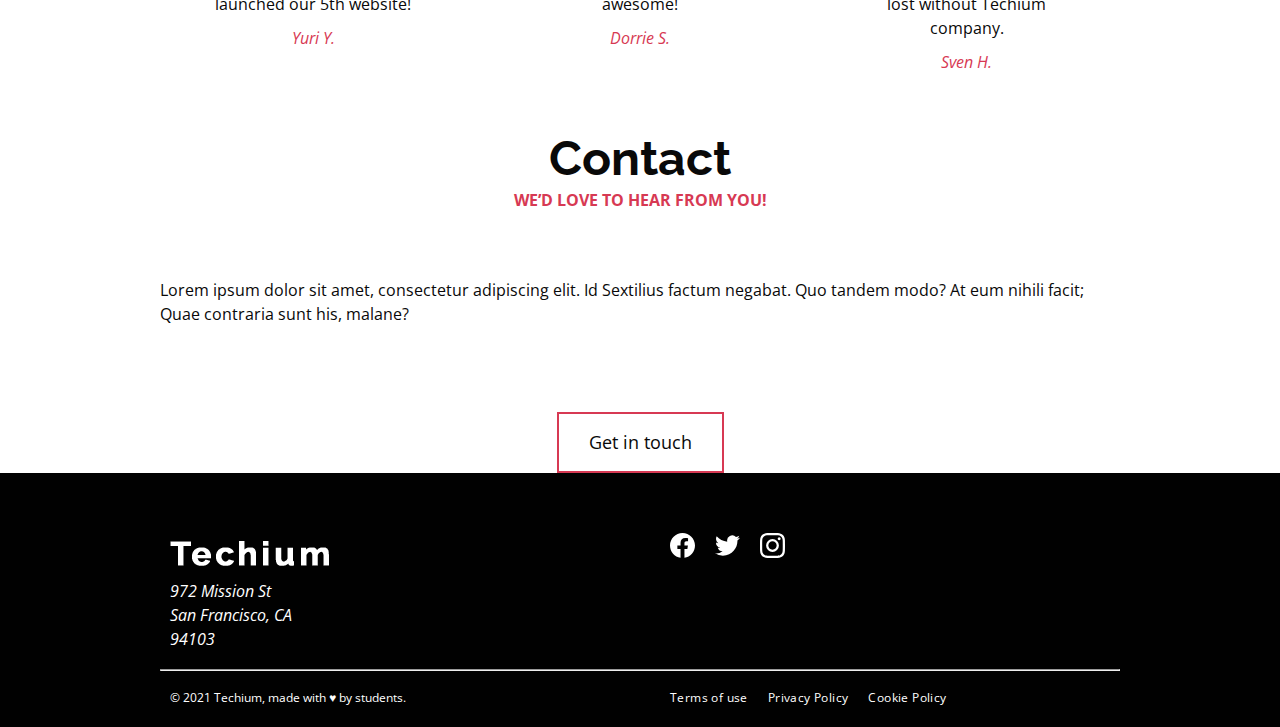
<file: flexbox/6-index.html>
<!DOCTYPE html>
<html lang="en" dir="ltr">
  <head>
    <meta charset="utf-8">
    <meta name="viewport" content="width=device-width, initial-scale=1, viewport-fit=cover">
    <title>Homepage - Techium</title>
    <meta name="description" content="Description of the page less than 150 characters">
    <link rel="icon" type="image/png" href="images/favicon.jpg">
    <link href="https://fonts.googleapis.com/css?family=Open+Sans:400,700|Raleway:700&display=swap" rel="stylesheet"></p>
    <link rel="stylesheet" href="6-styles.css">

<p></head>
  <body>
    <!– Header –>
    <header class="header" data-section-theme="dark">
      <div class="container">
        <div class="header-container">
            <div class="header-logo">
                <a href="#">
                  <img src="images/logo-white.png" alt="Techium logo" width="160" height="40">
                </a>
            </div>
            <nav class="navbar-menu">
                <ul class="nav">
                  <li class="nav-item">
                    <a href="#" class="nav-link">Home</a>
                  </li>
                  <li class="nav-item">
                    <a href="#services" class="nav-link">Services</a>
                  </li>
                  <li class="nav-item">
                    <a href="#works" class="nav-link">Works</a>
                  </li>
                  <li class="nav-item">
                    <a href="#about" class="nav-link">About</a>
                  </li>
                  <li class="nav-item">
                    <a href="#latest_news" class="nav-link">Latest news</a>
                  </li>
                  <li class="nav-item">
                    <a href="#testimonials" class="nav-link">Testimonials</a>
                  </li>
                  <li class="nav-item">
                    <a href="#contact" class="nav-link">Contact</a>
                  </li>
                </ul>
            </nav>
        </div>
      </div>
    </header>
    <!– Main –>
    <main>
      <!– Hero section –>
      <section class="section-hero" data-section-theme="dark">
        <div class="container">
          <div class="section-body">
            <section class="section-inner">
              <h2 class="section-title">We help you build your brand</h2>
              <a href="#" class="button">Get Started</a>
            </section>
          </div>
        </div>
      </section>
      <!– Services section –>
      <section id="services" class="section-services">
        <div class="container">
          <header class="section-header">
            <h2 class="section-title">Services</h2>
            <p class="section-tagline">We work with you</p>
          </header>
          <div class="section-body">
            <ul class="row">
              <li class="col-1-3">
                <div class="card-services">
                  <h3 class="card-title"><a href="#">Design & Concept</a></h3>
                </div>
              </li>
              <li class="col-1-3">
                <div class="card-services">
                  <h3 class="card-title"><a href="#">Digital Strategy</a></h3>
                </div>
              </li>
              <li class="col-1-3">
                <div class="card-services">
                  <h3 class="card-title"><a href="#">Content Strategy</a></h3>
                </div>
              </li>
              <li class="col-1-3">
                <div class="card-services">
                  <h3 class="card-title"><a href="#">UX Design</a></h3>
                </div>
              </li>
              <li class="col-1-3">
                <div class="card-services">
                  <h3 class="card-title"><a href="#">Web Development</a></h3>
                </div>
              </li>
              <li class="col-1-3">
                <div class="card-services">
                  <h3 class="card-title"><a href="#">Social Media</a></h3>
                </div>
              </li>
            </ul>
            
          </div>
        </div>
      </section>
      <!– Works section –>
      <section id="works" class="section-works" data-section-theme="dark">
        <div class="container">
          <header class="section-header">
            <h2 class="section-title">Works</h2>
            <p class="section-tagline">Take a look at our portfolio</p>
          </header>
          <div class="section-body">
            <ul class="row">
              <li class="col-1-3">
                <article class="card-work">
                  <div class="card-outer">
                    <div class="card-image">
                      <img src="images/pic-work-01.jpg" alt="">
                    </div>
                    <div class="card-inner">
                      <h3 class="card-title"><a href="#">Interior Design</a></h3>
                    </div>
                  </div>
                </article>
              </li>
              <li class="col-1-3">
                <article class="card-work">
                  <div class="card-outer">
                    <div class="card-image">
                      <img src="images/pic-work-02.jpg" alt="">
                    </div>
                    <div class="card-inner">
                      <h3 class="card-title"><a href="#">Web Development</a></h3>
                    </div>
                  </div>
                </article>
              </li>
              <li class="col-1-3">
                <article class="card-work">
                  <div class="card-outer">
                    <div class="card-image">
                      <img src="images/pic-work-03.jpg" alt="">
                    </div>
                    <div class="card-inner">
                      <h3 class="card-title"><a href="#">Personal Development</a></h3>
                    </div>
                  </div>
                </article>
              </li>
            </ul>
          </div>
        </div>
      </section>
      <!– About Us section –>
      <section id="about" class="section-about-us">
        <div class="container">
          <header class="section-header">
            <h2 class="section-title">About Us</h2>
            <p class="section-tagline">Everything about us</p>
          </header>
          <div class="section-body">
            <div class="row">
              <div class="col-1-2">
                <img src="images/pic-about-01.jpg" alt="" width="460" height="460">
              </div>
              <div class="col-1-2">
                <h3>Who are we</h3>
                <p>Lorem ipsum dolor sit amet, consectetur adipisicing elit. Ipsum, omnis expedita! Eum, praesentium cumque accusantium rem, sit quaerat est nisi ratione, deserunt ducimus quidem iste dicta quibusdam atque maxime cum!</p>
                <h3>Our culture</h3>
                <p>Lorem ipsum dolor sit amet, consectetur adipisicing elit. Ipsum, omnis expedita! Eum, praesentium cumque accusantium rem, sit quaerat est nisi ratione, deserunt ducimus quidem iste dicta quibusdam atque maxime cum!</p>
                <h3>How we work</h3>
                <p>Lorem ipsum dolor sit amet, consectetur adipisicing elit. Ipsum, omnis expedita! Eum, praesentium cumque accusantium rem, sit quaerat est nisi ratione, deserunt ducimus quidem iste dicta quibusdam atque maxime cum!</p>
              </div>
            </div>
          </div>
          <div class="section-footer">
            <a href="#" class="button">Learn more about us</a>
          </div>
        </div>
      </section>
      <!– Latest news section –>
      <section id="latest_news" class="section-latest-news">
        <div class="container">
          <header class="section-header">
            <h2 class="section-title">Latest News</h2>
          </header>
          <div class="section-body">
            <ul class="row">
              <li class="col-1-3">
                <article class="card-blog">
                  <div>
                    <img src="images/pic-article-01.jpg" alt="" width="305" height="305">
                  </div>
                  <p class="card-category">Career</p>
                  <h3><a href="#">Hoc loco tenere se Triarius non potuit.</a></h3>
                  <p>Lorem ipsum dolor sit amet, consectetur adipiscing elit. Id Sextilius factum negabat. Quo tandem modo? At eum nihili facit; Quae contraria sunt his, malane?</p>
                  <small>By Kelly D.</small>
                </article>
              </li>
              <li class="col-1-3">
                <article class="card-blog">
                  <div>
                    <img src="images/pic-article-02.jpg" alt="" width="305" height="305">
                  </div>
                  <p class="card-category">Digital Life</p>
                  <h3><a href="#">Ut alios omittam, hunc appello, quem ille unum secutus est.</a></h3>
                  <p>Lorem ipsum dolor sit amet, consectetur adipiscing elit. Tum mihi Piso: Quid ergo? Tum ille: Ain tandem? Non autem hoc: igitur ne illud quidem. Sed quod proximum fuit non vidit. Nos commodius agimus. An nisi populari fama?</p>
                  <small>By William A.</small>
                </article>
              </li>
              <li class="col-1-3">
                <article class="card-blog">
                  <div>
                    <img src="images/pic-article-03.jpg" alt="" width="305" height="305">
                  </div>
                  <p class="card-category">Social</p>
                  <h3><a href="#">Bestiarum vero nullum iudicium puto.</a></h3>
                  <p>Lorem ipsum dolor sit amet, consectetur adipiscing elit. Non igitur bene. Quid enim est a Chrysippo praetermissum in Stoicis? Pugnant Stoici cum Peripateticis. Prioris generis est docilitas, memoria; Apparet statim, quae sint officia, quae actiones.</p>
                  <small>By Frances J.</small>
                </article>
              </li>
            </ul>
          </div>
        </div>
      </section>
      <!– Testimonials section –>
      <section id="testimonial" class="section-testimonial">
        <div class="container">
          <header class="section-header">
            <h2 class="section-title">Testimonials</h2>
            <p class="section-tagline">We are more than a digital company</p>
          </header>
          <div class="section-body">
            <ul class="row">
              <li class="col-1-3">
                <article class="card-testimonial">
                  <img src="images/pic-person-01.jpg" alt="Yuri Y. avatar" width="100" height="100" class="card-avatar">
                  <blockquote class="card-quote">
                    <p>I am completely blown away. Thanks to Techium, we’ve just launched our 5th website!
                      <cite>Yuri Y.</cite>
                    </p>
                  </blockquote>
                </article>
              </li>
              <li class="col-1-3">
                <article class="card-testimonial">
                  <img src="images/pic-person-02.jpg" alt="Dorrie S. avatar" width="100" height="100" class="card-avatar">
                  <blockquote class="card-quote">
                    <p>Thank you so much for your help. Techium company is awesome!
                      <cite>Dorrie S.</cite>
                    </p>
                  </blockquote>
                </article>
              </li>
              <li class="col-1-3">
                <article class="card-testimonial">
                  <img src="images/pic-person-03.jpg" alt="Sven H. avatar" width="100" height="100" class="card-avatar">
                  <blockquote class="card-quote">
                    <p>I love your system. Definitely worth the investment. I’d be lost without Techium company.
                      <cite>Sven H.</cite>
                    </p>
                  </blockquote>
                </article>
              </li>
            </ul>
          </div>
        </div>
      </section>
      <!– Contact section –>
      <section id="contact" class="section-contact">
        <div class="container">
          <header class="section-header">
            <h2 class="section-title">Contact</h2>
            <p class="section-tagline">We’d love to hear from you!</p>
          </header>
          <div class="section-body">
            <p>Lorem ipsum dolor sit amet, consectetur adipiscing elit. Id Sextilius factum negabat. Quo tandem modo? At eum nihili facit; Quae contraria sunt his, malane?</p>
          </div>
          <div class="section-footer">
            <a href="#" class="button">Get in touch</a>
          </div>
        </div>
      </section>
    </main>
    <!– Footer –>
    <footer class="footer" data-section-theme="dark">
      <div  class="container">
        <div class="row">
          <div class="col-1-2">
            <img src="images/logo-white.png" alt="Techium logo" width="160" height="40">
            <address class="footer-address">
              972 Mission St<br>
              San Francisco, CA<br>
              94103
            </address>
          </div>
          <div class="col-1-2">
            <ul class="social nav">
              <li class="social-item nav-item">
                <a href="https://www.facebook.com" class="social-link">
                  <svg viewbox="0 0 24 24" xmlns="http://www.w3.org/2000/svg" width="25" height="25">
                    <title>
                      Facebook icon
                    </title>
                    <path d="M23.998 12c0-6.628-5.372-12-11.999-12C5.372 0 0 5.372 0 12c0 5.988 4.388 10.952 10.124 11.852v-8.384H7.078v-3.469h3.046V9.356c0-3.008 1.792-4.669 4.532-4.669 1.313 0 2.686.234 2.686.234v2.953H15.83c-1.49 0-1.955.925-1.955 1.874V12h3.328l-.532 3.469h-2.796v8.384c5.736-.9 10.124-5.864 10.124-11.853z"/>
                  </svg>
                </a>
              </li>
              <li class="social-item nav-item">
                <a href="https://twitter.com" class="social-link">
                  <svg viewbox="0 0 24 24" xmlns="http://www.w3.org/2000/svg" width="25" height="25">
                    <title>
                      Twitter icon
                    </title>
                    <path d="M23.954 4.569a10 10 0 0 1-2.825.775 4.958 4.958 0 0 0 2.163-2.723c-.951.555-2.005.959-3.127 1.184a4.92 4.92 0 0 0-8.384 4.482C7.691 8.094 4.066 6.13 1.64 3.161a4.822 4.822 0 0 0-.666 2.475c0 1.71.87 3.213 2.188 4.096a4.904 4.904 0 0 1-2.228-.616v.061a4.923 4.923 0 0 0 3.946 4.827 4.996 4.996 0 0 1-2.212.085 4.937 4.937 0 0 0 4.604 3.417 9.868 9.868 0 0 1-6.102 2.105c-.39 0-.779-.023-1.17-.067a13.995 13.995 0 0 0 7.557 2.209c9.054 0 13.999-7.496 13.999-13.986 0-.209 0-.42-.015-.63a9.936 9.936 0 0 0 2.46-2.548l-.047-.02z"/>
                  </svg>
                </a>
              </li>
              <li class="social-item nav-item">
                <a href="https://www.instagram.com" class="social-link">
                  <svg viewbox="0 0 24 24" xmlns="http://www.w3.org/2000/svg" width="25" height="25">
                    <title>
                      Instagram icon
                    </title>
                    <path d="M12 0C8.74 0 8.333.015 7.053.072 5.775.132 4.905.333 4.14.63c-.789.306-1.459.717-2.126 1.384S.935 3.35.63 4.14C.333 4.905.131 5.775.072 7.053.012 8.333 0 8.74 0 12s.015 3.667.072 4.947c.06 1.277.261 2.148.558 2.913a5.885 5.885 0 0 0 1.384 2.126A5.868 5.868 0 0 0 4.14 23.37c.766.296 1.636.499 2.913.558C8.333 23.988 8.74 24 12 24s3.667-.015 4.947-.072c1.277-.06 2.148-.262 2.913-.558a5.898 5.898 0 0 0 2.126-1.384 5.86 5.86 0 0 0 1.384-2.126c.296-.765.499-1.636.558-2.913.06-1.28.072-1.687.072-4.947s-.015-3.667-.072-4.947c-.06-1.277-.262-2.149-.558-2.913a5.89 5.89 0 0 0-1.384-2.126A5.847 5.847 0 0 0 19.86.63c-.765-.297-1.636-.499-2.913-.558C15.667.012 15.26 0 12 0zm0 2.16c3.203 0 3.585.016 4.85.071 1.17.055 1.805.249 2.227.415.562.217.96.477 1.382.896.419.42.679.819.896 1.381.164.422.36 1.057.413 2.227.057 1.266.07 1.646.07 4.85s-.015 3.585-.074 4.85c-.061 1.17-.256 1.805-.421 2.227a3.81 3.81 0 0 1-.899 1.382 3.744 3.744 0 0 1-1.38.896c-.42.164-1.065.36-2.235.413-1.274.057-1.649.07-4.859.07-3.211 0-3.586-.015-4.859-.074-1.171-.061-1.816-.256-2.236-.421a3.716 3.716 0 0 1-1.379-.899 3.644 3.644 0 0 1-.9-1.38c-.165-.42-.359-1.065-.42-2.235-.045-1.26-.061-1.649-.061-4.844 0-3.196.016-3.586.061-4.861.061-1.17.255-1.814.42-2.234.21-.57.479-.96.9-1.381.419-.419.81-.689 1.379-.898.42-.166 1.051-.361 2.221-.421 1.275-.045 1.65-.06 4.859-.06l.045.03zm0 3.678a6.162 6.162 0 1 0 0 12.324 6.162 6.162 0 1 0 0-12.324zM12 16c-2.21 0-4-1.79-4-4s1.79-4 4-4 4 1.79 4 4-1.79 4-4 4zm7.846-10.405a1.441 1.441 0 0 1-2.88 0 1.44 1.44 0 0 1 2.88 0z"/>
                  </svg>
                </a>
              </li>
            </ul>
          </div>
        </div>
        <hr>
        <div class="row">
          <div class="col-1-2">
            <p class="footer-copyright">© 2021 Techium, made with ♥ by students.</p>
          </div>
          <div class="col-1-2">
            <ul class="footer-nav nav">
              <li class="footer-nav-item nav-item">
                <a href="#" class="footer-nav-link">Terms of use</a>
              </li>
              <li class="footer-nav-item nav-item">
                <a href="#" class="footer-nav-link">Privacy Policy</a>
              </li>
              <li class="footer-nav-item nav-item">
                <a href="#" class="footer-nav-link">Cookie Policy</a>
              </li>
            </ul>
          </div>
        </div>
      </div>
    </footer>
  </body>
</html>
</file>
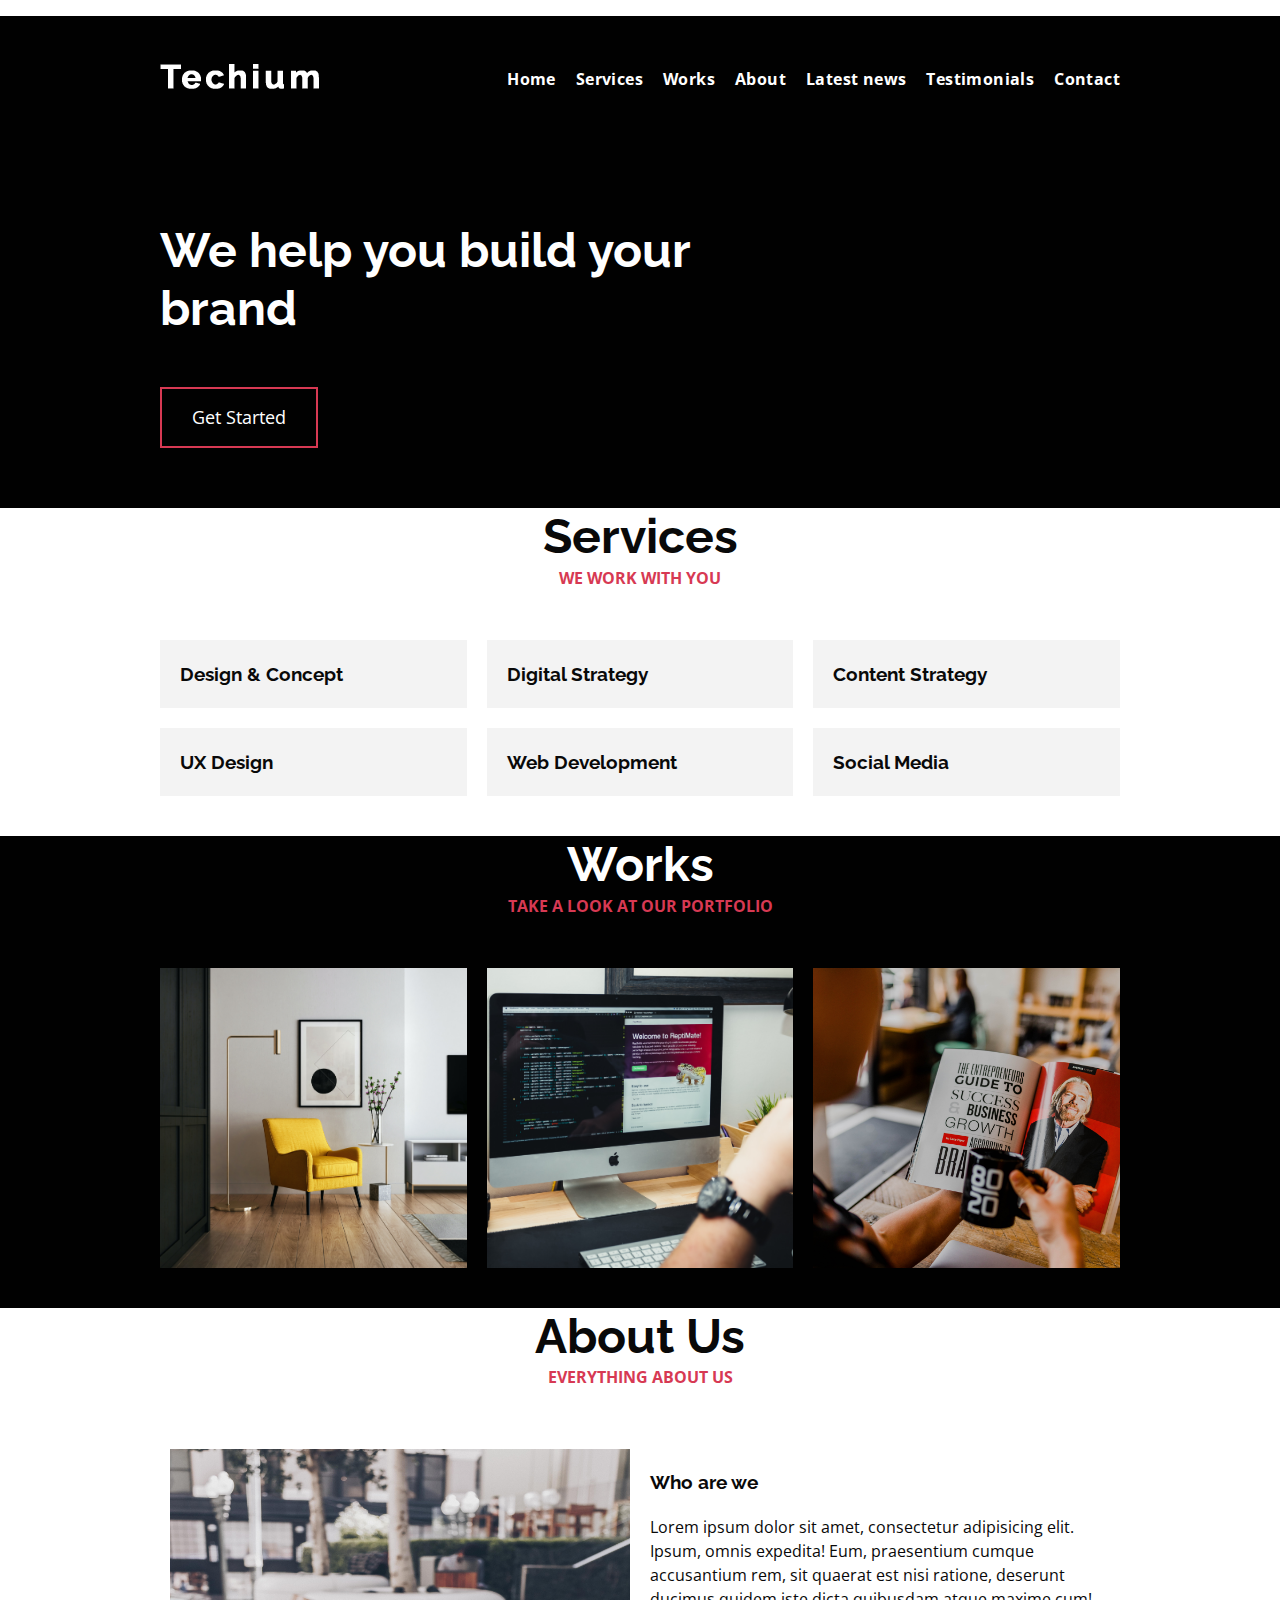
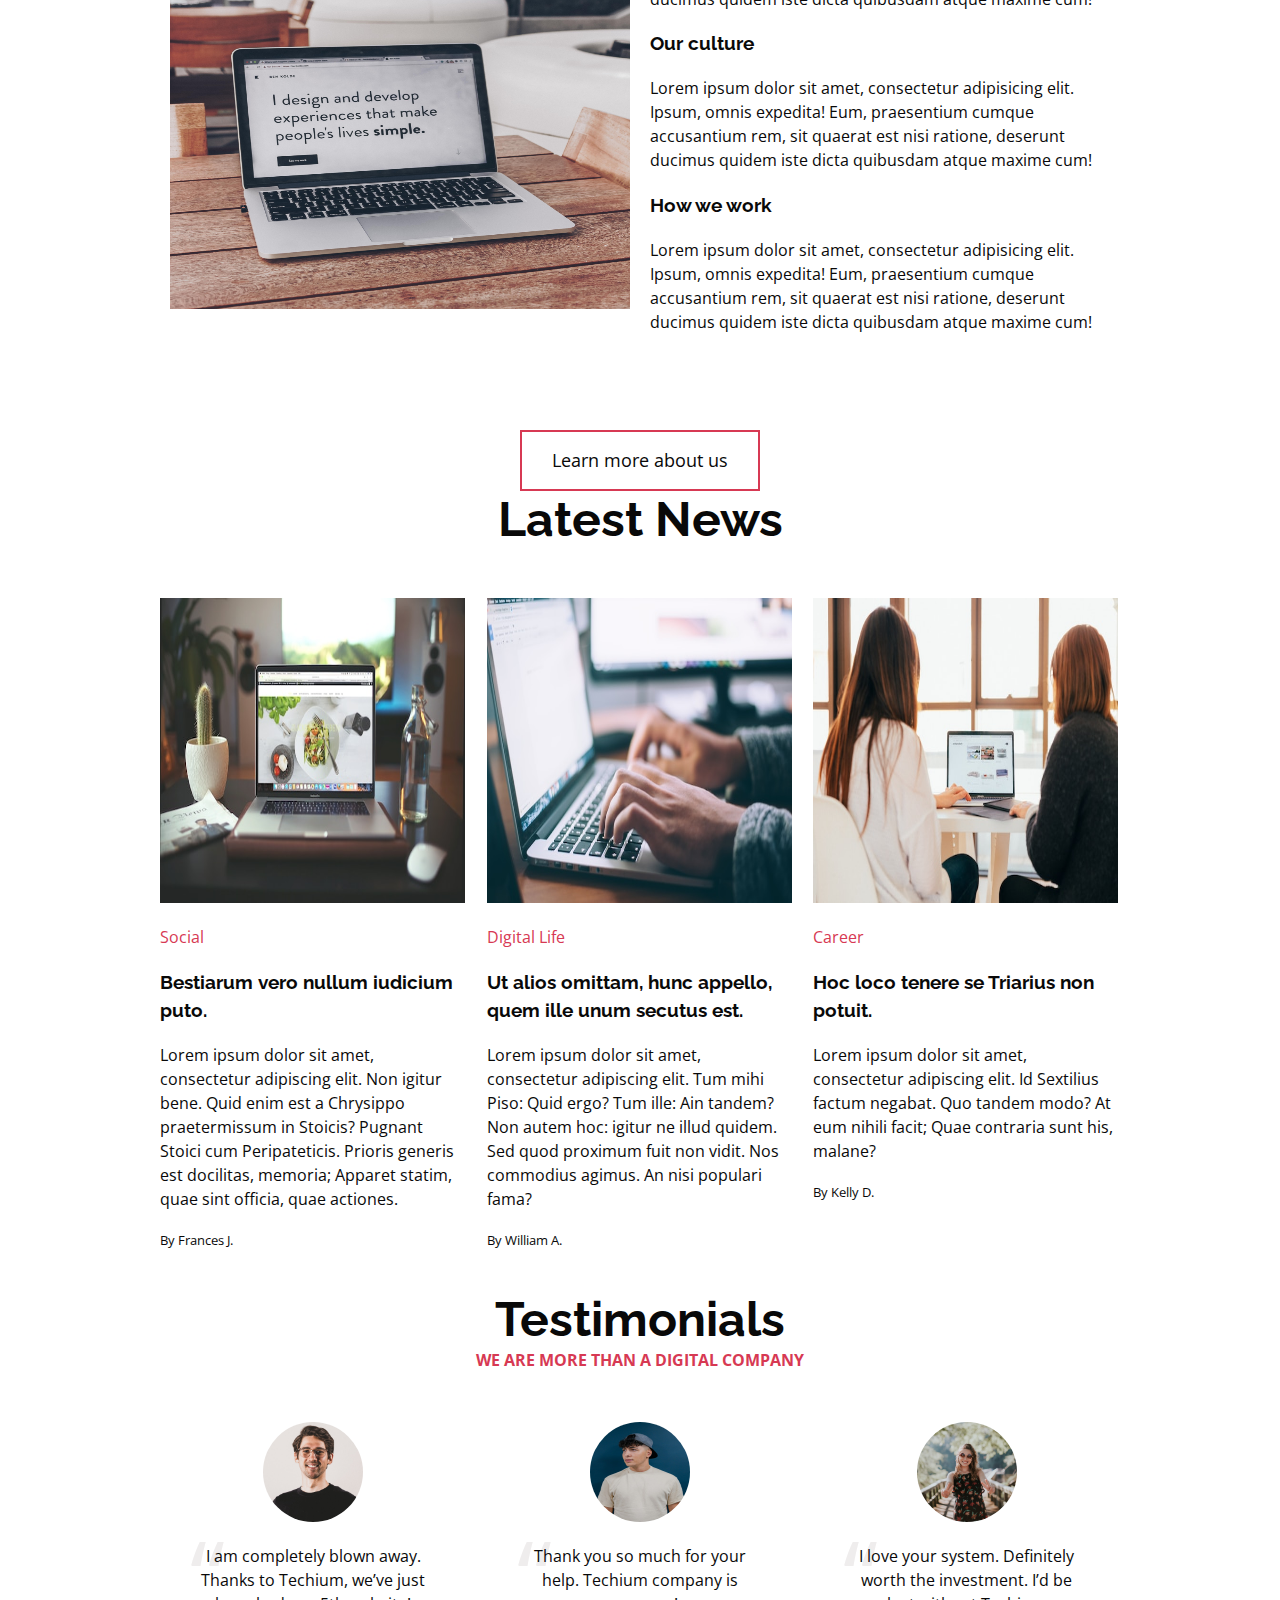
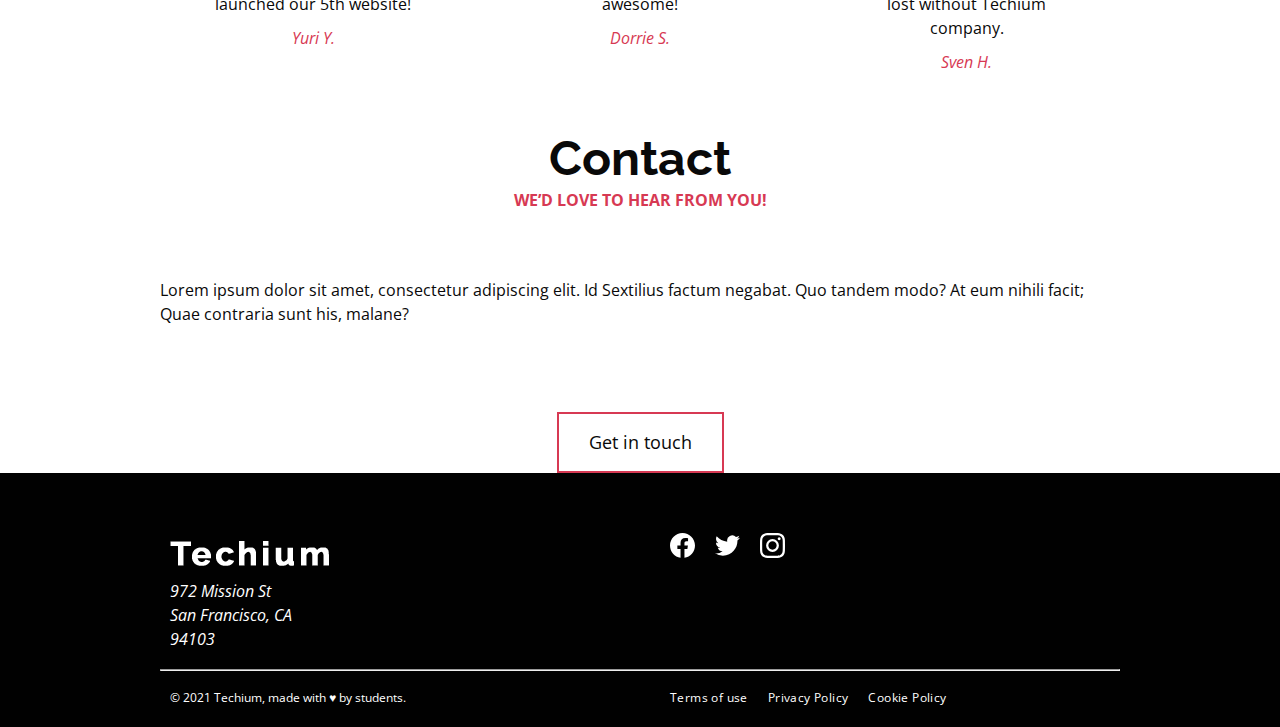
<file: flexbox/7-index.html>
<!DOCTYPE html>
<html lang="en" dir="ltr">
  <head>
    <meta charset="utf-8">
    <meta name="viewport" content="width=device-width, initial-scale=1, viewport-fit=cover">
    <title>Homepage - Techium</title>
    <meta name="description" content="Description of the page less than 150 characters">
    <link rel="icon" type="image/png" href="images/favicon.jpg">
    <link href="https://fonts.googleapis.com/css?family=Open+Sans:400,700|Raleway:700&display=swap" rel="stylesheet"></p>
    <link rel="stylesheet" href="7-styles.css">

<p></head>
  <body>
    <!– Header –>
    <header class="header" data-section-theme="dark">
      <div class="container">
        <div class="header-container">
            <div class="header-logo">
                <a href="#">
                  <img src="images/logo-white.png" alt="Techium logo" width="160" height="40">
                </a>
            </div>
            <nav class="navbar-menu">
                <ul class="nav">
                  <li class="nav-item">
                    <a href="#" class="nav-link">Home</a>
                  </li>
                  <li class="nav-item">
                    <a href="#services" class="nav-link">Services</a>
                  </li>
                  <li class="nav-item">
                    <a href="#works" class="nav-link">Works</a>
                  </li>
                  <li class="nav-item">
                    <a href="#about" class="nav-link">About</a>
                  </li>
                  <li class="nav-item">
                    <a href="#latest_news" class="nav-link">Latest news</a>
                  </li>
                  <li class="nav-item">
                    <a href="#testimonials" class="nav-link">Testimonials</a>
                  </li>
                  <li class="nav-item">
                    <a href="#contact" class="nav-link">Contact</a>
                  </li>
                </ul>
            </nav>
        </div>
      </div>
    </header>
    <!– Main –>
    <main>
      <!– Hero section –>
      <section class="section-hero" data-section-theme="dark">
        <div class="container">
          <div class="section-body">
            <section class="section-inner">
              <h2 class="section-title">We help you build your brand</h2>
              <a href="#" class="button">Get Started</a>
            </section>
          </div>
        </div>
      </section>
      <!– Services section –>
      <section id="services" class="section-services">
        <div class="container">
          <header class="section-header">
            <h2 class="section-title">Services</h2>
            <p class="section-tagline">We work with you</p>
          </header>
          <div class="section-body">
            <ul class="row">
              <li class="col-1-3">
                <div class="card-services">
                  <h3 class="card-title"><a href="#">Design & Concept</a></h3>
                </div>
              </li>
              <li class="col-1-3">
                <div class="card-services">
                  <h3 class="card-title"><a href="#">Digital Strategy</a></h3>
                </div>
              </li>
              <li class="col-1-3">
                <div class="card-services">
                  <h3 class="card-title"><a href="#">Content Strategy</a></h3>
                </div>
              </li>
              <li class="col-1-3">
                <div class="card-services">
                  <h3 class="card-title"><a href="#">UX Design</a></h3>
                </div>
              </li>
              <li class="col-1-3">
                <div class="card-services">
                  <h3 class="card-title"><a href="#">Web Development</a></h3>
                </div>
              </li>
              <li class="col-1-3">
                <div class="card-services">
                  <h3 class="card-title"><a href="#">Social Media</a></h3>
                </div>
              </li>
            </ul>
            
          </div>
        </div>
      </section>
      <!– Works section –>
      <section id="works" class="section-works" data-section-theme="dark">
        <div class="container">
          <header class="section-header">
            <h2 class="section-title">Works</h2>
            <p class="section-tagline">Take a look at our portfolio</p>
          </header>
          <div class="section-body">
            <ul class="row">
              <li class="col-1-3">
                <article class="card-work">
                  <div class="card-outer">
                    <div class="card-image">
                      <img src="images/pic-work-01.jpg" alt="">
                    </div>
                    <div class="card-inner">
                      <h3 class="card-title"><a href="#">Interior Design</a></h3>
                    </div>
                  </div>
                </article>
              </li>
              <li class="col-1-3">
                <article class="card-work">
                  <div class="card-outer">
                    <div class="card-image">
                      <img src="images/pic-work-02.jpg" alt="">
                    </div>
                    <div class="card-inner">
                      <h3 class="card-title"><a href="#">Web Development</a></h3>
                    </div>
                  </div>
                </article>
              </li>
              <li class="col-1-3">
                <article class="card-work">
                  <div class="card-outer">
                    <div class="card-image">
                      <img src="images/pic-work-03.jpg" alt="">
                    </div>
                    <div class="card-inner">
                      <h3 class="card-title"><a href="#">Personal Development</a></h3>
                    </div>
                  </div>
                </article>
              </li>
            </ul>
          </div>
        </div>
      </section>
      <!– About Us section –>
      <section id="about" class="section-about-us">
        <div class="container">
          <header class="section-header">
            <h2 class="section-title">About Us</h2>
            <p class="section-tagline">Everything about us</p>
          </header>
          <div class="section-body">
            <div class="row">
              <div class="col-1-2">
                <img src="images/pic-about-01.jpg" alt="" width="460" height="460">
              </div>
              <div class="col-1-2">
                <h3>Who are we</h3>
                <p>Lorem ipsum dolor sit amet, consectetur adipisicing elit. Ipsum, omnis expedita! Eum, praesentium cumque accusantium rem, sit quaerat est nisi ratione, deserunt ducimus quidem iste dicta quibusdam atque maxime cum!</p>
                <h3>Our culture</h3>
                <p>Lorem ipsum dolor sit amet, consectetur adipisicing elit. Ipsum, omnis expedita! Eum, praesentium cumque accusantium rem, sit quaerat est nisi ratione, deserunt ducimus quidem iste dicta quibusdam atque maxime cum!</p>
                <h3>How we work</h3>
                <p>Lorem ipsum dolor sit amet, consectetur adipisicing elit. Ipsum, omnis expedita! Eum, praesentium cumque accusantium rem, sit quaerat est nisi ratione, deserunt ducimus quidem iste dicta quibusdam atque maxime cum!</p>
              </div>
            </div>
          </div>
          <div class="section-footer">
            <a href="#" class="button">Learn more about us</a>
          </div>
        </div>
      </section>
      <!– Latest news section –>
      <section id="latest_news" class="section-latest-news">
        <div class="container">
          <header class="section-header">
            <h2 class="section-title">Latest News</h2>
          </header>
          <div class="section-body">
            <ul class="row">
              <li class="col-1-3">
                <article class="card-blog">
                  <div>
                    <img src="images/pic-article-01.jpg" alt="" width="305" height="305">
                  </div>
                  <p class="card-category">Career</p>
                  <h3><a href="#">Hoc loco tenere se Triarius non potuit.</a></h3>
                  <p>Lorem ipsum dolor sit amet, consectetur adipiscing elit. Id Sextilius factum negabat. Quo tandem modo? At eum nihili facit; Quae contraria sunt his, malane?</p>
                  <small>By Kelly D.</small>
                </article>
              </li>
              <li class="col-1-3">
                <article class="card-blog">
                  <div>
                    <img src="images/pic-article-02.jpg" alt="" width="305" height="305">
                  </div>
                  <p class="card-category">Digital Life</p>
                  <h3><a href="#">Ut alios omittam, hunc appello, quem ille unum secutus est.</a></h3>
                  <p>Lorem ipsum dolor sit amet, consectetur adipiscing elit. Tum mihi Piso: Quid ergo? Tum ille: Ain tandem? Non autem hoc: igitur ne illud quidem. Sed quod proximum fuit non vidit. Nos commodius agimus. An nisi populari fama?</p>
                  <small>By William A.</small>
                </article>
              </li>
              <li class="col-1-3">
                <article class="card-blog">
                  <div>
                    <img src="images/pic-article-03.jpg" alt="" width="305" height="305">
                  </div>
                  <p class="card-category">Social</p>
                  <h3><a href="#">Bestiarum vero nullum iudicium puto.</a></h3>
                  <p>Lorem ipsum dolor sit amet, consectetur adipiscing elit. Non igitur bene. Quid enim est a Chrysippo praetermissum in Stoicis? Pugnant Stoici cum Peripateticis. Prioris generis est docilitas, memoria; Apparet statim, quae sint officia, quae actiones.</p>
                  <small>By Frances J.</small>
                </article>
              </li>
            </ul>
          </div>
        </div>
      </section>
      <!– Testimonials section –>
      <section id="testimonial" class="section-testimonial">
        <div class="container">
          <header class="section-header">
            <h2 class="section-title">Testimonials</h2>
            <p class="section-tagline">We are more than a digital company</p>
          </header>
          <div class="section-body">
            <ul class="row">
              <li class="col-1-3">
                <article class="card-testimonial">
                  <img src="images/pic-person-01.jpg" alt="Yuri Y. avatar" width="100" height="100" class="card-avatar">
                  <blockquote class="card-quote">
                    <p>I am completely blown away. Thanks to Techium, we’ve just launched our 5th website!
                      <cite>Yuri Y.</cite>
                    </p>
                  </blockquote>
                </article>
              </li>
              <li class="col-1-3">
                <article class="card-testimonial">
                  <img src="images/pic-person-02.jpg" alt="Dorrie S. avatar" width="100" height="100" class="card-avatar">
                  <blockquote class="card-quote">
                    <p>Thank you so much for your help. Techium company is awesome!
                      <cite>Dorrie S.</cite>
                    </p>
                  </blockquote>
                </article>
              </li>
              <li class="col-1-3">
                <article class="card-testimonial">
                  <img src="images/pic-person-03.jpg" alt="Sven H. avatar" width="100" height="100" class="card-avatar">
                  <blockquote class="card-quote">
                    <p>I love your system. Definitely worth the investment. I’d be lost without Techium company.
                      <cite>Sven H.</cite>
                    </p>
                  </blockquote>
                </article>
              </li>
            </ul>
          </div>
        </div>
      </section>
      <!– Contact section –>
      <section id="contact" class="section-contact">
        <div class="container">
          <header class="section-header">
            <h2 class="section-title">Contact</h2>
            <p class="section-tagline">We’d love to hear from you!</p>
          </header>
          <div class="section-body">
            <p>Lorem ipsum dolor sit amet, consectetur adipiscing elit. Id Sextilius factum negabat. Quo tandem modo? At eum nihili facit; Quae contraria sunt his, malane?</p>
          </div>
          <div class="section-footer">
            <a href="#" class="button">Get in touch</a>
          </div>
        </div>
      </section>
    </main>
    <!– Footer –>
    <footer class="footer" data-section-theme="dark">
      <div  class="container">
        <div class="row">
          <div class="col-1-2">
            <img src="images/logo-white.png" alt="Techium logo" width="160" height="40">
            <address class="footer-address">
              972 Mission St<br>
              San Francisco, CA<br>
              94103
            </address>
          </div>
          <div class="col-1-2">
            <ul class="social nav">
              <li class="social-item nav-item">
                <a href="https://www.facebook.com" class="social-link">
                  <svg viewbox="0 0 24 24" xmlns="http://www.w3.org/2000/svg" width="25" height="25">
                    <title>
                      Facebook icon
                    </title>
                    <path d="M23.998 12c0-6.628-5.372-12-11.999-12C5.372 0 0 5.372 0 12c0 5.988 4.388 10.952 10.124 11.852v-8.384H7.078v-3.469h3.046V9.356c0-3.008 1.792-4.669 4.532-4.669 1.313 0 2.686.234 2.686.234v2.953H15.83c-1.49 0-1.955.925-1.955 1.874V12h3.328l-.532 3.469h-2.796v8.384c5.736-.9 10.124-5.864 10.124-11.853z"/>
                  </svg>
                </a>
              </li>
              <li class="social-item nav-item">
                <a href="https://twitter.com" class="social-link">
                  <svg viewbox="0 0 24 24" xmlns="http://www.w3.org/2000/svg" width="25" height="25">
                    <title>
                      Twitter icon
                    </title>
                    <path d="M23.954 4.569a10 10 0 0 1-2.825.775 4.958 4.958 0 0 0 2.163-2.723c-.951.555-2.005.959-3.127 1.184a4.92 4.92 0 0 0-8.384 4.482C7.691 8.094 4.066 6.13 1.64 3.161a4.822 4.822 0 0 0-.666 2.475c0 1.71.87 3.213 2.188 4.096a4.904 4.904 0 0 1-2.228-.616v.061a4.923 4.923 0 0 0 3.946 4.827 4.996 4.996 0 0 1-2.212.085 4.937 4.937 0 0 0 4.604 3.417 9.868 9.868 0 0 1-6.102 2.105c-.39 0-.779-.023-1.17-.067a13.995 13.995 0 0 0 7.557 2.209c9.054 0 13.999-7.496 13.999-13.986 0-.209 0-.42-.015-.63a9.936 9.936 0 0 0 2.46-2.548l-.047-.02z"/>
                  </svg>
                </a>
              </li>
              <li class="social-item nav-item">
                <a href="https://www.instagram.com" class="social-link">
                  <svg viewbox="0 0 24 24" xmlns="http://www.w3.org/2000/svg" width="25" height="25">
                    <title>
                      Instagram icon
                    </title>
                    <path d="M12 0C8.74 0 8.333.015 7.053.072 5.775.132 4.905.333 4.14.63c-.789.306-1.459.717-2.126 1.384S.935 3.35.63 4.14C.333 4.905.131 5.775.072 7.053.012 8.333 0 8.74 0 12s.015 3.667.072 4.947c.06 1.277.261 2.148.558 2.913a5.885 5.885 0 0 0 1.384 2.126A5.868 5.868 0 0 0 4.14 23.37c.766.296 1.636.499 2.913.558C8.333 23.988 8.74 24 12 24s3.667-.015 4.947-.072c1.277-.06 2.148-.262 2.913-.558a5.898 5.898 0 0 0 2.126-1.384 5.86 5.86 0 0 0 1.384-2.126c.296-.765.499-1.636.558-2.913.06-1.28.072-1.687.072-4.947s-.015-3.667-.072-4.947c-.06-1.277-.262-2.149-.558-2.913a5.89 5.89 0 0 0-1.384-2.126A5.847 5.847 0 0 0 19.86.63c-.765-.297-1.636-.499-2.913-.558C15.667.012 15.26 0 12 0zm0 2.16c3.203 0 3.585.016 4.85.071 1.17.055 1.805.249 2.227.415.562.217.96.477 1.382.896.419.42.679.819.896 1.381.164.422.36 1.057.413 2.227.057 1.266.07 1.646.07 4.85s-.015 3.585-.074 4.85c-.061 1.17-.256 1.805-.421 2.227a3.81 3.81 0 0 1-.899 1.382 3.744 3.744 0 0 1-1.38.896c-.42.164-1.065.36-2.235.413-1.274.057-1.649.07-4.859.07-3.211 0-3.586-.015-4.859-.074-1.171-.061-1.816-.256-2.236-.421a3.716 3.716 0 0 1-1.379-.899 3.644 3.644 0 0 1-.9-1.38c-.165-.42-.359-1.065-.42-2.235-.045-1.26-.061-1.649-.061-4.844 0-3.196.016-3.586.061-4.861.061-1.17.255-1.814.42-2.234.21-.57.479-.96.9-1.381.419-.419.81-.689 1.379-.898.42-.166 1.051-.361 2.221-.421 1.275-.045 1.65-.06 4.859-.06l.045.03zm0 3.678a6.162 6.162 0 1 0 0 12.324 6.162 6.162 0 1 0 0-12.324zM12 16c-2.21 0-4-1.79-4-4s1.79-4 4-4 4 1.79 4 4-1.79 4-4 4zm7.846-10.405a1.441 1.441 0 0 1-2.88 0 1.44 1.44 0 0 1 2.88 0z"/>
                  </svg>
                </a>
              </li>
            </ul>
          </div>
        </div>
        <hr>
        <div class="row">
          <div class="col-1-2">
            <p class="footer-copyright">© 2021 Techium, made with ♥ by students.</p>
          </div>
          <div class="col-1-2">
            <ul class="footer-nav nav">
              <li class="footer-nav-item nav-item">
                <a href="#" class="footer-nav-link">Terms of use</a>
              </li>
              <li class="footer-nav-item nav-item">
                <a href="#" class="footer-nav-link">Privacy Policy</a>
              </li>
              <li class="footer-nav-item nav-item">
                <a href="#" class="footer-nav-link">Cookie Policy</a>
              </li>
            </ul>
          </div>
        </div>
      </div>
    </footer>
  </body>
</html>
</file>
<file: css_basic/base.css>
/* Importing webfonts */
/* (If you're learning CSS, you should disregard that) */

@import url(https://fonts.googleapis.com/css?family=Yeseva+One);
@import url(https://fonts.googleapis.com/css?family=Josefin+Sans:400,700,700italic,400italic);


/* CSS reset rules */

html, body {
	height: 100%;
	min-height: 100%;
}
html, body, div, span, applet, object, iframe,
h1, h2, h3, h4, h5, h6, p, blockquote, pre,
a, abbr, acronym, address, big, cite, code,
del, dfn, img, ins, kbd, q, s, samp,
small, strike, sub, sup, tt, var,
b, u, i, center,
dl, dt, dd,
fieldset, form, label, legend,
table, caption, tbody, tfoot, thead, tr, th, td,
article, aside, canvas, details, embed, 
figure, figcaption, footer, header, hgroup, 
menu, nav, output, ruby, section, summary,
time, mark, audio, video {
	margin: 0;
	padding: 0;
	border: 0;
	font-size: 100%;
	font: inherit;
	vertical-align: baseline;
}
/* HTML5 display-role reset for older browsers */
article, aside, details, figcaption, figure, 
footer, header, hgroup, menu, nav, section {
	display: block;
}
body {
	line-height: 1;
}
blockquote, q {
	quotes: none;
}
blockquote:before, blockquote:after,
q:before, q:after {
	content: '';
	content: none;
}
table {
	border-collapse: collapse;
	border-spacing: 0;
}


/* Fonts and colors */

body {
	font-family: 'Josefin Sans', serif;
	color: rgba(0, 0, 0, 0.8);
}
h1, h2, h3, h4, h5, h6, header {
	font-family: 'Yeseva One', sans-serif;
}
article {
}
header {
	border-bottom: 1px solid rgb(221,221,221);
	transition: border-bottom-color 1s ease;
}
header a {
	color: rgba(0, 0, 0, 0.8);
}
aside {
	background: #FAFAFA;
}
aside p {
	border: 1px solid #bbb;
	background: #ddd;
	color: black;
}
footer a {
	color: rgba(0, 0, 0, 0.8);
}
a {
	color: #F80002;
}


/* Positioning and margins */

@media (min-width: 1100px) {
	body {
		width: 1100px;
		margin: 0 auto;
	}
}

article {
	padding: 50px 15px;
}
article > *:first-child {
	margin-top: 0;
}
aside {
	padding: 50px 15px;
}
header .right {
	float: right;
	margin: 0 10px 15px;
}


/* Header */
header {
	padding: 20px 0;
	height: 80px;
}
header ul {
	list-style: none;
	margin: 0;
	padding: 0;
}
header li {
	display: inline;
	vertical-align:middle;
}
header li:first-child {
	margin: 0;
}
header li a {
	margin: 0 10px;
}
header li.logo {
	font-size: 36px;
}
header a {
	text-decoration: none;
}


/* Aside */

aside p {
	border-radius: 10px;
	padding: 20px 20px;
}


/* Footer */

footer {
	padding: 5px 15px;
	height: 80px;
}


/* Text styles and margins */

p {
	margin-bottom: 15px;
}
h1 {
	font-size: 36px;
	margin: 40px 0 20px;
}
h2 {
	font-size: 32px;
	margin: 30px 0 15px;
}
h3 {
	font-size: 28px;
	margin: 25px 0 10px;
}
h4 {
	font-size: 20px;
	font-weight: bold;
	margin: 20px 0 10px;
}
h5 {
	font-size: 18px;
	font-weight: bold;
	margin: 15px 0 10px;
}
h6 {
	font-weight: bold;
	margin: 5px 0;
}

@media (max-width: 800px) {
  body.works_on_smartphone {
  	display: block;
  }
  body.works_on_smartphone main {
  	display: block;
  }
  header .right {
  	float: none;
  }
}
</file>
<file: css_basic/styles.css>
body{
    display: flex;
    flex-direction: column;
    background-color: aqua;

}
main{
    display: flex;
    flex-direction: row;
    flex: auto;

}
article{
    flex: 2;
    overflow-y: auto;
}
aside{
    flex: 1;
    overflow-y: auto;
}
p{
    color: grey;
}
</file>
<file: flexbox/0-styles.css>
/* SUMMARY
    1. GLOBAL
    2. LAYOUT
    3. SECTION
    4. CARD
*/

/*** 1. GLOBAL ***/

/* Reset / Normalize
   ============================= */

/*! normalize.css v8.0.1 | MIT License | github.com/necolas/normalize.css */html{line-height:1.15;-webkit-text-size-adjust:100%}body{margin:0}main{display:block}h1{font-size:2em;margin:.67em 0}hr{box-sizing:content-box;height:0;overflow:visible}pre{font-family:monospace,monospace;font-size:1em}a{background-color:transparent}abbr[title]{border-bottom:none;text-decoration:underline;text-decoration:underline dotted}b,strong{font-weight:bolder}code,kbd,samp{font-family:monospace,monospace;font-size:1em}small{font-size:80%}sub,sup{font-size:75%;line-height:0;position:relative;vertical-align:baseline}sub{bottom:-.25em}sup{top:-.5em}img{border-style:none}button,input,optgroup,select,textarea{font-family:inherit;font-size:100%;line-height:1.15;margin:0}button,input{overflow:visible}button,select{text-transform:none}[type=button],[type=reset],[type=submit],button{-webkit-appearance:button}[type=button]::-moz-focus-inner,[type=reset]::-moz-focus-inner,[type=submit]::-moz-focus-inner,button::-moz-focus-inner{border-style:none;padding:0}[type=button]:-moz-focusring,[type=reset]:-moz-focusring,[type=submit]:-moz-focusring,button:-moz-focusring{outline:1px dotted ButtonText}fieldset{padding:.35em .75em .625em}legend{box-sizing:border-box;color:inherit;display:table;max-width:100%;padding:0;white-space:normal}progress{vertical-align:baseline}textarea{overflow:auto}[type=checkbox],[type=radio]{box-sizing:border-box;padding:0}[type=number]::-webkit-inner-spin-button,[type=number]::-webkit-outer-spin-button{height:auto}[type=search]{-webkit-appearance:textfield;outline-offset:-2px}[type=search]::-webkit-search-decoration{-webkit-appearance:none}::-webkit-file-upload-button{-webkit-appearance:button;font:inherit}details{display:block}summary{display:list-item}template{display:none}[hidden]{display:none}

/* Variables
   ============================= */

   :root {
    --color-primary: #D73953;
    --color-black:  #090909;
    --color-white: #ffffff;
    --color-grey: #a0a0a0;
    --color-light-grey: #f3f3f3;
    --color-dark-grey: #353535;
  
    --text-color: var(--color-black);
  
    --font-family-base: 'Open Sans', 'Helvetica Neue', Helvetica, Arial, sans-serif;
    --font-family-title: 'Raleway', 'Helvetica Neue', Helvetica, Arial, sans-serif;
  
    --font-size-small: 1.2rem;
    --font-size-medium: 1.6rem;
    --font-size-large: 1.8rem;
    --font-size-x-large: 2.3rem;
    --font-size-xx-large: 4.8rem;
  
    --font-weight-regular: 400;
    --font-weight-bold: 700;
  
    --line-height-small: 1.2;
    --line-height-base: 1.5;
    --line-height-big: 1.8;
  
    /** SECTION **/
    --section-padding: 5rem 0;
    --section-header-padding: 0 0 3rem;
    --section-header-align: center;
    --section-title-font-size: var(--font-size-xx-large);
    --section-title-font-weight: var(--font-weight-bold);
    --section-title-line-height: var(--line-height-small);
    --section-title-margin: 0;
    --section-title-color: var(--color-black);
    --section-tagline-transform: uppercase;
    --section-tagline-color: var(--color-primary);
    --section-tagline-font-family: var(--font-family-headings);
    --section-tagline-font-weight: var(--font-weight-bold);
    --section-tagline-margin: 0;
    --section-body-padding: 2rem 0 4rem;
    --section-footer-padding: 3rem 0 0;
    --section-footer-align: center;
  
    /** HEADER **/
    --header-padding: 4rem 0 0;
    --header-logo-position: relative;
    --header-logo-link-display: inline-block;
    --header-logo-link-position: absolute;
    --header-logo-link-top: -1rem;
    --header-logo-link-left: 0;
  
    /** FOOTER **/
    --footer-padding: 5rem 0 1rem;
  
    /** NAVBAR **/
    --nav-item-font-family: var(--font-family-headings);
    --nav-item-font-weight: var(--font-weight-bold);
    --nav-item-font-size: var(--font-size-medium);
    --nav-item-letter-spacing: .04rem;
    --nav-item-display: inline-block;
    --nav-item-margin: 0 2rem 0 0;
    --nav-item-link-hover: var(--color-white);
  
    /** BUTTON **/
    --button-display: inline-block;
    --button-padding: 1.5rem 3rem;
    --button-border: var(--color-primary) solid 0.2rem;
    --button-color: var(--color-black);
    --button-text-decoration: none;
    --button-font-size: var(--font-size-large);
    --button-hover-color: var(--color-white);
    --button-hover-text-decoration: none;
    --button-hover-background: var(--color-primary);
  
    /** MOTION **/
    --transition-duration: .3s;
    --transition-cubic-bezier: cubic-bezier(0.17, 0.67, 0, 1.01);
  }
  
  /* Base
      ============================= */
  
  *, *:before, *:after {
    box-sizing: border-box;
  }
  
  html {
  scroll-behavior: smooth;
  font-size: 62.5%;
  }
  
  body {
    color: var(--text-color);
    font-family: var(--font-family-base);
    font-size: var(--font-size-medium);
    font-weight: var(--font-weight-regular);
    line-height: var(--line-height-base);
  }
  
  h1, h2, h3, h4, h5, h6 {
    font-family: var(--font-family-title);
    font-weight: var(--font-weight-bold);
  }
  
  a {
    color: var(--text-color);
    text-decoration: none;
  }
  
  a:visited {
    font-style: italic;
  }
  
  a:hover {
    text-decoration: underline;
  }
  
  a:active {
    background-color: var(--color-light-grey);
  }
  
  .button {
    display: var(--button-display);
    padding: var(--button-padding);
    border: var(--button-border);
    font-size: var(--button-font-size);
    color: var(--button-color);
    text-decoration: var(--button-text-decoration);
  }
  
  .button:hover {
    color: var(--button-hover-color);
    text-decoration: var(--button-hover-text-decoration);
    background: var(--button-hover-background);
    transition-duration: var(--transition-duration);
    transition-property: color, background-color;
  }
  
  /* Helpers
      ============================= */
  
  .visually-hidden:not(:focus):not(:active) {
    position: absolute !important;
    height: 1px;
    width: 1px;
    overflow: hidden;
    clip: rect(1px, 1px, 1px, 1px);
    white-space: nowrap;
  }
  
  /*** 2. LAYOUT ***/
  
  /* Layout
      ============================= */
  
  .container {
    width: 960px;
    margin-left: auto;
    margin-right: auto;
  }
  
  /* Grid
      ============================= */
  
  ul.row {
    margin: 0;
    padding: 0;
    list-style: none;
  }
  
  
  [class*='col-'] {
    padding: 0.5rem;
  }
  
  .col-1-3 {
    width: 33.33%;
  }
  
  .col-1-2 {
    width: 50%;
  }
  .row {
    display: flex;
  }
  
  /* Navbar
      ============================= */
  
  .navbar-menu {
    float: right;
  }
  
  .nav {
    margin: 0;
    padding: 0;
    list-style: none;
    text-align: center;
  }
  
  .nav .nav-item {
    font-family: var(--nav-item-font-family);
    font-weight: var(--nav-item-font-weight);
    font-size: var(--nav-item-font-size);
    letter-spacing: var(--nav-item-letter-spacing);
    display: var(--nav-item-display);
    margin: var(--nav-item-margin);
  }
  
  .nav .nav-link {
    display: block;
    padding: 0.5rem 0;
    position: relative;
  }
  
  .nav .nav-link:hover {
    color: var(--nav-item-link-hover);
    text-decoration: none;
  }
  
  .nav .nav-link::before {
    content: '';
    position: absolute;
    bottom: 0;
    left: 0;
    background-color: var(--color-white);
    width: 0;
    height: 0.2rem;
    transition: var(--transition-duration) var(--transition-cubic-bezier);
  }
  
  .nav .nav-item:hover .nav-link::before {
    background-color: var(--color-primary);
    width: 100%;
  }
  
  /* Header
      ============================= */
  
  .header {
    padding: var(--header-padding);
         position: relative;
         z-index: 3;
         background: transparent;
  }
  
  .header-logo {
    position: var(--header-logo-position);
  }
  
  .header-logo a {
    display: var(--header-logo-link-display);
    position: var(--header-logo-link-position);
    top: var(--header-logo-link-top);
    left: var(--header-logo-link-left);
  }
  
  /* Footer
      ============================= */
  
  .footer {
    --nav-item-font-weight: normal;
    --nav-item-font-size: var(--font-size-small);
    padding: var(--footer-padding);
  }
  
  .footer-copyright {
    margin: 0;
    font-size: var(--font-size-small);
    color: var(--text-color);
  }
  
  .footer ul {
    text-align: right;
  }
  
  .footer-address {
    color: var(--text-color);
  }
  
  .social-link {
    display: block;
  }
  
  .social-link > svg {
    fill: var(--text-color);
  }
  
  /*** 3. SECTION ***/
  
  /* Section (all styles)
      ============================= */
  
  .section {
    padding: var(--section-padding);
  }
  
  .section-header {
    text-align: var(--section-header-align);
    padding: var(--section-header-padding);
  }
  
  .section-title {
    font-size: var(--section-title-font-size);
    font-weight: var(--section-title-font-weight);
    line-height: var(--section-title-line-height);
    margin: var(--section-title-margin);
    color: var(--section-title-color);
  }
  
  .section-tagline {
    color: var(--section-tagline-color);
    font-family: var(--section-tagline-font-family);
    text-transform: var(--section-tagline-transform);
    font-weight: var(--section-tagline-font-weight);
    margin: var(--section-tagline-margin);
  }
  
  .section-body {
    padding: var(--section-body-padding);
  }
  
  .section-footer {
    padding: var(--section-footer-padding);
    text-align: var(--section-footer-align);
  }
  
  /* Section theming
      ============================= */
  
  [data-section-theme="dark"] {
    --button-color: var(--color-white);
    --text-color: var(--color-white);
    --section-title-color: var(--color-white);
    background-color: #010101;
  }
  
  /* Section HERO
      ============================= */
  
  .section-hero {
    background-position: 75% 0;
    background-repeat: no-repeat;
    background-size: 90rem auto;
    background-color: #010101;
  }
  
  .section-hero .section-title {
    margin-bottom: 5rem;
  }
  
  .section-hero .section-inner {
    padding: 10rem 40rem 2rem 0;
  }
  
  /*** 4. CARD ***/
  
  /* Card (all styles)
      ============================= */
  
  .card-category {
    color: var(--color-primary);
  }
  
  /* Card WORK
      ============================= */
  
  .card-work .card-outer {
    position: relative;
    overflow: hidden;
  }
  
  .card-work:hover .card-outer {
    transform: scale(0.95);
  }
  
  .card-work .card-image img {
    height: 30rem;
    width: 100%;
    object-fit: cover;
    vertical-align: bottom;
  }
  
  .card-work:hover .card-image {
    transform: scale(1.2);
    transition: var(--transition-duration) var(--transition-cubic-bezier);
  }
  
  .card-work .card-inner {
    position: absolute;
    top: -0.1rem;
    left: -0.1rem;
    right: -0.1rem;
    bottom: -0.1rem;
    z-index: 1;
    transition: var(--transition-duration) var(--transition-cubic-bezier);
  }
  
  .card-work:hover .card-inner {
    background-color: rgba(0, 0, 0, 0.7);
  }
  
  .card-work .card-title {
    text-align: center;
    margin: 0;
    opacity: 0;
    height: 100%;
    position: relative;
  }
  
  .card-work .card-title a {
    display: block;
    text-decoration: none;
    padding-top: 45%;
  }
  
  .card-work .card-title a::after {
    position: absolute;
    top: 0;
    left: 0;
    right: 0;
    bottom: 0;
    content: '';
  }
  
  .card-work:hover .card-title {
    opacity: 1;
  }
  
  /* Card SERVICES
      ============================= */
  
  .card-services .card-title {
    margin: 0;
  }
  
  .card-services a {
    display: block;
    padding: 2rem;
    background-color: var(--color-light-grey);
  }
  
  .card-services a:hover {
    color: var(--color-white);
    background: var(--color-primary);
    text-decoration: none;
    transition-duration: 0.3s;
    transition-property: color, background-color;
  }
  
  /* Card TESTIMONIAL
      ============================= */
  
  .card-testimonial {
    text-align: center;
  }
  
  .card-testimonial .card-avatar {
    border-radius: 50%;
    width: 10rem;
    height: 10rem;
  }
  
  .card-testimonial .card-quote cite {
    display: block;
    padding-top: 1rem;
    color: var(--color-primary);
  }
  
  .card-testimonial .card-quote {
    position: relative;
  }
  
  .card-testimonial .card-quote::before {
    content: '\201C';
    position: absolute;
    top: -4.5rem;
    left: -1rem;
    color: #efeded;
    font-size: 10rem;
    z-index: -1;
  }
</file>
<file: flexbox/1-styles.css>
/* SUMMARY
    1. GLOBAL
    2. LAYOUT
    3. SECTION
    4. CARD
*/

/*** 1. GLOBAL ***/

/* Reset / Normalize
   ============================= */

/*! normalize.css v8.0.1 | MIT License | github.com/necolas/normalize.css */html{line-height:1.15;-webkit-text-size-adjust:100%}body{margin:0}main{display:block}h1{font-size:2em;margin:.67em 0}hr{box-sizing:content-box;height:0;overflow:visible}pre{font-family:monospace,monospace;font-size:1em}a{background-color:transparent}abbr[title]{border-bottom:none;text-decoration:underline;text-decoration:underline dotted}b,strong{font-weight:bolder}code,kbd,samp{font-family:monospace,monospace;font-size:1em}small{font-size:80%}sub,sup{font-size:75%;line-height:0;position:relative;vertical-align:baseline}sub{bottom:-.25em}sup{top:-.5em}img{border-style:none}button,input,optgroup,select,textarea{font-family:inherit;font-size:100%;line-height:1.15;margin:0}button,input{overflow:visible}button,select{text-transform:none}[type=button],[type=reset],[type=submit],button{-webkit-appearance:button}[type=button]::-moz-focus-inner,[type=reset]::-moz-focus-inner,[type=submit]::-moz-focus-inner,button::-moz-focus-inner{border-style:none;padding:0}[type=button]:-moz-focusring,[type=reset]:-moz-focusring,[type=submit]:-moz-focusring,button:-moz-focusring{outline:1px dotted ButtonText}fieldset{padding:.35em .75em .625em}legend{box-sizing:border-box;color:inherit;display:table;max-width:100%;padding:0;white-space:normal}progress{vertical-align:baseline}textarea{overflow:auto}[type=checkbox],[type=radio]{box-sizing:border-box;padding:0}[type=number]::-webkit-inner-spin-button,[type=number]::-webkit-outer-spin-button{height:auto}[type=search]{-webkit-appearance:textfield;outline-offset:-2px}[type=search]::-webkit-search-decoration{-webkit-appearance:none}::-webkit-file-upload-button{-webkit-appearance:button;font:inherit}details{display:block}summary{display:list-item}template{display:none}[hidden]{display:none}

/* Variables
   ============================= */

   :root {
    --color-primary: #D73953;
    --color-black:  #090909;
    --color-white: #ffffff;
    --color-grey: #a0a0a0;
    --color-light-grey: #f3f3f3;
    --color-dark-grey: #353535;
  
    --text-color: var(--color-black);
  
    --font-family-base: 'Open Sans', 'Helvetica Neue', Helvetica, Arial, sans-serif;
    --font-family-title: 'Raleway', 'Helvetica Neue', Helvetica, Arial, sans-serif;
  
    --font-size-small: 1.2rem;
    --font-size-medium: 1.6rem;
    --font-size-large: 1.8rem;
    --font-size-x-large: 2.3rem;
    --font-size-xx-large: 4.8rem;
  
    --font-weight-regular: 400;
    --font-weight-bold: 700;
  
    --line-height-small: 1.2;
    --line-height-base: 1.5;
    --line-height-big: 1.8;
  
    /** SECTION **/
    --section-padding: 5rem 0;
    --section-header-padding: 0 0 3rem;
    --section-header-align: center;
    --section-title-font-size: var(--font-size-xx-large);
    --section-title-font-weight: var(--font-weight-bold);
    --section-title-line-height: var(--line-height-small);
    --section-title-margin: 0;
    --section-title-color: var(--color-black);
    --section-tagline-transform: uppercase;
    --section-tagline-color: var(--color-primary);
    --section-tagline-font-family: var(--font-family-headings);
    --section-tagline-font-weight: var(--font-weight-bold);
    --section-tagline-margin: 0;
    --section-body-padding: 2rem 0 4rem;
    --section-footer-padding: 3rem 0 0;
    --section-footer-align: center;
  
    /** HEADER **/
    --header-padding: 4rem 0 0;
    --header-logo-position: relative;
    --header-logo-link-display: inline-block;
    --header-logo-link-position: absolute;
    --header-logo-link-top: -1rem;
    --header-logo-link-left: 0;
  
    /** FOOTER **/
    --footer-padding: 5rem 0 1rem;
  
    /** NAVBAR **/
    --nav-item-font-family: var(--font-family-headings);
    --nav-item-font-weight: var(--font-weight-bold);
    --nav-item-font-size: var(--font-size-medium);
    --nav-item-letter-spacing: .04rem;
    --nav-item-display: inline-block;
    --nav-item-margin: 0 2rem 0 0;
    --nav-item-link-hover: var(--color-white);
  
    /** BUTTON **/
    --button-display: inline-block;
    --button-padding: 1.5rem 3rem;
    --button-border: var(--color-primary) solid 0.2rem;
    --button-color: var(--color-black);
    --button-text-decoration: none;
    --button-font-size: var(--font-size-large);
    --button-hover-color: var(--color-white);
    --button-hover-text-decoration: none;
    --button-hover-background: var(--color-primary);
  
    /** MOTION **/
    --transition-duration: .3s;
    --transition-cubic-bezier: cubic-bezier(0.17, 0.67, 0, 1.01);
  }
  
  /* Base
      ============================= */
  
  *, *:before, *:after {
    box-sizing: border-box;
  }
  
  html {
  scroll-behavior: smooth;
  font-size: 62.5%;
  }
  
  body {
    color: var(--text-color);
    font-family: var(--font-family-base);
    font-size: var(--font-size-medium);
    font-weight: var(--font-weight-regular);
    line-height: var(--line-height-base);
  }
  
  h1, h2, h3, h4, h5, h6 {
    font-family: var(--font-family-title);
    font-weight: var(--font-weight-bold);
  }
  
  a {
    color: var(--text-color);
    text-decoration: none;
  }
  
  a:visited {
    font-style: italic;
  }
  
  a:hover {
    text-decoration: underline;
  }
  
  a:active {
    background-color: var(--color-light-grey);
  }
  
  .button {
    display: var(--button-display);
    padding: var(--button-padding);
    border: var(--button-border);
    font-size: var(--button-font-size);
    color: var(--button-color);
    text-decoration: var(--button-text-decoration);
  }
  
  .button:hover {
    color: var(--button-hover-color);
    text-decoration: var(--button-hover-text-decoration);
    background: var(--button-hover-background);
    transition-duration: var(--transition-duration);
    transition-property: color, background-color;
  }
  
  /* Helpers
      ============================= */
  
  .visually-hidden:not(:focus):not(:active) {
    position: absolute !important;
    height: 1px;
    width: 1px;
    overflow: hidden;
    clip: rect(1px, 1px, 1px, 1px);
    white-space: nowrap;
  }
  
  /*** 2. LAYOUT ***/
  
  /* Layout
      ============================= */
  
  .container {
    width: 960px;
    margin-left: auto;
    margin-right: auto;
  }
  
  /* Grid
      ============================= */
  
  ul.row {
    margin: 0;
    padding: 0;
    list-style: none;
  }
  
  .row::after {
    content: '';
    display: table;
    clear: both;
  }
  
  [class*='col-'] {
    float: left;
    padding: 0.5rem;
  }
  
  .col-1-3 {
    width: 33.33%;
  }
  
  .col-1-2 {
    width: 50%;
  }
  
  /* Navbar
      ============================= */
  
  .navbar-menu {
    float: right;
  }
  
  .nav {
    margin: 0;
    padding: 0;
    list-style: none;
    text-align: center;
  }
  
  .nav .nav-item {
    font-family: var(--nav-item-font-family);
    font-weight: var(--nav-item-font-weight);
    font-size: var(--nav-item-font-size);
    letter-spacing: var(--nav-item-letter-spacing);
    display: var(--nav-item-display);
    margin: var(--nav-item-margin);
  }
  
  .nav .nav-link {
    display: block;
    padding: 0.5rem 0;
    position: relative;
  }
  
  .nav .nav-link:hover {
    color: var(--nav-item-link-hover);
    text-decoration: none;
  }
  
  .nav .nav-link::before {
    content: '';
    position: absolute;
    bottom: 0;
    left: 0;
    background-color: var(--color-white);
    width: 0;
    height: 0.2rem;
    transition: var(--transition-duration) var(--transition-cubic-bezier);
  }
  
  .nav .nav-item:hover .nav-link::before {
    background-color: var(--color-primary);
    width: 100%;
  }
  
  /* Header
      ============================= */
  
  .header {
    padding: var(--header-padding);
         position: relative;
         z-index: 3;
         background: transparent;
  }
  
  .header-logo {
    position: var(--header-logo-position);
  }
  
  .header-logo a {
    display: var(--header-logo-link-display);
    position: var(--header-logo-link-position);
    top: var(--header-logo-link-top);
    left: var(--header-logo-link-left);
  }
  
  /* Footer
      ============================= */
  
  .footer {
    --nav-item-font-weight: normal;
    --nav-item-font-size: var(--font-size-small);
    padding: var(--footer-padding);
  }
  
  .footer-copyright {
    margin: 0;
    font-size: var(--font-size-small);
    color: var(--text-color);
  }
  
  .footer ul {
    text-align: right;
  }
  
  .footer-address {
    color: var(--text-color);
  }
  
  .social-link {
    display: block;
  }
  
  .social-link > svg {
    fill: var(--text-color);
  }
  
  /*** 3. SECTION ***/
  
  /* Section (all styles)
      ============================= */
  
  .section {
    padding: var(--section-padding);
  }
  
  .section-header {
    text-align: var(--section-header-align);
    padding: var(--section-header-padding);
  }
  
  .section-title {
    font-size: var(--section-title-font-size);
    font-weight: var(--section-title-font-weight);
    line-height: var(--section-title-line-height);
    margin: var(--section-title-margin);
    color: var(--section-title-color);
  }
  
  .section-tagline {
    color: var(--section-tagline-color);
    font-family: var(--section-tagline-font-family);
    text-transform: var(--section-tagline-transform);
    font-weight: var(--section-tagline-font-weight);
    margin: var(--section-tagline-margin);
  }
  
  .section-body {
    padding: var(--section-body-padding);
  }
  
  .section-footer {
    padding: var(--section-footer-padding);
    text-align: var(--section-footer-align);
  }
  
  /* Section theming
      ============================= */
  
  [data-section-theme="dark"] {
    --button-color: var(--color-white);
    --text-color: var(--color-white);
    --section-title-color: var(--color-white);
    background-color: #010101;
  }
  
  /* Section HERO
      ============================= */
  
  .section-hero {
    background-position: 75% 0;
    background-repeat: no-repeat;
    background-size: 90rem auto;
    background-color: #010101;
  }
  
  .section-hero .section-title {
    margin-bottom: 5rem;
  }
  
  .section-hero .section-inner {
    padding: 10rem 40rem 2rem 0;
  }
  
  /*** 4. CARD ***/
  
  /* Card (all styles)
      ============================= */
  
  .card-category {
    color: var(--color-primary);
  }
  
  /* Card WORK
      ============================= */
  
  .card-work .card-outer {
    position: relative;
    overflow: hidden;
  }
  
  .card-work:hover .card-outer {
    transform: scale(0.95);
  }
  
  .card-work .card-image img {
    height: 30rem;
    width: 100%;
    object-fit: cover;
    vertical-align: bottom;
  }
  
  .card-work:hover .card-image {
    transform: scale(1.2);
    transition: var(--transition-duration) var(--transition-cubic-bezier);
  }
  
  .card-work .card-inner {
    position: absolute;
    top: -0.1rem;
    left: -0.1rem;
    right: -0.1rem;
    bottom: -0.1rem;
    z-index: 1;
    transition: var(--transition-duration) var(--transition-cubic-bezier);
  }
  
  .card-work:hover .card-inner {
    background-color: rgba(0, 0, 0, 0.7);
  }
  
  .card-work .card-title {
    text-align: center;
    margin: 0;
    opacity: 0;
    height: 100%;
    position: relative;
  }
  
  .card-work .card-title a {
    display: block;
    text-decoration: none;
    padding-top: 45%;
  }
  
  .card-work .card-title a::after {
    position: absolute;
    top: 0;
    left: 0;
    right: 0;
    bottom: 0;
    content: '';
  }
  
  .card-work:hover .card-title {
    opacity: 1;
  }
  
  /* Card SERVICES
      ============================= */
  
  .card-services .card-title {
    margin: 0;
  }
  
  .card-services a {
    display: block;
    padding: 2rem;
    background-color: var(--color-light-grey);
  }
  
  .card-services a:hover {
    color: var(--color-white);
    background: var(--color-primary);
    text-decoration: none;
    transition-duration: 0.3s;
    transition-property: color, background-color;
  }
  
  /* Card TESTIMONIAL
      ============================= */
  
  .card-testimonial {
    text-align: center;
  }
  
  .card-testimonial .card-avatar {
    border-radius: 50%;
    width: 10rem;
    height: 10rem;
  }
  
  .card-testimonial .card-quote cite {
    display: block;
    padding-top: 1rem;
    color: var(--color-primary);
  }
  
  .card-testimonial .card-quote {
    position: relative;
  }
  
  .card-testimonial .card-quote::before {
    content: '\201C';
    position: absolute;
    top: -4.5rem;
    left: -1rem;
    color: #efeded;
    font-size: 10rem;
    z-index: -1;
  }
</file>
<file: flexbox/2-styles.css>
/* SUMMARY
    1. GLOBAL
    2. LAYOUT
    3. SECTION
    4. CARD
*/

/*** 1. GLOBAL ***/

/* Reset / Normalize
   ============================= */

/*! normalize.css v8.0.1 | MIT License | github.com/necolas/normalize.css */html{line-height:1.15;-webkit-text-size-adjust:100%}body{margin:0}main{display:block}h1{font-size:2em;margin:.67em 0}hr{box-sizing:content-box;height:0;overflow:visible}pre{font-family:monospace,monospace;font-size:1em}a{background-color:transparent}abbr[title]{border-bottom:none;text-decoration:underline;text-decoration:underline dotted}b,strong{font-weight:bolder}code,kbd,samp{font-family:monospace,monospace;font-size:1em}small{font-size:80%}sub,sup{font-size:75%;line-height:0;position:relative;vertical-align:baseline}sub{bottom:-.25em}sup{top:-.5em}img{border-style:none}button,input,optgroup,select,textarea{font-family:inherit;font-size:100%;line-height:1.15;margin:0}button,input{overflow:visible}button,select{text-transform:none}[type=button],[type=reset],[type=submit],button{-webkit-appearance:button}[type=button]::-moz-focus-inner,[type=reset]::-moz-focus-inner,[type=submit]::-moz-focus-inner,button::-moz-focus-inner{border-style:none;padding:0}[type=button]:-moz-focusring,[type=reset]:-moz-focusring,[type=submit]:-moz-focusring,button:-moz-focusring{outline:1px dotted ButtonText}fieldset{padding:.35em .75em .625em}legend{box-sizing:border-box;color:inherit;display:table;max-width:100%;padding:0;white-space:normal}progress{vertical-align:baseline}textarea{overflow:auto}[type=checkbox],[type=radio]{box-sizing:border-box;padding:0}[type=number]::-webkit-inner-spin-button,[type=number]::-webkit-outer-spin-button{height:auto}[type=search]{-webkit-appearance:textfield;outline-offset:-2px}[type=search]::-webkit-search-decoration{-webkit-appearance:none}::-webkit-file-upload-button{-webkit-appearance:button;font:inherit}details{display:block}summary{display:list-item}template{display:none}[hidden]{display:none}

/* Variables
   ============================= */

   :root {
    --color-primary: #D73953;
    --color-black:  #090909;
    --color-white: #ffffff;
    --color-grey: #a0a0a0;
    --color-light-grey: #f3f3f3;
    --color-dark-grey: #353535;
  
    --text-color: var(--color-black);
  
    --font-family-base: 'Open Sans', 'Helvetica Neue', Helvetica, Arial, sans-serif;
    --font-family-title: 'Raleway', 'Helvetica Neue', Helvetica, Arial, sans-serif;
  
    --font-size-small: 1.2rem;
    --font-size-medium: 1.6rem;
    --font-size-large: 1.8rem;
    --font-size-x-large: 2.3rem;
    --font-size-xx-large: 4.8rem;
  
    --font-weight-regular: 400;
    --font-weight-bold: 700;
  
    --line-height-small: 1.2;
    --line-height-base: 1.5;
    --line-height-big: 1.8;
  
    /** SECTION **/
    --section-padding: 5rem 0;
    --section-header-padding: 0 0 3rem;
    --section-header-align: center;
    --section-title-font-size: var(--font-size-xx-large);
    --section-title-font-weight: var(--font-weight-bold);
    --section-title-line-height: var(--line-height-small);
    --section-title-margin: 0;
    --section-title-color: var(--color-black);
    --section-tagline-transform: uppercase;
    --section-tagline-color: var(--color-primary);
    --section-tagline-font-family: var(--font-family-headings);
    --section-tagline-font-weight: var(--font-weight-bold);
    --section-tagline-margin: 0;
    --section-body-padding: 2rem 0 4rem;
    --section-footer-padding: 3rem 0 0;
    --section-footer-align: center;
  
    /** HEADER **/
    --header-padding: 4rem 0 0;
    --header-logo-position: relative;
    --header-logo-link-display: inline-block;
    --header-logo-link-position: absolute;
    --header-logo-link-top: -1rem;
    --header-logo-link-left: 0;
  
    /** FOOTER **/
    --footer-padding: 5rem 0 1rem;
  
    /** NAVBAR **/
    --nav-item-font-family: var(--font-family-headings);
    --nav-item-font-weight: var(--font-weight-bold);
    --nav-item-font-size: var(--font-size-medium);
    --nav-item-letter-spacing: .04rem;
    --nav-item-display: inline-block;
    --nav-item-margin: 0 2rem 0 0;
    --nav-item-link-hover: var(--color-white);
  
    /** BUTTON **/
    --button-display: inline-block;
    --button-padding: 1.5rem 3rem;
    --button-border: var(--color-primary) solid 0.2rem;
    --button-color: var(--color-black);
    --button-text-decoration: none;
    --button-font-size: var(--font-size-large);
    --button-hover-color: var(--color-white);
    --button-hover-text-decoration: none;
    --button-hover-background: var(--color-primary);
  
    /** MOTION **/
    --transition-duration: .3s;
    --transition-cubic-bezier: cubic-bezier(0.17, 0.67, 0, 1.01);
  }
  
  /* Base
      ============================= */
  
  *, *:before, *:after {
    box-sizing: border-box;
  }
  
  html {
  scroll-behavior: smooth;
  font-size: 62.5%;
  }
  
  body {
    color: var(--text-color);
    font-family: var(--font-family-base);
    font-size: var(--font-size-medium);
    font-weight: var(--font-weight-regular);
    line-height: var(--line-height-base);
  }
  
  h1, h2, h3, h4, h5, h6 {
    font-family: var(--font-family-title);
    font-weight: var(--font-weight-bold);
  }
  
  a {
    color: var(--text-color);
    text-decoration: none;
  }
  
  a:visited {
    font-style: italic;
  }
  
  a:hover {
    text-decoration: underline;
  }
  
  a:active {
    background-color: var(--color-light-grey);
  }
  
  .button {
    display: var(--button-display);
    padding: var(--button-padding);
    border: var(--button-border);
    font-size: var(--button-font-size);
    color: var(--button-color);
    text-decoration: var(--button-text-decoration);
  }
  
  .button:hover {
    color: var(--button-hover-color);
    text-decoration: var(--button-hover-text-decoration);
    background: var(--button-hover-background);
    transition-duration: var(--transition-duration);
    transition-property: color, background-color;
  }
  
  /* Helpers
      ============================= */
  
  .visually-hidden:not(:focus):not(:active) {
    position: absolute !important;
    height: 1px;
    width: 1px;
    overflow: hidden;
    clip: rect(1px, 1px, 1px, 1px);
    white-space: nowrap;
  }
  
  /*** 2. LAYOUT ***/
  
  /* Layout
      ============================= */
  
  .container {
    width: 960px;
    margin-left: auto;
    margin-right: auto;
  }
  
  /* Grid
      ============================= */
  
  ul.row {
    margin: 0;
    padding: 0;
    list-style: none;
  }
  
  
  [class*='col-'] {
    padding: 0.5rem;
  }
  
  .col-1-3 {
    width: 33.33%;
  }
  
  .col-1-2 {
    width: 50%;
  }
  .row {
    display: flex;
  }
  
  /* Navbar
      ============================= */
  
  .navbar-menu {
    float: right;
  }
  
  .nav {
    margin: 0;
    padding: 0;
    list-style: none;
    text-align: center;
  }
  
  .nav .nav-item {
    font-family: var(--nav-item-font-family);
    font-weight: var(--nav-item-font-weight);
    font-size: var(--nav-item-font-size);
    letter-spacing: var(--nav-item-letter-spacing);
    display: var(--nav-item-display);
    margin: var(--nav-item-margin);
  }
  
  .nav .nav-link {
    display: block;
    padding: 0.5rem 0;
    position: relative;
  }
  
  .nav .nav-link:hover {
    color: var(--nav-item-link-hover);
    text-decoration: none;
  }
  
  .nav .nav-link::before {
    content: '';
    position: absolute;
    bottom: 0;
    left: 0;
    background-color: var(--color-white);
    width: 0;
    height: 0.2rem;
    transition: var(--transition-duration) var(--transition-cubic-bezier);
  }
  
  .nav .nav-item:hover .nav-link::before {
    background-color: var(--color-primary);
    width: 100%;
  }
  
  /* Header
      ============================= */
  
  .header {
    padding: var(--header-padding);
         position: relative;
         z-index: 3;
         background: transparent;
  }
  
  .header-logo {
    position: var(--header-logo-position);
  }
  
  .header-logo a {
    display: var(--header-logo-link-display);
    position: var(--header-logo-link-position);
    top: var(--header-logo-link-top);
    left: var(--header-logo-link-left);
  }
  
  /* Footer
      ============================= */
  
  .footer {
    --nav-item-font-weight: normal;
    --nav-item-font-size: var(--font-size-small);
    padding: var(--footer-padding);
  }
  
  .footer-copyright {
    margin: 0;
    font-size: var(--font-size-small);
    color: var(--text-color);
  }
  
  .footer ul {
    text-align: right;
  }
  
  .footer-address {
    color: var(--text-color);
  }
  
  .social-link {
    display: block;
  }
  
  .social-link > svg {
    fill: var(--text-color);
  }
  
  /*** 3. SECTION ***/
  
  /* Section (all styles)
      ============================= */
  
  .section {
    padding: var(--section-padding);
  }
  
  .section-header {
    text-align: var(--section-header-align);
    padding: var(--section-header-padding);
  }
  
  .section-title {
    font-size: var(--section-title-font-size);
    font-weight: var(--section-title-font-weight);
    line-height: var(--section-title-line-height);
    margin: var(--section-title-margin);
    color: var(--section-title-color);
  }
  
  .section-tagline {
    color: var(--section-tagline-color);
    font-family: var(--section-tagline-font-family);
    text-transform: var(--section-tagline-transform);
    font-weight: var(--section-tagline-font-weight);
    margin: var(--section-tagline-margin);
  }
  
  .section-body {
    padding: var(--section-body-padding);
  }
  
  .section-footer {
    padding: var(--section-footer-padding);
    text-align: var(--section-footer-align);
  }
  
  /* Section theming
      ============================= */
  
  [data-section-theme="dark"] {
    --button-color: var(--color-white);
    --text-color: var(--color-white);
    --section-title-color: var(--color-white);
    background-color: #010101;
  }
  
  /* Section HERO
      ============================= */
  
  .section-hero {
    background-position: 75% 0;
    background-repeat: no-repeat;
    background-size: 90rem auto;
    background-color: #010101;
  }
  
  .section-hero .section-title {
    margin-bottom: 5rem;
  }
  
  .section-hero .section-inner {
    padding: 10rem 40rem 2rem 0;
  }
  
  /* Section Latest news ============================= */

  .section-latest-news .row {
    flex-direction: row-reverse;
  }

  /*** 4. CARD ***/
  
  /* Card (all styles)
      ============================= */
  
  .card-category {
    color: var(--color-primary);
  }
  
  /* Card WORK
      ============================= */
  
  .card-work .card-outer {
    position: relative;
    overflow: hidden;
  }
  
  .card-work:hover .card-outer {
    transform: scale(0.95);
  }
  
  .card-work .card-image img {
    height: 30rem;
    width: 100%;
    object-fit: cover;
    vertical-align: bottom;
  }
  
  .card-work:hover .card-image {
    transform: scale(1.2);
    transition: var(--transition-duration) var(--transition-cubic-bezier);
  }
  
  .card-work .card-inner {
    position: absolute;
    top: -0.1rem;
    left: -0.1rem;
    right: -0.1rem;
    bottom: -0.1rem;
    z-index: 1;
    transition: var(--transition-duration) var(--transition-cubic-bezier);
  }
  
  .card-work:hover .card-inner {
    background-color: rgba(0, 0, 0, 0.7);
  }
  
  .card-work .card-title {
    text-align: center;
    margin: 0;
    opacity: 0;
    height: 100%;
    position: relative;
  }
  
  .card-work .card-title a {
    display: block;
    text-decoration: none;
    padding-top: 45%;
  }
  
  .card-work .card-title a::after {
    position: absolute;
    top: 0;
    left: 0;
    right: 0;
    bottom: 0;
    content: '';
  }
  
  .card-work:hover .card-title {
    opacity: 1;
  }
  
  /* Card SERVICES
      ============================= */
  
  .card-services .card-title {
    margin: 0;
  }
  
  .card-services a {
    display: block;
    padding: 2rem;
    background-color: var(--color-light-grey);
  }
  
  .card-services a:hover {
    color: var(--color-white);
    background: var(--color-primary);
    text-decoration: none;
    transition-duration: 0.3s;
    transition-property: color, background-color;
  }
  
  /* Card TESTIMONIAL
      ============================= */
  
  .card-testimonial {
    text-align: center;
  }
  
  .card-testimonial .card-avatar {
    border-radius: 50%;
    width: 10rem;
    height: 10rem;
  }
  
  .card-testimonial .card-quote cite {
    display: block;
    padding-top: 1rem;
    color: var(--color-primary);
  }
  
  .card-testimonial .card-quote {
    position: relative;
  }
  
  .card-testimonial .card-quote::before {
    content: '\201C';
    position: absolute;
    top: -4.5rem;
    left: -1rem;
    color: #efeded;
    font-size: 10rem;
    z-index: -1;
  }
</file>
<file: flexbox/3-styles.css>
/* SUMMARY
    1. GLOBAL
    2. LAYOUT
    3. SECTION
    4. CARD
*/

/*** 1. GLOBAL ***/

/* Reset / Normalize
   ============================= */

/*! normalize.css v8.0.1 | MIT License | github.com/necolas/normalize.css */html{line-height:1.15;-webkit-text-size-adjust:100%}body{margin:0}main{display:block}h1{font-size:2em;margin:.67em 0}hr{box-sizing:content-box;height:0;overflow:visible}pre{font-family:monospace,monospace;font-size:1em}a{background-color:transparent}abbr[title]{border-bottom:none;text-decoration:underline;text-decoration:underline dotted}b,strong{font-weight:bolder}code,kbd,samp{font-family:monospace,monospace;font-size:1em}small{font-size:80%}sub,sup{font-size:75%;line-height:0;position:relative;vertical-align:baseline}sub{bottom:-.25em}sup{top:-.5em}img{border-style:none}button,input,optgroup,select,textarea{font-family:inherit;font-size:100%;line-height:1.15;margin:0}button,input{overflow:visible}button,select{text-transform:none}[type=button],[type=reset],[type=submit],button{-webkit-appearance:button}[type=button]::-moz-focus-inner,[type=reset]::-moz-focus-inner,[type=submit]::-moz-focus-inner,button::-moz-focus-inner{border-style:none;padding:0}[type=button]:-moz-focusring,[type=reset]:-moz-focusring,[type=submit]:-moz-focusring,button:-moz-focusring{outline:1px dotted ButtonText}fieldset{padding:.35em .75em .625em}legend{box-sizing:border-box;color:inherit;display:table;max-width:100%;padding:0;white-space:normal}progress{vertical-align:baseline}textarea{overflow:auto}[type=checkbox],[type=radio]{box-sizing:border-box;padding:0}[type=number]::-webkit-inner-spin-button,[type=number]::-webkit-outer-spin-button{height:auto}[type=search]{-webkit-appearance:textfield;outline-offset:-2px}[type=search]::-webkit-search-decoration{-webkit-appearance:none}::-webkit-file-upload-button{-webkit-appearance:button;font:inherit}details{display:block}summary{display:list-item}template{display:none}[hidden]{display:none}

/* Variables
   ============================= */

   :root {
    --color-primary: #D73953;
    --color-black:  #090909;
    --color-white: #ffffff;
    --color-grey: #a0a0a0;
    --color-light-grey: #f3f3f3;
    --color-dark-grey: #353535;
  
    --text-color: var(--color-black);
  
    --font-family-base: 'Open Sans', 'Helvetica Neue', Helvetica, Arial, sans-serif;
    --font-family-title: 'Raleway', 'Helvetica Neue', Helvetica, Arial, sans-serif;
  
    --font-size-small: 1.2rem;
    --font-size-medium: 1.6rem;
    --font-size-large: 1.8rem;
    --font-size-x-large: 2.3rem;
    --font-size-xx-large: 4.8rem;
  
    --font-weight-regular: 400;
    --font-weight-bold: 700;
  
    --line-height-small: 1.2;
    --line-height-base: 1.5;
    --line-height-big: 1.8;
  
    /** SECTION **/
    --section-padding: 5rem 0;
    --section-header-padding: 0 0 3rem;
    --section-header-align: center;
    --section-title-font-size: var(--font-size-xx-large);
    --section-title-font-weight: var(--font-weight-bold);
    --section-title-line-height: var(--line-height-small);
    --section-title-margin: 0;
    --section-title-color: var(--color-black);
    --section-tagline-transform: uppercase;
    --section-tagline-color: var(--color-primary);
    --section-tagline-font-family: var(--font-family-headings);
    --section-tagline-font-weight: var(--font-weight-bold);
    --section-tagline-margin: 0;
    --section-body-padding: 2rem 0 4rem;
    --section-footer-padding: 3rem 0 0;
    --section-footer-align: center;
  
    /** HEADER **/
    --header-padding: 4rem 0 0;
    --header-logo-position: relative;
    --header-logo-link-display: inline-block;
    --header-logo-link-position: absolute;
    --header-logo-link-top: -1rem;
    --header-logo-link-left: 0;
  
    /** FOOTER **/
    --footer-padding: 5rem 0 1rem;
  
    /** NAVBAR **/
    --nav-item-font-family: var(--font-family-headings);
    --nav-item-font-weight: var(--font-weight-bold);
    --nav-item-font-size: var(--font-size-medium);
    --nav-item-letter-spacing: .04rem;
    --nav-item-display: inline-block;
    --nav-item-margin: 0 2rem 0 0;
    --nav-item-link-hover: var(--color-white);
  
    /** BUTTON **/
    --button-display: inline-block;
    --button-padding: 1.5rem 3rem;
    --button-border: var(--color-primary) solid 0.2rem;
    --button-color: var(--color-black);
    --button-text-decoration: none;
    --button-font-size: var(--font-size-large);
    --button-hover-color: var(--color-white);
    --button-hover-text-decoration: none;
    --button-hover-background: var(--color-primary);
  
    /** MOTION **/
    --transition-duration: .3s;
    --transition-cubic-bezier: cubic-bezier(0.17, 0.67, 0, 1.01);
  }
  
  /* Base
      ============================= */
  
  *, *:before, *:after {
    box-sizing: border-box;
  }
  
  html {
  scroll-behavior: smooth;
  font-size: 62.5%;
  }
  
  body {
    color: var(--text-color);
    font-family: var(--font-family-base);
    font-size: var(--font-size-medium);
    font-weight: var(--font-weight-regular);
    line-height: var(--line-height-base);
  }
  
  h1, h2, h3, h4, h5, h6 {
    font-family: var(--font-family-title);
    font-weight: var(--font-weight-bold);
  }
  
  a {
    color: var(--text-color);
    text-decoration: none;
  }
  
  a:visited {
    font-style: italic;
  }
  
  a:hover {
    text-decoration: underline;
  }
  
  a:active {
    background-color: var(--color-light-grey);
  }
  
  .button {
    display: var(--button-display);
    padding: var(--button-padding);
    border: var(--button-border);
    font-size: var(--button-font-size);
    color: var(--button-color);
    text-decoration: var(--button-text-decoration);
  }
  
  .button:hover {
    color: var(--button-hover-color);
    text-decoration: var(--button-hover-text-decoration);
    background: var(--button-hover-background);
    transition-duration: var(--transition-duration);
    transition-property: color, background-color;
  }
  
  /* Helpers
      ============================= */
  
  .visually-hidden:not(:focus):not(:active) {
    position: absolute !important;
    height: 1px;
    width: 1px;
    overflow: hidden;
    clip: rect(1px, 1px, 1px, 1px);
    white-space: nowrap;
  }
  
  /*** 2. LAYOUT ***/
  
  /* Layout
      ============================= */
  
  .container {
    width: 960px;
    margin-left: auto;
    margin-right: auto;
  }
  
  /* Grid
      ============================= */
  
  ul.row {
    margin: 0;
    padding: 0;
    list-style: none;
  }
  
  
  [class*='col-'] {
    padding: 0.5rem;
  }
  
  .col-1-3 {
    width: 33.33%;
  }
  
  .col-1-2 {
    width: 50%;
  }
  .row {
    display: flex;
  }
  
  /* Navbar
      ============================= */
  
  .navbar-menu {
    float: right;
  }
  
  .nav {
    margin: 0;
    padding: 0;
    list-style: none;
    text-align: center;
  }
  
  .nav .nav-item {
    font-family: var(--nav-item-font-family);
    font-weight: var(--nav-item-font-weight);
    font-size: var(--nav-item-font-size);
    letter-spacing: var(--nav-item-letter-spacing);
    display: var(--nav-item-display);
    margin: var(--nav-item-margin);
  }
  
  .nav .nav-link {
    display: block;
    padding: 0.5rem 0;
    position: relative;
  }
  
  .nav .nav-link:hover {
    color: var(--nav-item-link-hover);
    text-decoration: none;
  }
  
  .nav .nav-link::before {
    content: '';
    position: absolute;
    bottom: 0;
    left: 0;
    background-color: var(--color-white);
    width: 0;
    height: 0.2rem;
    transition: var(--transition-duration) var(--transition-cubic-bezier);
  }
  
  .nav .nav-item:hover .nav-link::before {
    background-color: var(--color-primary);
    width: 100%;
  }
  
  /* Header
      ============================= */
  
  .header {
    padding: var(--header-padding);
         position: relative;
         z-index: 3;
         background: transparent;
  }
  
  .header-logo {
    position: var(--header-logo-position);
  }
  
  .header-logo a {
    display: var(--header-logo-link-display);
    position: var(--header-logo-link-position);
    top: var(--header-logo-link-top);
    left: var(--header-logo-link-left);
  }
  
  /* Footer
      ============================= */
  
  .footer {
    --nav-item-font-weight: normal;
    --nav-item-font-size: var(--font-size-small);
    padding: var(--footer-padding);
  }
  
  .footer-copyright {
    margin: 0;
    font-size: var(--font-size-small);
    color: var(--text-color);
  }
  
  .footer ul {
    text-align: right;
  }
  
  .footer-address {
    color: var(--text-color);
  }
  
  .social-link {
    display: block;
  }
  
  .social-link > svg {
    fill: var(--text-color);
  }
  
  /*** 3. SECTION ***/
  
  /* Section (all styles)
      ============================= */
  
  .section {
    padding: var(--section-padding);
  }
  
  .section-header {
    text-align: var(--section-header-align);
    padding: var(--section-header-padding);
  }
  
  .section-title {
    font-size: var(--section-title-font-size);
    font-weight: var(--section-title-font-weight);
    line-height: var(--section-title-line-height);
    margin: var(--section-title-margin);
    color: var(--section-title-color);
  }
  
  .section-tagline {
    color: var(--section-tagline-color);
    font-family: var(--section-tagline-font-family);
    text-transform: var(--section-tagline-transform);
    font-weight: var(--section-tagline-font-weight);
    margin: var(--section-tagline-margin);
  }
  
  .section-body {
    padding: var(--section-body-padding);
  }
  
  .section-footer {
    padding: var(--section-footer-padding);
    text-align: var(--section-footer-align);
  }
  
  /* Section theming
      ============================= */
  
  [data-section-theme="dark"] {
    --button-color: var(--color-white);
    --text-color: var(--color-white);
    --section-title-color: var(--color-white);
    background-color: #010101;
  }
  
  /* Section HERO
      ============================= */
  
  .section-hero {
    background-position: 75% 0;
    background-repeat: no-repeat;
    background-size: 90rem auto;
    background-color: #010101;
  }
  
  .section-hero .section-title {
    margin-bottom: 5rem;
  }
  
  .section-hero .section-inner {
    padding: 10rem 40rem 2rem 0;
  }
  
  /* Section Latest news ============================= */

  .section-latest-news .row {
    flex-direction: row-reverse;
  }

  /* Section SERVICES ============================= */
  .section-services .row {
    flex-wrap: wrap;
  }


  /*** 4. CARD ***/
  
  /* Card (all styles)
      ============================= */
  
  .card-category {
    color: var(--color-primary);
  }
  
  /* Card WORK
      ============================= */
  
  .card-work .card-outer {
    position: relative;
    overflow: hidden;
  }
  
  .card-work:hover .card-outer {
    transform: scale(0.95);
  }
  
  .card-work .card-image img {
    height: 30rem;
    width: 100%;
    object-fit: cover;
    vertical-align: bottom;
  }
  
  .card-work:hover .card-image {
    transform: scale(1.2);
    transition: var(--transition-duration) var(--transition-cubic-bezier);
  }
  
  .card-work .card-inner {
    position: absolute;
    top: -0.1rem;
    left: -0.1rem;
    right: -0.1rem;
    bottom: -0.1rem;
    z-index: 1;
    transition: var(--transition-duration) var(--transition-cubic-bezier);
  }
  
  .card-work:hover .card-inner {
    background-color: rgba(0, 0, 0, 0.7);
  }
  
  .card-work .card-title {
    text-align: center;
    margin: 0;
    opacity: 0;
    height: 100%;
    position: relative;
  }
  
  .card-work .card-title a {
    display: block;
    text-decoration: none;
    padding-top: 45%;
  }
  
  .card-work .card-title a::after {
    position: absolute;
    top: 0;
    left: 0;
    right: 0;
    bottom: 0;
    content: '';
  }
  
  .card-work:hover .card-title {
    opacity: 1;
  }
  
  /* Card SERVICES
      ============================= */
  
  .card-services .card-title {
    margin: 0;
  }
  
  .card-services a {
    display: block;
    padding: 2rem;
    background-color: var(--color-light-grey);
  }
  
  .card-services a:hover {
    color: var(--color-white);
    background: var(--color-primary);
    text-decoration: none;
    transition-duration: 0.3s;
    transition-property: color, background-color;
  }
  
  /* Card TESTIMONIAL
      ============================= */
  
  .card-testimonial {
    text-align: center;
  }
  
  .card-testimonial .card-avatar {
    border-radius: 50%;
    width: 10rem;
    height: 10rem;
  }
  
  .card-testimonial .card-quote cite {
    display: block;
    padding-top: 1rem;
    color: var(--color-primary);
  }
  
  .card-testimonial .card-quote {
    position: relative;
  }
  
  .card-testimonial .card-quote::before {
    content: '\201C';
    position: absolute;
    top: -4.5rem;
    left: -1rem;
    color: #efeded;
    font-size: 10rem;
    z-index: -1;
  }
</file>
<file: flexbox/4-styles.css>
/* SUMMARY
    1. GLOBAL
    2. LAYOUT
    3. SECTION
    4. CARD
*/

/*** 1. GLOBAL ***/

/* Reset / Normalize
   ============================= */

/*! normalize.css v8.0.1 | MIT License | github.com/necolas/normalize.css */html{line-height:1.15;-webkit-text-size-adjust:100%}body{margin:0}main{display:block}h1{font-size:2em;margin:.67em 0}hr{box-sizing:content-box;height:0;overflow:visible}pre{font-family:monospace,monospace;font-size:1em}a{background-color:transparent}abbr[title]{border-bottom:none;text-decoration:underline;text-decoration:underline dotted}b,strong{font-weight:bolder}code,kbd,samp{font-family:monospace,monospace;font-size:1em}small{font-size:80%}sub,sup{font-size:75%;line-height:0;position:relative;vertical-align:baseline}sub{bottom:-.25em}sup{top:-.5em}img{border-style:none}button,input,optgroup,select,textarea{font-family:inherit;font-size:100%;line-height:1.15;margin:0}button,input{overflow:visible}button,select{text-transform:none}[type=button],[type=reset],[type=submit],button{-webkit-appearance:button}[type=button]::-moz-focus-inner,[type=reset]::-moz-focus-inner,[type=submit]::-moz-focus-inner,button::-moz-focus-inner{border-style:none;padding:0}[type=button]:-moz-focusring,[type=reset]:-moz-focusring,[type=submit]:-moz-focusring,button:-moz-focusring{outline:1px dotted ButtonText}fieldset{padding:.35em .75em .625em}legend{box-sizing:border-box;color:inherit;display:table;max-width:100%;padding:0;white-space:normal}progress{vertical-align:baseline}textarea{overflow:auto}[type=checkbox],[type=radio]{box-sizing:border-box;padding:0}[type=number]::-webkit-inner-spin-button,[type=number]::-webkit-outer-spin-button{height:auto}[type=search]{-webkit-appearance:textfield;outline-offset:-2px}[type=search]::-webkit-search-decoration{-webkit-appearance:none}::-webkit-file-upload-button{-webkit-appearance:button;font:inherit}details{display:block}summary{display:list-item}template{display:none}[hidden]{display:none}

/* Variables
   ============================= */

   :root {
    --color-primary: #D73953;
    --color-black:  #090909;
    --color-white: #ffffff;
    --color-grey: #a0a0a0;
    --color-light-grey: #f3f3f3;
    --color-dark-grey: #353535;
  
    --text-color: var(--color-black);
  
    --font-family-base: 'Open Sans', 'Helvetica Neue', Helvetica, Arial, sans-serif;
    --font-family-title: 'Raleway', 'Helvetica Neue', Helvetica, Arial, sans-serif;
  
    --font-size-small: 1.2rem;
    --font-size-medium: 1.6rem;
    --font-size-large: 1.8rem;
    --font-size-x-large: 2.3rem;
    --font-size-xx-large: 4.8rem;
  
    --font-weight-regular: 400;
    --font-weight-bold: 700;
  
    --line-height-small: 1.2;
    --line-height-base: 1.5;
    --line-height-big: 1.8;
  
    /** SECTION **/
    --section-padding: 5rem 0;
    --section-header-padding: 0 0 3rem;
    --section-header-align: center;
    --section-title-font-size: var(--font-size-xx-large);
    --section-title-font-weight: var(--font-weight-bold);
    --section-title-line-height: var(--line-height-small);
    --section-title-margin: 0;
    --section-title-color: var(--color-black);
    --section-tagline-transform: uppercase;
    --section-tagline-color: var(--color-primary);
    --section-tagline-font-family: var(--font-family-headings);
    --section-tagline-font-weight: var(--font-weight-bold);
    --section-tagline-margin: 0;
    --section-body-padding: 2rem 0 4rem;
    --section-footer-padding: 3rem 0 0;
    --section-footer-align: center;
  
    /** HEADER **/
    --header-padding: 4rem 0 0;
    --header-logo-position: relative;
    --header-logo-link-display: inline-block;
    --header-logo-link-position: absolute;
    --header-logo-link-top: -1rem;
    --header-logo-link-left: 0;
  
    /** FOOTER **/
    --footer-padding: 5rem 0 1rem;
  
    /** NAVBAR **/
    --nav-item-font-family: var(--font-family-headings);
    --nav-item-font-weight: var(--font-weight-bold);
    --nav-item-font-size: var(--font-size-medium);
    --nav-item-letter-spacing: .04rem;
    --nav-item-display: inline-block;
    --nav-item-margin: 0 2rem 0 0;
    --nav-item-link-hover: var(--color-white);
  
    /** BUTTON **/
    --button-display: inline-block;
    --button-padding: 1.5rem 3rem;
    --button-border: var(--color-primary) solid 0.2rem;
    --button-color: var(--color-black);
    --button-text-decoration: none;
    --button-font-size: var(--font-size-large);
    --button-hover-color: var(--color-white);
    --button-hover-text-decoration: none;
    --button-hover-background: var(--color-primary);
  
    /** MOTION **/
    --transition-duration: .3s;
    --transition-cubic-bezier: cubic-bezier(0.17, 0.67, 0, 1.01);
  }
  
  /* Base
      ============================= */
  
  *, *:before, *:after {
    box-sizing: border-box;
  }
  
  html {
  scroll-behavior: smooth;
  font-size: 62.5%;
  }
  
  body {
    color: var(--text-color);
    font-family: var(--font-family-base);
    font-size: var(--font-size-medium);
    font-weight: var(--font-weight-regular);
    line-height: var(--line-height-base);
  }
  
  h1, h2, h3, h4, h5, h6 {
    font-family: var(--font-family-title);
    font-weight: var(--font-weight-bold);
  }
  
  a {
    color: var(--text-color);
    text-decoration: none;
  }
  
  a:visited {
    font-style: italic;
  }
  
  a:hover {
    text-decoration: underline;
  }
  
  a:active {
    background-color: var(--color-light-grey);
  }
  
  .button {
    display: var(--button-display);
    padding: var(--button-padding);
    border: var(--button-border);
    font-size: var(--button-font-size);
    color: var(--button-color);
    text-decoration: var(--button-text-decoration);
  }
  
  .button:hover {
    color: var(--button-hover-color);
    text-decoration: var(--button-hover-text-decoration);
    background: var(--button-hover-background);
    transition-duration: var(--transition-duration);
    transition-property: color, background-color;
  }
  
  /* Helpers
      ============================= */
  
  .visually-hidden:not(:focus):not(:active) {
    position: absolute !important;
    height: 1px;
    width: 1px;
    overflow: hidden;
    clip: rect(1px, 1px, 1px, 1px);
    white-space: nowrap;
  }
  
  /*** 2. LAYOUT ***/
  
  /* Layout
      ============================= */
  
  .container {
    width: 960px;
    margin-left: auto;
    margin-right: auto;
  }
  
  /* Grid
      ============================= */
  
  ul.row {
    margin: -1rem;
    padding: 0;
    list-style: none;
  }
  
  
  [class*='col-'] {
    margin: 1rem;
  }
  
  .col-1-3 {
    width: calc((100% / 3) - 2rem);
  }
  
  .col-1-2 {
    width: calc((100% / 2) - 2rem);
  }
  .row {
    display: flex;
  }
  
  /* Navbar
      ============================= */
  
  .navbar-menu {
    float: right;
  }
  
  .nav {
    margin: 0;
    padding: 0;
    list-style: none;
    text-align: center;
  }
  
  .nav .nav-item {
    font-family: var(--nav-item-font-family);
    font-weight: var(--nav-item-font-weight);
    font-size: var(--nav-item-font-size);
    letter-spacing: var(--nav-item-letter-spacing);
    display: var(--nav-item-display);
    margin: var(--nav-item-margin);
  }
  
  .nav .nav-link {
    display: block;
    padding: 0.5rem 0;
    position: relative;
  }
  
  .nav .nav-link:hover {
    color: var(--nav-item-link-hover);
    text-decoration: none;
  }
  
  .nav .nav-link::before {
    content: '';
    position: absolute;
    bottom: 0;
    left: 0;
    background-color: var(--color-white);
    width: 0;
    height: 0.2rem;
    transition: var(--transition-duration) var(--transition-cubic-bezier);
  }
  
  .nav .nav-item:hover .nav-link::before {
    background-color: var(--color-primary);
    width: 100%;
  }
  
  /* Header
      ============================= */
  
  .header {
    padding: var(--header-padding);
         position: relative;
         z-index: 3;
         background: transparent;
  }
  
  .header-logo {
    position: var(--header-logo-position);
  }
  
  .header-logo a {
    display: var(--header-logo-link-display);
    position: var(--header-logo-link-position);
    top: var(--header-logo-link-top);
    left: var(--header-logo-link-left);
  }
  
  /* Footer
      ============================= */
  
  .footer {
    --nav-item-font-weight: normal;
    --nav-item-font-size: var(--font-size-small);
    padding: var(--footer-padding);
  }
  
  .footer-copyright {
    margin: 0;
    font-size: var(--font-size-small);
    color: var(--text-color);
  }
  
  .footer ul {
    text-align: right;
  }
  
  .footer-address {
    color: var(--text-color);
  }
  
  .social-link {
    display: block;
  }
  
  .social-link > svg {
    fill: var(--text-color);
  }
  
  /*** 3. SECTION ***/
  
  /* Section (all styles)
      ============================= */
  
  .section {
    padding: var(--section-padding);
  }
  
  .section-header {
    text-align: var(--section-header-align);
    padding: var(--section-header-padding);
  }
  
  .section-title {
    font-size: var(--section-title-font-size);
    font-weight: var(--section-title-font-weight);
    line-height: var(--section-title-line-height);
    margin: var(--section-title-margin);
    color: var(--section-title-color);
  }
  
  .section-tagline {
    color: var(--section-tagline-color);
    font-family: var(--section-tagline-font-family);
    text-transform: var(--section-tagline-transform);
    font-weight: var(--section-tagline-font-weight);
    margin: var(--section-tagline-margin);
  }
  
  .section-body {
    padding: var(--section-body-padding);
  }
  
  .section-footer {
    padding: var(--section-footer-padding);
    text-align: var(--section-footer-align);
  }
  
  /* Section theming
      ============================= */
  
  [data-section-theme="dark"] {
    --button-color: var(--color-white);
    --text-color: var(--color-white);
    --section-title-color: var(--color-white);
    background-color: #010101;
  }
  
  /* Section HERO
      ============================= */
  
  .section-hero {
    background-position: 75% 0;
    background-repeat: no-repeat;
    background-size: 90rem auto;
    background-color: #010101;
  }
  
  .section-hero .section-title {
    margin-bottom: 5rem;
  }
  
  .section-hero .section-inner {
    padding: 10rem 40rem 2rem 0;
  }
  
  /* Section Latest news ============================= */

  .section-latest-news .row {
    flex-direction: row-reverse;
  }

  /* Section SERVICES ============================= */
  .section-services .row {
    flex-wrap: wrap;
  }


  /*** 4. CARD ***/
  
  /* Card (all styles)
      ============================= */
  
  .card-category {
    color: var(--color-primary);
  }
  
  /* Card WORK
      ============================= */
  
  .card-work .card-outer {
    position: relative;
    overflow: hidden;
  }
  
  .card-work:hover .card-outer {
    transform: scale(0.95);
  }
  
  .card-work .card-image img {
    height: 30rem;
    width: 100%;
    object-fit: cover;
    vertical-align: bottom;
  }
  
  .card-work:hover .card-image {
    transform: scale(1.2);
    transition: var(--transition-duration) var(--transition-cubic-bezier);
  }
  
  .card-work .card-inner {
    position: absolute;
    top: -0.1rem;
    left: -0.1rem;
    right: -0.1rem;
    bottom: -0.1rem;
    z-index: 1;
    transition: var(--transition-duration) var(--transition-cubic-bezier);
  }
  
  .card-work:hover .card-inner {
    background-color: rgba(0, 0, 0, 0.7);
  }
  
  .card-work .card-title {
    text-align: center;
    margin: 0;
    opacity: 0;
    height: 100%;
    position: relative;
  }
  
  .card-work .card-title a {
    display: block;
    text-decoration: none;
    padding-top: 45%;
  }
  
  .card-work .card-title a::after {
    position: absolute;
    top: 0;
    left: 0;
    right: 0;
    bottom: 0;
    content: '';
  }
  
  .card-work:hover .card-title {
    opacity: 1;
  }
  
  /* Card SERVICES
      ============================= */
  
  .card-services .card-title {
    margin: 0;
  }
  
  .card-services a {
    display: block;
    padding: 2rem;
    background-color: var(--color-light-grey);
  }
  
  .card-services a:hover {
    color: var(--color-white);
    background: var(--color-primary);
    text-decoration: none;
    transition-duration: 0.3s;
    transition-property: color, background-color;
  }
  
  /* Card TESTIMONIAL
      ============================= */
  
  .card-testimonial {
    text-align: center;
  }
  
  .card-testimonial .card-avatar {
    border-radius: 50%;
    width: 10rem;
    height: 10rem;
  }
  
  .card-testimonial .card-quote cite {
    display: block;
    padding-top: 1rem;
    color: var(--color-primary);
  }
  
  .card-testimonial .card-quote {
    position: relative;
  }
  
  .card-testimonial .card-quote::before {
    content: '\201C';
    position: absolute;
    top: -4.5rem;
    left: -1rem;
    color: #efeded;
    font-size: 10rem;
    z-index: -1;
  }
</file>
<file: flexbox/5-styles.css>
/* SUMMARY
    1. GLOBAL
    2. LAYOUT
    3. SECTION
    4. CARD
*/

/*** 1. GLOBAL ***/

/* Reset / Normalize
   ============================= */

/*! normalize.css v8.0.1 | MIT License | github.com/necolas/normalize.css */html{line-height:1.15;-webkit-text-size-adjust:100%}body{margin:0}main{display:block}h1{font-size:2em;margin:.67em 0}hr{box-sizing:content-box;height:0;overflow:visible}pre{font-family:monospace,monospace;font-size:1em}a{background-color:transparent}abbr[title]{border-bottom:none;text-decoration:underline;text-decoration:underline dotted}b,strong{font-weight:bolder}code,kbd,samp{font-family:monospace,monospace;font-size:1em}small{font-size:80%}sub,sup{font-size:75%;line-height:0;position:relative;vertical-align:baseline}sub{bottom:-.25em}sup{top:-.5em}img{border-style:none}button,input,optgroup,select,textarea{font-family:inherit;font-size:100%;line-height:1.15;margin:0}button,input{overflow:visible}button,select{text-transform:none}[type=button],[type=reset],[type=submit],button{-webkit-appearance:button}[type=button]::-moz-focus-inner,[type=reset]::-moz-focus-inner,[type=submit]::-moz-focus-inner,button::-moz-focus-inner{border-style:none;padding:0}[type=button]:-moz-focusring,[type=reset]:-moz-focusring,[type=submit]:-moz-focusring,button:-moz-focusring{outline:1px dotted ButtonText}fieldset{padding:.35em .75em .625em}legend{box-sizing:border-box;color:inherit;display:table;max-width:100%;padding:0;white-space:normal}progress{vertical-align:baseline}textarea{overflow:auto}[type=checkbox],[type=radio]{box-sizing:border-box;padding:0}[type=number]::-webkit-inner-spin-button,[type=number]::-webkit-outer-spin-button{height:auto}[type=search]{-webkit-appearance:textfield;outline-offset:-2px}[type=search]::-webkit-search-decoration{-webkit-appearance:none}::-webkit-file-upload-button{-webkit-appearance:button;font:inherit}details{display:block}summary{display:list-item}template{display:none}[hidden]{display:none}

/* Variables
   ============================= */

   :root {
    --color-primary: #D73953;
    --color-black:  #090909;
    --color-white: #ffffff;
    --color-grey: #a0a0a0;
    --color-light-grey: #f3f3f3;
    --color-dark-grey: #353535;
  
    --text-color: var(--color-black);
  
    --font-family-base: 'Open Sans', 'Helvetica Neue', Helvetica, Arial, sans-serif;
    --font-family-title: 'Raleway', 'Helvetica Neue', Helvetica, Arial, sans-serif;
  
    --font-size-small: 1.2rem;
    --font-size-medium: 1.6rem;
    --font-size-large: 1.8rem;
    --font-size-x-large: 2.3rem;
    --font-size-xx-large: 4.8rem;
  
    --font-weight-regular: 400;
    --font-weight-bold: 700;
  
    --line-height-small: 1.2;
    --line-height-base: 1.5;
    --line-height-big: 1.8;
  
    /** SECTION **/
    --section-padding: 5rem 0;
    --section-header-padding: 0 0 3rem;
    --section-header-align: center;
    --section-title-font-size: var(--font-size-xx-large);
    --section-title-font-weight: var(--font-weight-bold);
    --section-title-line-height: var(--line-height-small);
    --section-title-margin: 0;
    --section-title-color: var(--color-black);
    --section-tagline-transform: uppercase;
    --section-tagline-color: var(--color-primary);
    --section-tagline-font-family: var(--font-family-headings);
    --section-tagline-font-weight: var(--font-weight-bold);
    --section-tagline-margin: 0;
    --section-body-padding: 2rem 0 4rem;
    --section-footer-padding: 3rem 0 0;
    --section-footer-align: center;
  
    /** HEADER **/
    --header-padding: 4rem 0 0;
    
  
    /** FOOTER **/
    --footer-padding: 5rem 0 1rem;
  
    /** NAVBAR **/
    --nav-item-font-family: var(--font-family-headings);
    --nav-item-font-weight: var(--font-weight-bold);
    --nav-item-font-size: var(--font-size-medium);
    --nav-item-letter-spacing: .04rem;
    --nav-item-display: inline-block;
    --nav-item-margin: 0 2rem 0 0;
    --nav-item-link-hover: var(--color-white);
  
    /** BUTTON **/
    --button-display: inline-block;
    --button-padding: 1.5rem 3rem;
    --button-border: var(--color-primary) solid 0.2rem;
    --button-color: var(--color-black);
    --button-text-decoration: none;
    --button-font-size: var(--font-size-large);
    --button-hover-color: var(--color-white);
    --button-hover-text-decoration: none;
    --button-hover-background: var(--color-primary);
  
    /** MOTION **/
    --transition-duration: .3s;
    --transition-cubic-bezier: cubic-bezier(0.17, 0.67, 0, 1.01);
  }
  
  /* Base
      ============================= */
  
  *, *:before, *:after {
    box-sizing: border-box;
  }
  
  html {
  scroll-behavior: smooth;
  font-size: 62.5%;
  }
  
  body {
    color: var(--text-color);
    font-family: var(--font-family-base);
    font-size: var(--font-size-medium);
    font-weight: var(--font-weight-regular);
    line-height: var(--line-height-base);
  }
  
  h1, h2, h3, h4, h5, h6 {
    font-family: var(--font-family-title);
    font-weight: var(--font-weight-bold);
  }
  
  a {
    color: var(--text-color);
    text-decoration: none;
  }
  
  a:visited {
    font-style: italic;
  }
  
  a:hover {
    text-decoration: underline;
  }
  
  a:active {
    background-color: var(--color-light-grey);
  }
  
  .button {
    display: var(--button-display);
    padding: var(--button-padding);
    border: var(--button-border);
    font-size: var(--button-font-size);
    color: var(--button-color);
    text-decoration: var(--button-text-decoration);
  }
  
  .button:hover {
    color: var(--button-hover-color);
    text-decoration: var(--button-hover-text-decoration);
    background: var(--button-hover-background);
    transition-duration: var(--transition-duration);
    transition-property: color, background-color;
  }
  
  /* Helpers
      ============================= */
  
  .visually-hidden:not(:focus):not(:active) {
    position: absolute !important;
    height: 1px;
    width: 1px;
    overflow: hidden;
    clip: rect(1px, 1px, 1px, 1px);
    white-space: nowrap;
  }
  
  /*** 2. LAYOUT ***/
  
  /* Layout
      ============================= */
  
  .container {
    width: 960px;
    margin-left: auto;
    margin-right: auto;
  }
  
  /* Grid
      ============================= */
  
  ul.row {
    margin: -1rem;
    padding: 0;
    list-style: none;
  }
  
  
  [class*='col-'] {
    margin: 1rem;
  }
  
  .col-1-3 {
    width: calc((100% / 3) - 2rem);
  }
  
  .col-1-2 {
    width: calc((100% / 2) - 2rem);
  }
  .row {
    display: flex;
  }
  
  /* Navbar
      ============================= */
  
  
  
  .nav {
    margin: 0;
    padding: 0;
    list-style: none;
    text-align: center;
  }
  
  .nav .nav-item {
    font-family: var(--nav-item-font-family);
    font-weight: var(--nav-item-font-weight);
    font-size: var(--nav-item-font-size);
    letter-spacing: var(--nav-item-letter-spacing);
    display: var(--nav-item-display);
    margin: var(--nav-item-margin);
  }
  
  .nav .nav-link {
    display: block;
    padding: 0.5rem 0;
    position: relative;
  }
  
  .nav .nav-link:hover {
    color: var(--nav-item-link-hover);
    text-decoration: none;
  }
  
  .nav .nav-link::before {
    content: '';
    position: absolute;
    bottom: 0;
    left: 0;
    background-color: var(--color-white);
    width: 0;
    height: 0.2rem;
    transition: var(--transition-duration) var(--transition-cubic-bezier);
  }
  
  .nav .nav-item:hover .nav-link::before {
    background-color: var(--color-primary);
    width: 100%;
  }
  
  /* Header
      ============================= */
  
  .header {
    padding: var(--header-padding);
         position: relative;
         z-index: 3;
         background: transparent;
  }
  
 
  
  
  .header-container {
    display: flex;
    justify-content: space-between;

  }
  
  /* Footer
      ============================= */
  
  .footer {
    --nav-item-font-weight: normal;
    --nav-item-font-size: var(--font-size-small);
    padding: var(--footer-padding);
  }
  
  .footer-copyright {
    margin: 0;
    font-size: var(--font-size-small);
    color: var(--text-color);
  }
  
  .footer ul {
    text-align: right;
  }
  
  .footer-address {
    color: var(--text-color);
  }
  
  .social-link {
    display: block;
  }
  
  .social-link > svg {
    fill: var(--text-color);
  }
  
  /*** 3. SECTION ***/
  
  /* Section (all styles)
      ============================= */
  
  .section {
    padding: var(--section-padding);
  }
  
  .section-header {
    text-align: var(--section-header-align);
    padding: var(--section-header-padding);
  }
  
  .section-title {
    font-size: var(--section-title-font-size);
    font-weight: var(--section-title-font-weight);
    line-height: var(--section-title-line-height);
    margin: var(--section-title-margin);
    color: var(--section-title-color);
  }
  
  .section-tagline {
    color: var(--section-tagline-color);
    font-family: var(--section-tagline-font-family);
    text-transform: var(--section-tagline-transform);
    font-weight: var(--section-tagline-font-weight);
    margin: var(--section-tagline-margin);
  }
  
  .section-body {
    padding: var(--section-body-padding);
  }
  
  .section-footer {
    padding: var(--section-footer-padding);
    text-align: var(--section-footer-align);
  }
  
  /* Section theming
      ============================= */
  
  [data-section-theme="dark"] {
    --button-color: var(--color-white);
    --text-color: var(--color-white);
    --section-title-color: var(--color-white);
    background-color: #010101;
  }
  
  /* Section HERO
      ============================= */
  
  .section-hero {
    background-position: 75% 0;
    background-repeat: no-repeat;
    background-size: 90rem auto;
    background-color: #010101;
  }
  
  .section-hero .section-title {
    margin-bottom: 5rem;
  }
  
  .section-hero .section-inner {
    padding: 10rem 40rem 2rem 0;
  }
  
  /* Section Latest news ============================= */

  .section-latest-news .row {
    flex-direction: row-reverse;
  }

  /* Section SERVICES ============================= */
  .section-services .row {
    flex-wrap: wrap;
  }


  /*** 4. CARD ***/
  
  /* Card (all styles)
      ============================= */
  
  .card-category {
    color: var(--color-primary);
  }
  
  /* Card WORK
      ============================= */
  
  .card-work .card-outer {
    position: relative;
    overflow: hidden;
  }
  
  .card-work:hover .card-outer {
    transform: scale(0.95);
  }
  
  .card-work .card-image img {
    height: 30rem;
    width: 100%;
    object-fit: cover;
    vertical-align: bottom;
  }
  
  .card-work:hover .card-image {
    transform: scale(1.2);
    transition: var(--transition-duration) var(--transition-cubic-bezier);
  }
  
  .card-work .card-inner {
    position: absolute;
    top: -0.1rem;
    left: -0.1rem;
    right: -0.1rem;
    bottom: -0.1rem;
    z-index: 1;
    transition: var(--transition-duration) var(--transition-cubic-bezier);
  }
  
  .card-work:hover .card-inner {
    background-color: rgba(0, 0, 0, 0.7);
  }
  
  .card-work .card-title {
    text-align: center;
    margin: 0;
    opacity: 0;
    height: 100%;
    position: relative;
  }
  
  .card-work .card-title a {
    display: block;
    text-decoration: none;
    padding-top: 45%;
  }
  
  .card-work .card-title a::after {
    position: absolute;
    top: 0;
    left: 0;
    right: 0;
    bottom: 0;
    content: '';
  }
  
  .card-work:hover .card-title {
    opacity: 1;
  }
  
  /* Card SERVICES
      ============================= */
  
  .card-services .card-title {
    margin: 0;
  }
  
  .card-services a {
    display: block;
    padding: 2rem;
    background-color: var(--color-light-grey);
  }
  
  .card-services a:hover {
    color: var(--color-white);
    background: var(--color-primary);
    text-decoration: none;
    transition-duration: 0.3s;
    transition-property: color, background-color;
  }
  
  /* Card TESTIMONIAL
      ============================= */
  
  .card-testimonial {
    text-align: center;
  }
  
  .card-testimonial .card-avatar {
    border-radius: 50%;
    width: 10rem;
    height: 10rem;
  }
  
  .card-testimonial .card-quote cite {
    display: block;
    padding-top: 1rem;
    color: var(--color-primary);
  }
  
  .card-testimonial .card-quote {
    position: relative;
  }
  
  .card-testimonial .card-quote::before {
    content: '\201C';
    position: absolute;
    top: -4.5rem;
    left: -1rem;
    color: #efeded;
    font-size: 10rem;
    z-index: -1;
  }
</file>
<file: flexbox/6-styles.css>
/* SUMMARY
    1. GLOBAL
    2. LAYOUT
    3. SECTION
    4. CARD
*/

/*** 1. GLOBAL ***/

/* Reset / Normalize
   ============================= */

/*! normalize.css v8.0.1 | MIT License | github.com/necolas/normalize.css */html{line-height:1.15;-webkit-text-size-adjust:100%}body{margin:0}main{display:block}h1{font-size:2em;margin:.67em 0}hr{box-sizing:content-box;height:0;overflow:visible}pre{font-family:monospace,monospace;font-size:1em}a{background-color:transparent}abbr[title]{border-bottom:none;text-decoration:underline;text-decoration:underline dotted}b,strong{font-weight:bolder}code,kbd,samp{font-family:monospace,monospace;font-size:1em}small{font-size:80%}sub,sup{font-size:75%;line-height:0;position:relative;vertical-align:baseline}sub{bottom:-.25em}sup{top:-.5em}img{border-style:none}button,input,optgroup,select,textarea{font-family:inherit;font-size:100%;line-height:1.15;margin:0}button,input{overflow:visible}button,select{text-transform:none}[type=button],[type=reset],[type=submit],button{-webkit-appearance:button}[type=button]::-moz-focus-inner,[type=reset]::-moz-focus-inner,[type=submit]::-moz-focus-inner,button::-moz-focus-inner{border-style:none;padding:0}[type=button]:-moz-focusring,[type=reset]:-moz-focusring,[type=submit]:-moz-focusring,button:-moz-focusring{outline:1px dotted ButtonText}fieldset{padding:.35em .75em .625em}legend{box-sizing:border-box;color:inherit;display:table;max-width:100%;padding:0;white-space:normal}progress{vertical-align:baseline}textarea{overflow:auto}[type=checkbox],[type=radio]{box-sizing:border-box;padding:0}[type=number]::-webkit-inner-spin-button,[type=number]::-webkit-outer-spin-button{height:auto}[type=search]{-webkit-appearance:textfield;outline-offset:-2px}[type=search]::-webkit-search-decoration{-webkit-appearance:none}::-webkit-file-upload-button{-webkit-appearance:button;font:inherit}details{display:block}summary{display:list-item}template{display:none}[hidden]{display:none}

/* Variables
   ============================= */

   :root {
    --color-primary: #D73953;
    --color-black:  #090909;
    --color-white: #ffffff;
    --color-grey: #a0a0a0;
    --color-light-grey: #f3f3f3;
    --color-dark-grey: #353535;
  
    --text-color: var(--color-black);
  
    --font-family-base: 'Open Sans', 'Helvetica Neue', Helvetica, Arial, sans-serif;
    --font-family-title: 'Raleway', 'Helvetica Neue', Helvetica, Arial, sans-serif;
  
    --font-size-small: 1.2rem;
    --font-size-medium: 1.6rem;
    --font-size-large: 1.8rem;
    --font-size-x-large: 2.3rem;
    --font-size-xx-large: 4.8rem;
  
    --font-weight-regular: 400;
    --font-weight-bold: 700;
  
    --line-height-small: 1.2;
    --line-height-base: 1.5;
    --line-height-big: 1.8;
  
    /** SECTION **/
    --section-padding: 5rem 0;
    --section-header-padding: 0 0 3rem;
    --section-header-align: center;
    --section-title-font-size: var(--font-size-xx-large);
    --section-title-font-weight: var(--font-weight-bold);
    --section-title-line-height: var(--line-height-small);
    --section-title-margin: 0;
    --section-title-color: var(--color-black);
    --section-tagline-transform: uppercase;
    --section-tagline-color: var(--color-primary);
    --section-tagline-font-family: var(--font-family-headings);
    --section-tagline-font-weight: var(--font-weight-bold);
    --section-tagline-margin: 0;
    --section-body-padding: 2rem 0 4rem;
    --section-footer-padding: 3rem 0 0;
    --section-footer-align: center;
  
    /** HEADER **/
    --header-padding: 4rem 0 0;
    
  
    /** FOOTER **/
    --footer-padding: 5rem 0 1rem;
  
    /** NAVBAR **/
    --nav-item-font-family: var(--font-family-headings);
    --nav-item-font-weight: var(--font-weight-bold);
    --nav-item-font-size: var(--font-size-medium);
    --nav-item-letter-spacing: .04rem;
    --nav-item-display: inline-block;
    --nav-item-margin: 0 0 0 2rem;
    --nav-item-link-hover: var(--color-white);
  
    /** BUTTON **/
    --button-display: inline-block;
    --button-padding: 1.5rem 3rem;
    --button-border: var(--color-primary) solid 0.2rem;
    --button-color: var(--color-black);
    --button-text-decoration: none;
    --button-font-size: var(--font-size-large);
    --button-hover-color: var(--color-white);
    --button-hover-text-decoration: none;
    --button-hover-background: var(--color-primary);
  
    /** MOTION **/
    --transition-duration: .3s;
    --transition-cubic-bezier: cubic-bezier(0.17, 0.67, 0, 1.01);
  }
  
  /* Base
      ============================= */
  
  *, *:before, *:after {
    box-sizing: border-box;
  }
  
  html {
  scroll-behavior: smooth;
  font-size: 62.5%;
  }
  
  body {
    color: var(--text-color);
    font-family: var(--font-family-base);
    font-size: var(--font-size-medium);
    font-weight: var(--font-weight-regular);
    line-height: var(--line-height-base);
  }
  
  h1, h2, h3, h4, h5, h6 {
    font-family: var(--font-family-title);
    font-weight: var(--font-weight-bold);
  }
  
  a {
    color: var(--text-color);
    text-decoration: none;
  }
  
  a:visited {
    font-style: italic;
  }
  
  a:hover {
    text-decoration: underline;
  }
  
  a:active {
    background-color: var(--color-light-grey);
  }
  
  .button {
    display: var(--button-display);
    padding: var(--button-padding);
    border: var(--button-border);
    font-size: var(--button-font-size);
    color: var(--button-color);
    text-decoration: var(--button-text-decoration);
  }
  
  .button:hover {
    color: var(--button-hover-color);
    text-decoration: var(--button-hover-text-decoration);
    background: var(--button-hover-background);
    transition-duration: var(--transition-duration);
    transition-property: color, background-color;
  }
  
  /* Helpers
      ============================= */
  
  .visually-hidden:not(:focus):not(:active) {
    position: absolute !important;
    height: 1px;
    width: 1px;
    overflow: hidden;
    clip: rect(1px, 1px, 1px, 1px);
    white-space: nowrap;
  }
  
  /*** 2. LAYOUT ***/
  
  /* Layout
      ============================= */
  
  .container {
    width: 960px;
    margin-left: auto;
    margin-right: auto;
  }
  
  /* Grid
      ============================= */
  
  ul.row {
    margin: -1rem;
    padding: 0;
    list-style: none;
  }
  
  
  [class*='col-'] {
    margin: 1rem;
  }
  
  .col-1-3 {
    width: calc((100% / 3) - 2rem);
  }
  
  .col-1-2 {
    width: calc((100% / 2) - 2rem);
  }
  .row {
    display: flex;
  }
  
  /* Navbar
      ============================= */
  
  .nav .nav-item + .nav-item {
    margin: var(--nav-item-margin);
  }
  
  .nav {
    margin: 0;
    padding: 0;
    list-style: none;
    text-align: center;
    display: flex;
  }
  
  .nav .nav-item {
    font-family: var(--nav-item-font-family);
    font-weight: var(--nav-item-font-weight);
    font-size: var(--nav-item-font-size);
    letter-spacing: var(--nav-item-letter-spacing);
    display: var(--nav-item-display);
    margin: var(--nav-item-margin);
  }
  
  .nav .nav-link {
    padding: 0.5rem 0;
    position: relative;
  }
  
  .nav .nav-link:hover {
    color: var(--nav-item-link-hover);
    text-decoration: none;
  }
  
  .nav .nav-link::before {
    content: '';
    position: absolute;
    bottom: 0;
    left: 0;
    background-color: var(--color-white);
    width: 0;
    height: 0.2rem;
    transition: var(--transition-duration) var(--transition-cubic-bezier);
  }
  
  .nav .nav-item:hover .nav-link::before {
    background-color: var(--color-primary);
    width: 100%;
  }
  
  /* Header
      ============================= */
  
  .header {
    padding: var(--header-padding);
         position: relative;
         z-index: 3;
         background: transparent;
  }
  
 
  
  
  .header-container {
    display: flex;
    justify-content: space-between;

  }
  
  /* Footer
      ============================= */
  
  .footer {
    --nav-item-font-weight: normal;
    --nav-item-font-size: var(--font-size-small);
    padding: var(--footer-padding);
  }
  
  .footer-copyright {
    margin: 0;
    font-size: var(--font-size-small);
    color: var(--text-color);
  }
  
  .footer ul {
    text-align: right;
  }
  
  .footer-address {
    color: var(--text-color);
  }
  
  .social-link {
    display: block;
  }
  
  .social-link > svg {
    fill: var(--text-color);
  }
  
  /*** 3. SECTION ***/
  
  /* Section (all styles)
      ============================= */
  
  .section {
    padding: var(--section-padding);
  }
  
  .section-header {
    text-align: var(--section-header-align);
    padding: var(--section-header-padding);
  }
  
  .section-title {
    font-size: var(--section-title-font-size);
    font-weight: var(--section-title-font-weight);
    line-height: var(--section-title-line-height);
    margin: var(--section-title-margin);
    color: var(--section-title-color);
  }
  
  .section-tagline {
    color: var(--section-tagline-color);
    font-family: var(--section-tagline-font-family);
    text-transform: var(--section-tagline-transform);
    font-weight: var(--section-tagline-font-weight);
    margin: var(--section-tagline-margin);
  }
  
  .section-body {
    padding: var(--section-body-padding);
  }
  
  .section-footer {
    padding: var(--section-footer-padding);
    text-align: var(--section-footer-align);
  }
  
  /* Section theming
      ============================= */
  
  [data-section-theme="dark"] {
    --button-color: var(--color-white);
    --text-color: var(--color-white);
    --section-title-color: var(--color-white);
    background-color: #010101;
  }
  
  /* Section HERO
      ============================= */
  
  .section-hero {
    background-position: 75% 0;
    background-repeat: no-repeat;
    background-size: 90rem auto;
    background-color: #010101;
  }
  
  .section-hero .section-title {
    margin-bottom: 5rem;
  }
  
  .section-hero .section-inner {
    padding: 10rem 40rem 2rem 0;
  }
  
  /* Section Latest news ============================= */

  .section-latest-news .row {
    flex-direction: row-reverse;
  }

  /* Section SERVICES ============================= */
  .section-services .row {
    flex-wrap: wrap;
  }


  /*** 4. CARD ***/
  
  /* Card (all styles)
      ============================= */
  
  .card-category {
    color: var(--color-primary);
  }
  
  /* Card WORK
      ============================= */
  
  .card-work .card-outer {
    position: relative;
    overflow: hidden;
  }
  
  .card-work:hover .card-outer {
    transform: scale(0.95);
  }
  
  .card-work .card-image img {
    height: 30rem;
    width: 100%;
    object-fit: cover;
    vertical-align: bottom;
  }
  
  .card-work:hover .card-image {
    transform: scale(1.2);
    transition: var(--transition-duration) var(--transition-cubic-bezier);
  }
  
  .card-work .card-inner {
    position: absolute;
    top: -0.1rem;
    left: -0.1rem;
    right: -0.1rem;
    bottom: -0.1rem;
    z-index: 1;
    transition: var(--transition-duration) var(--transition-cubic-bezier);
  }
  
  .card-work:hover .card-inner {
    background-color: rgba(0, 0, 0, 0.7);
  }
  
  .card-work .card-title {
    text-align: center;
    margin: 0;
    opacity: 0;
    height: 100%;
    position: relative;
  }
  
  .card-work .card-title a {
    display: block;
    text-decoration: none;
    padding-top: 45%;
  }
  
  .card-work .card-title a::after {
    position: absolute;
    top: 0;
    left: 0;
    right: 0;
    bottom: 0;
    content: '';
  }
  
  .card-work:hover .card-title {
    opacity: 1;
  }
  
  /* Card SERVICES
      ============================= */
  
  .card-services .card-title {
    margin: 0;
  }
  
  .card-services a {
    display: block;
    padding: 2rem;
    background-color: var(--color-light-grey);
  }
  
  .card-services a:hover {
    color: var(--color-white);
    background: var(--color-primary);
    text-decoration: none;
    transition-duration: 0.3s;
    transition-property: color, background-color;
  }
  
  /* Card TESTIMONIAL
      ============================= */
  
  .card-testimonial {
    text-align: center;
  }
  
  .card-testimonial .card-avatar {
    border-radius: 50%;
    width: 10rem;
    height: 10rem;
  }
  
  .card-testimonial .card-quote cite {
    display: block;
    padding-top: 1rem;
    color: var(--color-primary);
  }
  
  .card-testimonial .card-quote {
    position: relative;
  }
  
  .card-testimonial .card-quote::before {
    content: '\201C';
    position: absolute;
    top: -4.5rem;
    left: -1rem;
    color: #efeded;
    font-size: 10rem;
    z-index: -1;
  }
</file>
<file: flexbox/7-styles.css>
/* SUMMARY
    1. GLOBAL
    2. LAYOUT
    3. SECTION
    4. CARD
*/

/*** 1. GLOBAL ***/

/* Reset / Normalize
   ============================= */

/*! normalize.css v8.0.1 | MIT License | github.com/necolas/normalize.css */html{line-height:1.15;-webkit-text-size-adjust:100%}body{margin:0}main{display:block}h1{font-size:2em;margin:.67em 0}hr{box-sizing:content-box;height:0;overflow:visible}pre{font-family:monospace,monospace;font-size:1em}a{background-color:transparent}abbr[title]{border-bottom:none;text-decoration:underline;text-decoration:underline dotted}b,strong{font-weight:bolder}code,kbd,samp{font-family:monospace,monospace;font-size:1em}small{font-size:80%}sub,sup{font-size:75%;line-height:0;position:relative;vertical-align:baseline}sub{bottom:-.25em}sup{top:-.5em}img{border-style:none}button,input,optgroup,select,textarea{font-family:inherit;font-size:100%;line-height:1.15;margin:0}button,input{overflow:visible}button,select{text-transform:none}[type=button],[type=reset],[type=submit],button{-webkit-appearance:button}[type=button]::-moz-focus-inner,[type=reset]::-moz-focus-inner,[type=submit]::-moz-focus-inner,button::-moz-focus-inner{border-style:none;padding:0}[type=button]:-moz-focusring,[type=reset]:-moz-focusring,[type=submit]:-moz-focusring,button:-moz-focusring{outline:1px dotted ButtonText}fieldset{padding:.35em .75em .625em}legend{box-sizing:border-box;color:inherit;display:table;max-width:100%;padding:0;white-space:normal}progress{vertical-align:baseline}textarea{overflow:auto}[type=checkbox],[type=radio]{box-sizing:border-box;padding:0}[type=number]::-webkit-inner-spin-button,[type=number]::-webkit-outer-spin-button{height:auto}[type=search]{-webkit-appearance:textfield;outline-offset:-2px}[type=search]::-webkit-search-decoration{-webkit-appearance:none}::-webkit-file-upload-button{-webkit-appearance:button;font:inherit}details{display:block}summary{display:list-item}template{display:none}[hidden]{display:none}

/* Variables
   ============================= */

   :root {
    --color-primary: #D73953;
    --color-black:  #090909;
    --color-white: #ffffff;
    --color-grey: #a0a0a0;
    --color-light-grey: #f3f3f3;
    --color-dark-grey: #353535;
  
    --text-color: var(--color-black);
  
    --font-family-base: 'Open Sans', 'Helvetica Neue', Helvetica, Arial, sans-serif;
    --font-family-title: 'Raleway', 'Helvetica Neue', Helvetica, Arial, sans-serif;
  
    --font-size-small: 1.2rem;
    --font-size-medium: 1.6rem;
    --font-size-large: 1.8rem;
    --font-size-x-large: 2.3rem;
    --font-size-xx-large: 4.8rem;
  
    --font-weight-regular: 400;
    --font-weight-bold: 700;
  
    --line-height-small: 1.2;
    --line-height-base: 1.5;
    --line-height-big: 1.8;
  
    /** SECTION **/
    --section-padding: 5rem 0;
    --section-header-padding: 0 0 3rem;
    --section-header-align: center;
    --section-title-font-size: var(--font-size-xx-large);
    --section-title-font-weight: var(--font-weight-bold);
    --section-title-line-height: var(--line-height-small);
    --section-title-margin: 0;
    --section-title-color: var(--color-black);
    --section-tagline-transform: uppercase;
    --section-tagline-color: var(--color-primary);
    --section-tagline-font-family: var(--font-family-headings);
    --section-tagline-font-weight: var(--font-weight-bold);
    --section-tagline-margin: 0;
    --section-body-padding: 2rem 0 4rem;
    --section-footer-padding: 3rem 0 0;
    --section-footer-align: center;
  
    /** HEADER **/
    --header-padding: 4rem 0 0;
    
  
    /** FOOTER **/
    --footer-padding: 5rem 0 1rem;
  
    /** NAVBAR **/
    --nav-item-font-family: var(--font-family-headings);
    --nav-item-font-weight: var(--font-weight-bold);
    --nav-item-font-size: var(--font-size-medium);
    --nav-item-letter-spacing: .04rem;
    --nav-item-display: inline-block;
    --nav-item-margin: 0 0 0 2rem;
    --nav-item-link-hover: var(--color-white);
  
    /** BUTTON **/
    --button-display: inline-block;
    --button-padding: 1.5rem 3rem;
    --button-border: var(--color-primary) solid 0.2rem;
    --button-color: var(--color-black);
    --button-text-decoration: none;
    --button-font-size: var(--font-size-large);
    --button-hover-color: var(--color-white);
    --button-hover-text-decoration: none;
    --button-hover-background: var(--color-primary);
  
    /** MOTION **/
    --transition-duration: .3s;
    --transition-cubic-bezier: cubic-bezier(0.17, 0.67, 0, 1.01);
  }
  
  /* Base
      ============================= */
  
  *, *:before, *:after {
    box-sizing: border-box;
  }
  
  html {
  scroll-behavior: smooth;
  font-size: 62.5%;
  }
  
  body {
    color: var(--text-color);
    font-family: var(--font-family-base);
    font-size: var(--font-size-medium);
    font-weight: var(--font-weight-regular);
    line-height: var(--line-height-base);
  }
  
  h1, h2, h3, h4, h5, h6 {
    font-family: var(--font-family-title);
    font-weight: var(--font-weight-bold);
  }
  
  a {
    color: var(--text-color);
    text-decoration: none;
  }
  
  a:visited {
    font-style: italic;
  }
  
  a:hover {
    text-decoration: underline;
  }
  
  a:active {
    background-color: var(--color-light-grey);
  }
  
  .button {
    display: var(--button-display);
    padding: var(--button-padding);
    border: var(--button-border);
    font-size: var(--button-font-size);
    color: var(--button-color);
    text-decoration: var(--button-text-decoration);
  }
  
  .button:hover {
    color: var(--button-hover-color);
    text-decoration: var(--button-hover-text-decoration);
    background: var(--button-hover-background);
    transition-duration: var(--transition-duration);
    transition-property: color, background-color;
  }
  
  /* Helpers
      ============================= */
  
  .visually-hidden:not(:focus):not(:active) {
    position: absolute !important;
    height: 1px;
    width: 1px;
    overflow: hidden;
    clip: rect(1px, 1px, 1px, 1px);
    white-space: nowrap;
  }
  
  /*** 2. LAYOUT ***/
  
  /* Layout
      ============================= */
  
  .container {
    width: 960px;
    margin-left: auto;
    margin-right: auto;
  }
  
  /* Grid
      ============================= */
  
  ul.row {
    margin: -1rem;
    padding: 0;
    list-style: none;
  }
  
  
  [class*='col-'] {
    margin: 1rem;
  }
  
  .col-1-3 {
    width: calc((100% / 3) - 2rem);
  }
  
  .col-1-2 {
    width: calc((100% / 2) - 2rem);
  }
  .row {
    display: flex;
  }
  
  /* Navbar
      ============================= */
  
  .nav .nav-item + .nav-item {
    margin: var(--nav-item-margin);
  }
  
  .nav {
    margin: 0;
    padding: 0;
    list-style: none;
    text-align: center;
    display: flex;
  }
  
  .nav .nav-item {
    font-family: var(--nav-item-font-family);
    font-weight: var(--nav-item-font-weight);
    font-size: var(--nav-item-font-size);
    letter-spacing: var(--nav-item-letter-spacing);
    display: var(--nav-item-display);
    margin: var(--nav-item-margin);
  }
  
  .nav .nav-link {
    padding: 0.5rem 0;
    position: relative;
  }
  
  .nav .nav-link:hover {
    color: var(--nav-item-link-hover);
    text-decoration: none;
  }
  
  .nav .nav-link::before {
    content: '';
    position: absolute;
    bottom: 0;
    left: 0;
    background-color: var(--color-white);
    width: 0;
    height: 0.2rem;
    transition: var(--transition-duration) var(--transition-cubic-bezier);
  }
  
  .nav .nav-item:hover .nav-link::before {
    background-color: var(--color-primary);
    width: 100%;
  }
  
  /* Header
      ============================= */
  
  .header {
    padding: var(--header-padding);
         position: relative;
         z-index: 3;
         background: transparent;
  }
  
 
  
  
  .header-container {
    display: flex;
    justify-content: space-between;
    align-items: center;

  }
  
  /* Footer
      ============================= */
  
  .footer {
    --nav-item-font-weight: normal;
    --nav-item-font-size: var(--font-size-small);
    padding: var(--footer-padding);
  }
  
  .footer-copyright {
    margin: 0;
    font-size: var(--font-size-small);
    color: var(--text-color);
  }
  
  .footer ul {
    text-align: right;
  }
  
  .footer-address {
    color: var(--text-color);
  }
  
  .social-link {
    display: block;
  }
  
  .social-link > svg {
    fill: var(--text-color);
  }
  
  /*** 3. SECTION ***/
  
  /* Section (all styles)
      ============================= */
  
  .section {
    padding: var(--section-padding);
  }
  
  .section-header {
    text-align: var(--section-header-align);
    padding: var(--section-header-padding);
  }
  
  .section-title {
    font-size: var(--section-title-font-size);
    font-weight: var(--section-title-font-weight);
    line-height: var(--section-title-line-height);
    margin: var(--section-title-margin);
    color: var(--section-title-color);
  }
  
  .section-tagline {
    color: var(--section-tagline-color);
    font-family: var(--section-tagline-font-family);
    text-transform: var(--section-tagline-transform);
    font-weight: var(--section-tagline-font-weight);
    margin: var(--section-tagline-margin);
  }
  
  .section-body {
    padding: var(--section-body-padding);
  }
  
  .section-footer {
    padding: var(--section-footer-padding);
    text-align: var(--section-footer-align);
  }
  
  /* Section theming
      ============================= */
  
  [data-section-theme="dark"] {
    --button-color: var(--color-white);
    --text-color: var(--color-white);
    --section-title-color: var(--color-white);
    background-color: #010101;
  }
  
  /* Section HERO
      ============================= */
  
  .section-hero {
    background-position: 75% 0;
    background-repeat: no-repeat;
    background-size: 90rem auto;
    background-color: #010101;
  }
  
  .section-hero .section-title {
    margin-bottom: 5rem;
  }
  
  .section-hero .section-inner {
    padding: 10rem 40rem 2rem 0;
  }
  
  /* Section Latest news ============================= */

  .section-latest-news .row {
    flex-direction: row-reverse;
  }

  /* Section SERVICES ============================= */
  .section-services .row {
    flex-wrap: wrap;
  }


  /*** 4. CARD ***/
  
  /* Card (all styles)
      ============================= */
  
  .card-category {
    color: var(--color-primary);
  }
  
  /* Card WORK
      ============================= */
  
  .card-work .card-outer {
    position: relative;
    overflow: hidden;
  }
  
  .card-work:hover .card-outer {
    transform: scale(0.95);
  }
  
  .card-work .card-image img {
    height: 30rem;
    width: 100%;
    object-fit: cover;
    vertical-align: bottom;
  }
  
  .card-work:hover .card-image {
    transform: scale(1.2);
    transition: var(--transition-duration) var(--transition-cubic-bezier);
  }
  
  .card-work .card-inner {
    position: absolute;
    top: -0.1rem;
    left: -0.1rem;
    right: -0.1rem;
    bottom: -0.1rem;
    z-index: 1;
    transition: var(--transition-duration) var(--transition-cubic-bezier);
  }
  
  .card-work:hover .card-inner {
    background-color: rgba(0, 0, 0, 0.7);
  }
  
  .card-work .card-title {
    text-align: center;
    margin: 0;
    opacity: 0;
    height: 100%;
    position: relative;
  }
  
  .card-work .card-title a {
    display: block;
    text-decoration: none;
    padding-top: 45%;
  }
  
  .card-work .card-title a::after {
    position: absolute;
    top: 0;
    left: 0;
    right: 0;
    bottom: 0;
    content: '';
  }
  
  .card-work:hover .card-title {
    opacity: 1;
  }
  
  /* Card SERVICES
      ============================= */
  
  .card-services .card-title {
    margin: 0;
  }
  
  .card-services a {
    display: block;
    padding: 2rem;
    background-color: var(--color-light-grey);
  }
  
  .card-services a:hover {
    color: var(--color-white);
    background: var(--color-primary);
    text-decoration: none;
    transition-duration: 0.3s;
    transition-property: color, background-color;
  }
  
  /* Card TESTIMONIAL
      ============================= */
  
  .card-testimonial {
    text-align: center;
  }
  
  .card-testimonial .card-avatar {
    border-radius: 50%;
    width: 10rem;
    height: 10rem;
  }
  
  .card-testimonial .card-quote cite {
    display: block;
    padding-top: 1rem;
    color: var(--color-primary);
  }
  
  .card-testimonial .card-quote {
    position: relative;
  }
  
  .card-testimonial .card-quote::before {
    content: '\201C';
    position: absolute;
    top: -4.5rem;
    left: -1rem;
    color: #efeded;
    font-size: 10rem;
    z-index: -1;
  }
</file>
